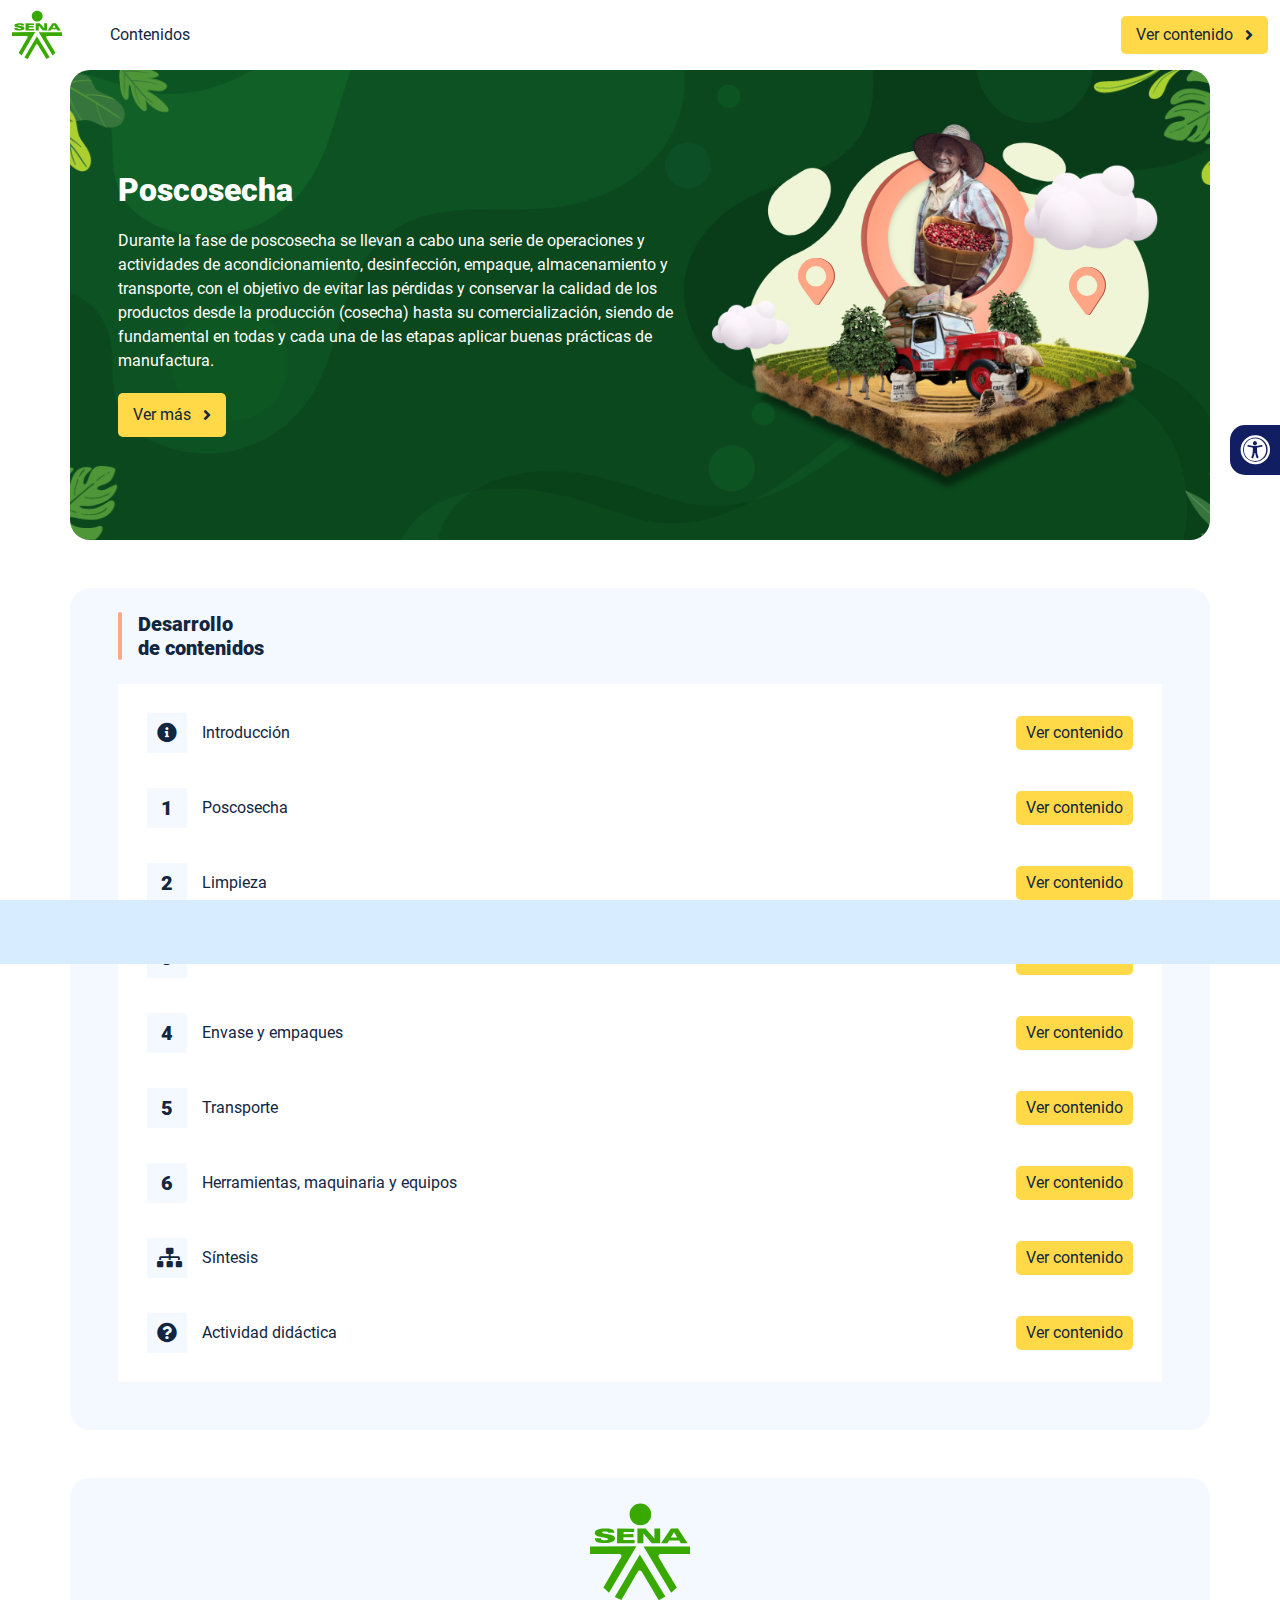
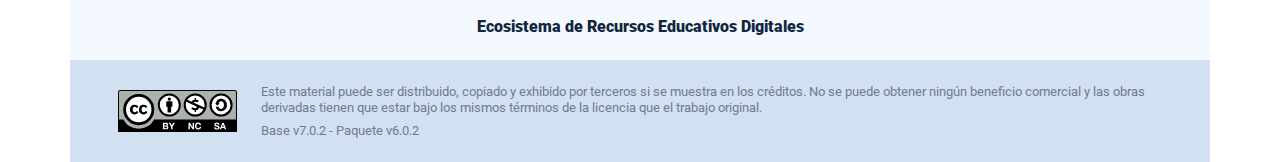
<file: index.html>
<!DOCTYPE html><html lang=""><head><meta charset="utf-8"><meta http-equiv="X-UA-Compatible" content="IE=edge"><meta name="viewport" content="width=device-width,initial-scale=1"><link rel="icon" href="favicon.ico"><title>Poscosecha</title><link href="css/chunk-110f1f0b.52141945.css" rel="prefetch"><link href="css/chunk-179248a2.52141945.css" rel="prefetch"><link href="css/chunk-2a9fce91.52141945.css" rel="prefetch"><link href="css/chunk-515a8379.8b3db2e4.css" rel="prefetch"><link href="css/chunk-59974754.473b497b.css" rel="prefetch"><link href="css/chunk-5d1ce150.52141945.css" rel="prefetch"><link href="css/chunk-60cbc06b.09438581.css" rel="prefetch"><link href="css/chunk-623f2040.52141945.css" rel="prefetch"><link href="css/chunk-6a43ec24.52141945.css" rel="prefetch"><link href="css/chunk-6e1e538a.3ba0a060.css" rel="prefetch"><link href="css/chunk-6e613899.52141945.css" rel="prefetch"><link href="css/chunk-766a929b.8024496b.css" rel="prefetch"><link href="css/chunk-7794bb60.52141945.css" rel="prefetch"><link href="css/comple.52cca4c9.css" rel="prefetch"><link href="css/creditos.da97a97d.css" rel="prefetch"><link href="css/glosario.6e3ec874.css" rel="prefetch"><link href="css/referencias.646c38a2.css" rel="prefetch"><link href="js/actividad.c826621d.js" rel="prefetch"><link href="js/chunk-0206bfa0.07f4fcb8.js" rel="prefetch"><link href="js/chunk-110f1f0b.c729ecf3.js" rel="prefetch"><link href="js/chunk-13a6037e.725eca6a.js" rel="prefetch"><link href="js/chunk-179248a2.0882ec97.js" rel="prefetch"><link href="js/chunk-18f95272.bb47be6d.js" rel="prefetch"><link href="js/chunk-2a9fce91.79146cce.js" rel="prefetch"><link href="js/chunk-2c06842c.f5617033.js" rel="prefetch"><link href="js/chunk-2d0c5615.01eba69d.js" rel="prefetch"><link href="js/chunk-2d0e96ec.ec734bee.js" rel="prefetch"><link href="js/chunk-2d208d90.ab67193c.js" rel="prefetch"><link href="js/chunk-2d21d0e2.f77c22e4.js" rel="prefetch"><link href="js/chunk-2d22c123.c9115eca.js" rel="prefetch"><link href="js/chunk-2e80bb9a.b3e4ecbc.js" rel="prefetch"><link href="js/chunk-319206de.06f535cf.js" rel="prefetch"><link href="js/chunk-36769079.0093655a.js" rel="prefetch"><link href="js/chunk-4cdd78c0.b1eae698.js" rel="prefetch"><link href="js/chunk-515a8379.471b9110.js" rel="prefetch"><link href="js/chunk-53ccb27e.03f89fab.js" rel="prefetch"><link href="js/chunk-55d286b8.69a8245e.js" rel="prefetch"><link href="js/chunk-59974754.d7b5c639.js" rel="prefetch"><link href="js/chunk-5d1ce150.33dbeb12.js" rel="prefetch"><link href="js/chunk-60cbc06b.e7f70342.js" rel="prefetch"><link href="js/chunk-623f2040.f9fac6f0.js" rel="prefetch"><link href="js/chunk-659152b8.3f7b8817.js" rel="prefetch"><link href="js/chunk-6a43ec24.3e891bb4.js" rel="prefetch"><link href="js/chunk-6e1e538a.034b6f92.js" rel="prefetch"><link href="js/chunk-6e613899.2a976d39.js" rel="prefetch"><link href="js/chunk-766a929b.1ae4942d.js" rel="prefetch"><link href="js/chunk-7794bb60.f954ae38.js" rel="prefetch"><link href="js/chunk-c796899c.ed37a8e2.js" rel="prefetch"><link href="js/chunk-e8a7823a.c0dd9220.js" rel="prefetch"><link href="js/chunk-fde47172.7ec6a62b.js" rel="prefetch"><link href="js/comple.43a4d09d.js" rel="prefetch"><link href="js/creditos.a69d078c.js" rel="prefetch"><link href="js/glosario.b7c38c36.js" rel="prefetch"><link href="js/intro.8efc720d.js" rel="prefetch"><link href="js/referencias.4478e8a1.js" rel="prefetch"><link href="js/sintesis.6eae3ba7.js" rel="prefetch"><link href="js/tema1.f3b2cbac.js" rel="prefetch"><link href="js/tema2.b7fac9d2.js" rel="prefetch"><link href="js/tema3.5ea20659.js" rel="prefetch"><link href="js/tema4.60dc49d0.js" rel="prefetch"><link href="css/app.91d088d4.css" rel="preload" as="style"><link href="css/chunk-vendors.06c366c6.css" rel="preload" as="style"><link href="js/app.ff87d968.js" rel="preload" as="script"><link href="js/chunk-vendors.878be256.js" rel="preload" as="script"><link href="css/chunk-vendors.06c366c6.css" rel="stylesheet"><link href="css/app.91d088d4.css" rel="stylesheet"></head><body><noscript><strong>We're sorry but Poscosecha doesn't work properly without JavaScript enabled. Please enable it to continue.</strong></noscript><div id="app"></div><script src="js/chunk-vendors.878be256.js"></script><script src="js/app.ff87d968.js"></script></body></html>
</file>
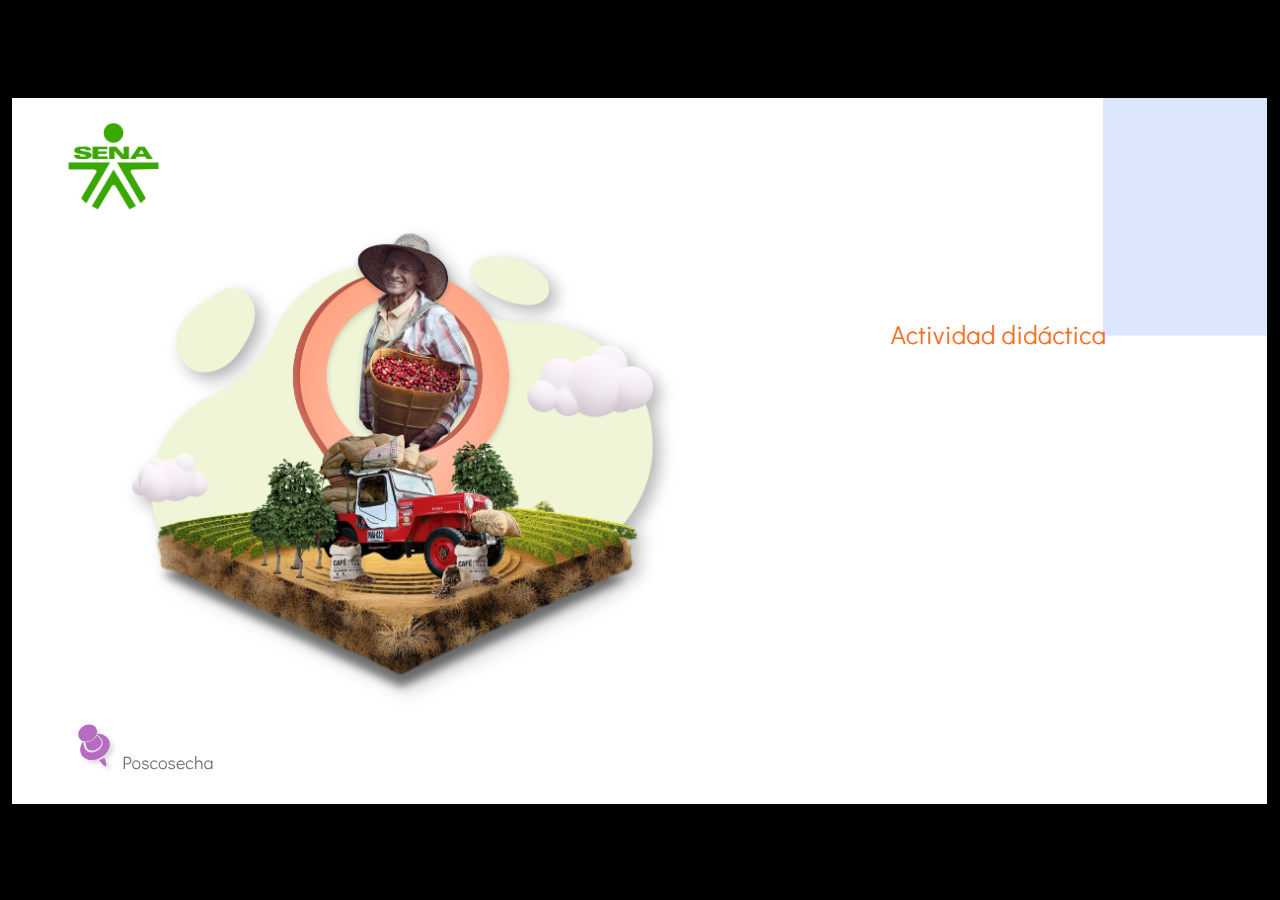
<file: actividades/story.html>
﻿<!doctype html>
<html lang="es">
<head>
  <meta charset="utf-8">
  <!-- Creado con Storyline 360 - http://www.articulate.com  -->
  <!-- version: 3.87.32265.0 -->
  <title>Actividad did&#225;ctica</title>
  <meta http-equiv="x-ua-compatible" content="IE=edge"/>
  <meta name="viewport" content="width=device-width,initial-scale=1,user-scalable=no,shrink-to-fit=no,minimal-ui"/>
  <meta name="apple-mobile-web-app-capable" content="yes"/>
  <style>
    html, body { height: 100%; padding: 0; margin: 0 }
    #app { height: 100%; width: 100%; }
  </style>

  <script>
    window.DS = {};
    window.globals = {
      DATA_PATH_BASE: '',
      HAS_FRAME: true,
      HAS_SLIDE: true,

      lmsPresent: false,
      tinCanPresent: false,
      cmi5Present: false,
      aoSupport: false,
      scale: 'show all',
      captureRc: false,
      browserSize: 'optimal',
      bgColor: '#000000',
      features: 'DropInBase,DropInInteractions,DropInMisc,DropInVectors,DropInVideo,LayerPresentAsDialog,MultipleQuizTracking,UpdatedThemeEditor',
      themeName: 'classic',
      preloaderColor: '#FFFFFF',
      suppressAnalytics: false,
      productChannel: 'stable',
      publishSource: 'storyline',
      aid: 'aid|dd73bbe0-893c-4c5d-ada9-b44ee608dcb3',
      cid: '04bfd34e-cd07-4569-9f02-371561cab23e',
      playerVersion: '3.87.32265.0',
      publishTimestamp: '2024-05-08T14:06:22.1541886Z',
      maxIosVideoElements: 10,
      connectionSettings: { mode: 'disabled' },
      hasFeature: function(feature) {
        return this.features.split(',').includes(feature);
      },
      
      parseParams: function(qs) {
        if (window.globals.parsedParams != null) {
          return window.globals.parsedParams;
        }
        qs = (qs || window.location.search.substr(1)).split('+').join(' ');
        var params = {},
            tokens,
            re = /[?&]?([^=]+)=([^&]*)/g;

        while (tokens = re.exec(qs)) {
          params[decodeURIComponent(tokens[1]).trim()] =
            decodeURIComponent(tokens[2]).trim();
        }
        window.globals.parsedParams = params;
        return params;
      }

    };
  </script>
  <script>
    var isIe11 = ('ActiveXObject' in window || window.MSBlobBuilder != null)
      && window.msCrypto != null && !window.ActiveXObject;
    if (isIe11) {
      window.globals.unsupportedBrowser = true;
      document.write(atob('[base64]'));
    }
  </script>

  <script>
    if (window.globals.hasFeature('MultiLanguageSupport')) {
      
      
    }
  </script>

  
  <script>window.THREE = { };</script>
  
</head>
<body style="background: #000000" class="cs-HTML theme-classic">
  <!-- 360 -->
  <script>!function(){var e,i=/iPhone/i,o=/iPod/i,n=/iPad/i,t=/\biOS-universal(?:.+)Mac\b/i,r=/\bAndroid(?:.+)Mobile\b/i,a=/Android/i,d=/(?:SD4930UR|\bSilk(?:.+)Mobile\b)/i,p=/Silk/i,l=/Windows Phone/i,u=/\bWindows(?:.+)ARM\b/i,b=/BlackBerry/i,s=/BB10/i,c=/Opera Mini/i,f=/\b(CriOS|Chrome)(?:.+)Mobile/i,h=/Mobile(?:.+)Firefox\b/i,v=function(e){return void 0!==e&&"MacIntel"===e.platform&&"number"==typeof e.maxTouchPoints&&e.maxTouchPoints>1&&"undefined"==typeof MSStream};e=function(e){var m={userAgent:"",platform:"",maxTouchPoints:0};e||"undefined"==typeof navigator?"string"==typeof e?m.userAgent=e:e&&e.userAgent&&(m={userAgent:e.userAgent,platform:e.platform,maxTouchPoints:e.maxTouchPoints||0}):m={userAgent:navigator.userAgent,platform:navigator.platform,maxTouchPoints:navigator.maxTouchPoints||0};var g=m.userAgent,y=g.split("[FBAN");void 0!==y[1]&&(g=y[0]),void 0!==(y=g.split("Twitter"))[1]&&(g=y[0]);var A=function(e){return function(i){return i.test(e)}}(g),w={apple:{phone:A(i)&&!A(l),ipod:A(o),tablet:!A(i)&&(A(n)||v(m))&&!A(l),universal:A(t),device:(A(i)||A(o)||A(n)||A(t)||v(m))&&!A(l)},amazon:{phone:A(d),tablet:!A(d)&&A(p),device:A(d)||A(p)},android:{phone:!A(l)&&A(d)||!A(l)&&A(r),tablet:!A(l)&&!A(d)&&!A(r)&&(A(p)||A(a)),device:!A(l)&&(A(d)||A(p)||A(r)||A(a))||A(/\bokhttp\b/i)},windows:{phone:A(l),tablet:A(u),device:A(l)||A(u)},other:{blackberry:A(b),blackberry10:A(s),opera:A(c),firefox:A(h),chrome:A(f),device:A(b)||A(s)||A(c)||A(h)||A(f)},any:!1,phone:!1,tablet:!1};return w.any=w.apple.device||w.android.device||w.windows.device||w.other.device,w.phone=w.apple.phone||w.android.phone||w.windows.phone,w.tablet=w.apple.tablet||w.android.tablet||w.windows.tablet,w}(),"object"==typeof exports&&"undefined"!=typeof module?module.exports=e:"function"==typeof define&&define.amd?define((function(){return e})):this.isMobile=e}();
    window.isMobile.apple.tablet = window.isMobile.apple.tablet ||
      (navigator.platform === 'MacIntel' && navigator.maxTouchPoints > 1);
    window.isMobile.apple.device = window.isMobile.apple.device || window.isMobile.apple.tablet;
    window.isMobile.tablet = window.isMobile.tablet || window.isMobile.apple.tablet;
    window.isMobile.any = window.isMobile.any || window.isMobile.apple.tablet;
  </script>

  <div id="focus-sink" tabindex="-1"></div>

  <div id="preso"></div>
  <script>
    (function() {

      var classTypes = [ 'desktop', 'mobile', 'phone', 'tablet' ];

      var addDeviceClasses = function(prefix, testObj) {
        var curr, i;
        for (i = 0; i < classTypes.length; i++) {
          curr = classTypes[i];
          if (testObj[curr]) {
            document.body.classList.add(prefix + curr);
          }
        }
      };

      var params = window.globals.parseParams(),
          isDevicePreview = params.devicepreview === '1',
          isPhoneOverride = params.deviceType === 'phone' || (isDevicePreview && params.phone == '1'),
          isTabletOverride = (params.deviceType === 'tablet' || isDevicePreview) && !isPhoneOverride,
          isMobileOverride = isPhoneOverride || isTabletOverride;

      var deviceView = {
        desktop: !window.isMobile.any && !isMobileOverride,
        mobile: window.isMobile.any || isMobileOverride,
        phone: isPhoneOverride || (window.isMobile.phone && !isTabletOverride),
        tablet: isTabletOverride || window.isMobile.tablet
      };

      window.globals.deviceView = deviceView;
      window.isMobile.desktop = !window.isMobile.any;
      window.isMobile.mobile = window.isMobile.any;

      addDeviceClasses('view-', deviceView);

    })();
  </script>
  
  <script src='story_content/triggers.js' type=text/javascript></script>
<script src='story_content/user.js' type=text/javascript></script>
  <div class="slide-loader"></div>

  <script>
    if (window.globals.deviceView.isMobile) { var doc = document, loader = doc.body.querySelector('.slide-loader'); [ 1, 2, 3 ].forEach(function(n) { var d = doc.createElement('div'); d.style.backgroundColor = window.globals.preloaderColor; d.classList.add('mobile-loader-dot'); d.classList.add('dot' + n); loader.appendChild(d); }); }
  </script>

  <div class="mobile-load-title-overlay" style="display: none">
    <div class="mobile-load-title">Actividad did&#225;ctica</div>
  </div>

  <div class="mobile-chrome-warning"></div>

  
<style>
  .warn-connection-dialog {
    display: none;
    background: transparent;
    pointer-events: all;
    position: fixed;
    left: 0;
    top: 0;
    width: 100%;
    height: 100%;
    z-index: 999;
  }

  .warn-connection-content {
    pointer-events: all;
    border-radius: 4px;
    background: white;
    border: 1px solid #E7E7E7;
    color: #333333;
    box-shadow: 0 2px 4px rgba(0, 0, 0, 0.25);
    transition: all 150ms ease-out;
    position: absolute;
    white-space: nowrap;
  }

  .view-phone.is-landscape .warn-connection-content {
    left: 23px;
    bottom: 23px;
  }

  .view-tablet.is-landscape .warn-connection-content {
    left: 50%;
    top: 20px;
    transform: translateX(-50%);
  }

  .view-mobile.is-portrait .warn-connection-content {
    transform: translate(-50%, calc(-100% - 15px));
  }

  .warn-connection-content p {
    display: inline-block;
    margin: 0 8px 0 0;
    line-height: 33px;
    font-size: 11px;
  }

  .warn-connection-content svg {
    position: relative;
    vertical-align: middle;
    margin: 0 2px 2px 8px;
  }

  .view-desktop .warn-connection-content {
    left: 1.5em;
    bottom: 1.5em;
  }

  .view-desktop .warn-connection-content p {
    font-size: 1.1em;
  }

  .is-offline .warn-connection-dialog {
    display: block;
  }

  .is-offline .cs-panel * {
    pointer-events: none !important;
  }

  .is-offline .cs-panel {
    pointer-events: all !important;
  }

  .is-offline #nav-controls * {
    pointer-events: none !important;
  }

  .is-offline #nav-controls {
    pointer-events: all !important;
  }
</style>

<div class="warn-connection-dialog" role="alertdialog" aria-modal="true" tabindex="0" aria-labelledby="warn-connection-message">
  <div class="warn-connection-content">
    <svg width="17" height="15" viewBox="0 0 17 15" xmlns="http://www.w3.org/2000/svg">
      <path fill="#8F0000" stroke="white" d="M16.07,12.98 L15.88,12.23 L9.51,1.21 C8.97,0.26,7.6,0.26,7.06,1.21 L0.69,12.23 C0.15,13.16,0.81,14.36,1.91,14.36 H14.65 C15.47,14.36,16.05,13.7,16.07,12.98 Z"/>
      <path fill="white" stroke="white" d="M8.58,5.5 C8.35,5.28,8.5,5.35,8.21,5.32 C8.09,5.35,7.97,5.49,7.96,5.67 C7.97,5.79,7.98,5.92,7.98,6.04 L7.98,6.04 C7.99,6.17,8,6.31,8.01,6.43 L8.01,6.44 C8.03,6.92,8.06,7.41,8.09,7.9 L8.09,7.9 C8.12,8.39,8.14,8.88,8.17,9.37 C8.17,9.39,8.18,9.42,8.2,9.44 C8.23,9.46,8.25,9.47,8.28,9.47 C8.31,9.47,8.34,9.46,8.35,9.44 C8.37,9.43,8.38,9.4,8.39,9.35 L8.39,9.34 C8.39,9.24,8.4,9.15,8.4,9.05 L8.4,9.05 C8.41,8.96,8.41,8.86,8.42,8.75 C8.43,8.44,8.45,8.12,8.47,7.81 L8.47,7.81 C8.49,7.49,8.51,7.18,8.53,6.87 C8.55,6.46,8.56,6.05,8.59,5.64 L8.6,5.62 C8.6,5.57,8.59,5.53,8.58,5.5 L8.21,5.32 Z"/>
      <circle fill="white" stroke="white" cx="8.3" cy="11.35" r="0.3"/>
    </svg>
    <p id="warn-connection-message">You are offline. Trying to reconnect...</p>
  </div>
</div>

<script>
  (function() {
    window.DS.connection = {
      warningShown: false,
      assets: {},
      loadingAssetGroup: false,
      retryDelay: 500
    };

    var connectionSettings = window.globals.connectionSettings || {};

    var useConnectionMessages = window.AbortController != null &&
      window.location.protocol != 'file:' &&
      connectionSettings.mode === 'normal';

    window.DS.connection.useConnectionMessages = useConnectionMessages;

    var assetCount = 0;
    var checkLoadedId;


    if (useConnectionMessages && connectionSettings != null) {
      var contentEl = document.querySelector('.warn-connection-content');
      var messageEl = contentEl.querySelector('p');

      if (connectionSettings.useDarkTheme) {
        contentEl.style.borderColor = '#BABBBA';
        contentEl.style.backgroundColor = '#282828';
        contentEl.style.color = '#FFFFFF';
      }

      if (connectionSettings.message != null) {
        messageEl.textContent = window.decodeURIComponent(connectionSettings.message);
      }
    }

    function checkAssetsReady() {
      for (var i in DS.connection.assets) {
        if (!DS.connection.assets[i].success) {
          return false;
        }
      }
      return true;
    }

    function stopAssetGroup() {
      if (!useConnectionMessages) { return; }

      assetCount = 0;

      DS.connection.oldAssetGroup = DS.connection.assets;
      DS.connection.assets = {};
      DS.connection.loadingAssetGroup = false;
      clearInterval(checkLoadedId);
    }

    function startAssetGroup() {
      if (!useConnectionMessages) { return; }
      var ticks = 0;
      clearInterval(checkLoadedId);
      checkLoadedId = setInterval(function() {
        var loaded = 0;
        if (assetCount === 0 && loaded === 0) {
          clearInterval(checkLoadedId);
          return;
        }

        for (var i in DS.connection.assets) {
          if (DS.connection.assets[i].success) {
            loaded++;
          }
        }

        if (assetCount === loaded && checkAssetsReady()) {
          for (var i in DS.connection.assets) {
            if (DS.connection.assets[i].action) {
              DS.connection.assets[i].action();
            }
          }
          hideWarning();
          stopAssetGroup();
        }
      }, 100)
    }

    function requiredAsset(url, action, retry, type) {
      if (!useConnectionMessages) { return; }
      if (DS.connection.assets[url]) { return; }

      DS.connection.assets[url] = {
        success: false, action: action, retry: retry, type: type
      };
      assetCount = Object.keys(DS.connection.assets).length;
      if (!DS.connection.loadingAssetGroup) {
        startAssetGroup();
      }
      DS.connection.loadingAssetGroup = true;
    }

    function assetLoaded(url) {
      if (!useConnectionMessages) { return; }
      if (DS.connection.assets[url]) {
        DS.connection.assets[url].success = true;
      }
    }

    function assetFailed(url) {
      if (!useConnectionMessages) { return; }
      if (!DS.connection.assets[url]) {
        if (/\.js$/.test(url) && url.indexOf('transcripts') === -1) {
          setTimeout(function() {
            if (DS.connection.lastSlideLoaded != null) {
              DS.connection.lastSlideLoaded();
            }
          }, DS.connection.retryDelay);
        }
        return;
      }
      if (!DS.connection.warningShown) { showWarning(); }
      if (DS.connection.assets[url].retry) {
        setTimeout(function() {
          if (!DS.connection.assets[url].success) {
            DS.connection.assets[url].retry()
          }
        }, DS.connection.retryDelay);
      }
    }

    function hideWarning() {
      document.body.classList.remove('is-offline');
      DS.connection.warningShown = false;
      enableKeys();
    }
    DS.connection.hideWarning = hideWarning

    function showWarning(btn) {
      document.body.classList.add('is-offline')
      DS.connection.warningShown = true;
      updateWarningPosition();
      disableKeys();
    }

    function updateWarningPosition() {
      if (!DS.connection.warningShown) {
        return;
      }

      var isPortrait = document.body.classList.contains('is-portrait');
      var isMobile = document.body.classList.contains('view-mobile');
      var warningEl = document.querySelector('.warn-connection-content');

      if (isPortrait && isMobile) {
        var slide = document.querySelector('.primary-slide');
        var slideRect = slide != null
          ? slide.getBoundingClientRect()
          : { top: window.innerHeight, left: 0, width: window.innerWidth };

        warningEl.style.top = `${slideRect.top}px`
        warningEl.style.left = `${slideRect.left + slideRect.width / 2}px`
      } else {
        warningEl.style.top = null;
        warningEl.style.left = null;
      }

      window.requestAnimationFrame(updateWarningPosition);
    }

    function onDisableKeyDown(e) {
      e.preventDefault();
      e.stopImmediatePropagation();
    }

    function onDisableKeyUp(e) {
      e.preventDefault();
      e.stopImmediatePropagation();
    }

    var accStyle = document.createElement('style');
    var warnDialogEl = document.querySelector('.warn-connection-dialog');

    function disableKeys() {
      if (DS.views && DS.views.nsStack && DS.views.nsStack.length === 1) {
        DS.views.nsStack[0].tabReachable = false
        DS.views.nsStack[0].updateTabIndex(true, true);
      }

      accStyle.innerHTML = '.acc-shadow-dom { display: none; }';
      document.body.appendChild(accStyle);

      warnDialogEl.parentNode.append(warnDialogEl);
      warnDialogEl.focus();
    }

    function enableKeys() {
      accStyle.remove();
      if (DS.views && DS.views.nsStack && DS.views.nsStack.length === 1 && DS.views.nsStack[0].name === '_frame') {
        DS.views.nsStack[0].tabReachable = true;
        DS.views.nsStack[0].updateTabIndex();
      }
    }

    // these will all be noops if the feature flag isn't set in
    // the data and `window.globals.features`
    DS.connection.requiredAsset = requiredAsset;
    DS.connection.assetLoaded = assetLoaded;
    DS.connection.assetFailed = assetFailed;
    DS.connection.stopAssetGroup = stopAssetGroup;
    DS.connection.startAssetGroup = startAssetGroup;
  })();
</script>


  <script>
    
    if (window.autoSpider && window.vInterfaceObject) {
      document.querySelector('.mobile-load-title-overlay').style.display = 'none';
    }
  </script>

  

  <link rel="stylesheet" href="html5/data/css/output.min.css" data-noprefix/>
</body>
<script src="html5/lib/scripts/bootstrapper.min.js"></script>
</html>
</file>
<file: css/chunk-110f1f0b.52141945.css>
.actividad[data-v-c4e6906c]{background-color:#f2f2f2}.horizontal-scroll__wrapper[data-v-c4e6906c]{overflow:hidden}.horizontal-scroll[data-v-c4e6906c]{display:flex;transition:transform .5s ease-in-out;align-items:center;flex-wrap:nowrap}.horizontal-scroll[data-v-c4e6906c]:not(.row){width:100%}.horizontal-scroll--item-fw[data-v-c4e6906c]>div{flex-grow:0;flex-shrink:0;width:100%;margin:0!important}
</file>
<file: css/chunk-179248a2.52141945.css>
.actividad[data-v-c4e6906c]{background-color:#f2f2f2}.horizontal-scroll__wrapper[data-v-c4e6906c]{overflow:hidden}.horizontal-scroll[data-v-c4e6906c]{display:flex;transition:transform .5s ease-in-out;align-items:center;flex-wrap:nowrap}.horizontal-scroll[data-v-c4e6906c]:not(.row){width:100%}.horizontal-scroll--item-fw[data-v-c4e6906c]>div{flex-grow:0;flex-shrink:0;width:100%;margin:0!important}
</file>
<file: css/chunk-2a9fce91.52141945.css>
.actividad[data-v-c4e6906c]{background-color:#f2f2f2}.horizontal-scroll__wrapper[data-v-c4e6906c]{overflow:hidden}.horizontal-scroll[data-v-c4e6906c]{display:flex;transition:transform .5s ease-in-out;align-items:center;flex-wrap:nowrap}.horizontal-scroll[data-v-c4e6906c]:not(.row){width:100%}.horizontal-scroll--item-fw[data-v-c4e6906c]>div{flex-grow:0;flex-shrink:0;width:100%;margin:0!important}
</file>
<file: css/chunk-515a8379.8b3db2e4.css>
.actividad{background-color:#f2f2f2}.banner-interno{position:relative}.banner-interno__fondo{position:absolute;top:0;bottom:-50px;left:0;right:0;background-color:#0b481e;background-size:cover;background-position:50%}.banner-interno__titulo{display:flex;align-items:center}.banner-interno__titulo__icono{display:block;width:32px;height:32px;border-radius:50%;background-color:#fff;position:relative}.banner-interno__titulo__icono i{color:#0b481e;position:absolute;left:50%;top:50%;transform:translate(-50%,-50%)}.banner-interno__titulo h1,.banner-interno__titulo h2,.banner-interno__titulo h3,.banner-interno__titulo h4,.banner-interno__titulo h5,.banner-interno__titulo h6{color:#fff;line-height:1.1em}
</file>
<file: css/chunk-59974754.473b497b.css>
.actividad{background-color:#f2f2f2}.aside-menu{position:fixed;top:70px;min-height:calc(100vh - 70px);max-height:calc(100vh - 70px);background-color:#f3f9ff;transition:flex .5s ease-in-out,width .5s ease-in-out;overflow-x:hidden;z-index:100001;width:300px}.aside-menu__black-background{position:fixed;inset:0;top:70px;background:rgba(0,0,0,.8);cursor:pointer}.aside-menu a{color:#111e61}.aside-menu__content{width:300px;display:flex;flex-direction:column;justify-content:space-between;min-height:calc(100vh - 70px);max-height:calc(100vh - 70px);border-right:1px solid #d8ecff;position:absolute;background:#fff}@media (max-height:800px){.aside-menu__content{min-height:800px;max-height:800px;overflow-y:auto}}.aside-menu__header{padding:10px;text-align:center;background-color:#d8ecff}.aside-menu__header h4{margin:0}.aside-menu__menu{overflow-y:auto;flex-grow:1;list-style:none;padding-left:0;margin-bottom:0}.aside-menu__menu__item--active .aside-menu__menu__item__lnk,.aside-menu__menu__item--active .aside-menu__sec-menu__item__lnk{background-color:#d8ecff;font-weight:700}.aside-menu__menu__item--sub-menu:hover,.aside-menu__menu__item:hover,.aside-menu__sec-menu__item:hover{background-color:#d8ecff}.aside-menu__menu__item--sub-menu{padding-left:10px}.aside-menu__menu__item--sub-menu--active .aside-menu__menu__item__lnk,.aside-menu__menu__item--sub-menu--active .aside-menu__sec-menu__item__lnk{background-color:#d8ecff;font-weight:700;position:relative}.aside-menu__menu__item--sub-menu--active .aside-menu__menu__item__lnk:before,.aside-menu__menu__item--sub-menu--active .aside-menu__sec-menu__item__lnk:before{content:"";display:block;position:absolute;left:0;bottom:0;top:0;width:4px;border-radius:2px;background-color:#ffa686}.aside-menu__menu__item__lnk,.aside-menu__sec-menu__item__lnk{display:flex;align-items:center;padding:10px 15px;line-height:1.1em}.aside-menu__menu__item__lnk i,.aside-menu__menu__item__lnk span,.aside-menu__sec-menu__item__lnk i,.aside-menu__sec-menu__item__lnk span{margin-right:10px}.aside-menu__menu__item__lnk i:last-child,.aside-menu__menu__item__lnk span:last-child,.aside-menu__sec-menu__item__lnk i:last-child,.aside-menu__sec-menu__item__lnk span:last-child{margin-right:0}.aside-menu__sec-menu{background-color:#d8ecff;padding:10px 0;flex-shrink:0;margin-bottom:0}.aside-menu__sec-menu__item{padding:10px 15px}.aside-menu__sec-menu__item__lnk{padding:0;border-radius:1em}.aside-menu__sec-menu__item__lnk i{display:block;width:2em;height:2em;padding:.5em 0;text-align:center;background-color:#fff;border-radius:50%}.aside-menu__sec-menu__item__lnk:hover{background-color:#fff}@media (max-width:576px){.aside-menu__sec-menu{padding-bottom:110px}}.main-menu-enter-active{animation:main-menu-open-animation .3s}.main-menu-enter-active .aside-menu__black-background{animation:main-menu-background-animation .3s}.main-menu-leave-active{animation:main-menu-open-animation .3s reverse}.main-menu-leave-active .aside-menu__black-background{animation:main-menu-background-animation .3s reverse}@keyframes main-menu-open-animation{0%{width:0}to{width:300px}}@keyframes main-menu-background-animation{0%{opacity:0}to{opacity:1}}
</file>
<file: css/chunk-5d1ce150.52141945.css>
.actividad[data-v-c4e6906c]{background-color:#f2f2f2}.horizontal-scroll__wrapper[data-v-c4e6906c]{overflow:hidden}.horizontal-scroll[data-v-c4e6906c]{display:flex;transition:transform .5s ease-in-out;align-items:center;flex-wrap:nowrap}.horizontal-scroll[data-v-c4e6906c]:not(.row){width:100%}.horizontal-scroll--item-fw[data-v-c4e6906c]>div{flex-grow:0;flex-shrink:0;width:100%;margin:0!important}
</file>
<file: css/chunk-60cbc06b.09438581.css>
.actividad[data-v-7e5a4120]{background-color:#f2f2f2}.header[data-v-7e5a4120]{position:sticky;top:0;padding-top:10px;padding-bottom:10px;background-color:#fff;z-index:10010;line-height:1.1em}.header__logo[data-v-7e5a4120]{width:50px}@media (max-width:576px){.header__componente-formativo[data-v-7e5a4120]{font-size:.8em}}.header__menu[data-v-7e5a4120]{cursor:pointer}.header__menu span[data-v-7e5a4120]{font-size:.7em;display:block;line-height:1em;text-align:center;color:#111e61}.header__menu__btn[data-v-7e5a4120]{width:30px;height:30px;position:relative;margin-bottom:4px}.header__menu__btn .line-1[data-v-7e5a4120],.header__menu__btn .line-2[data-v-7e5a4120],.header__menu__btn .line-3[data-v-7e5a4120]{height:4px;width:30px;background-color:#111e61;transform-origin:center center;position:absolute;left:0;border-radius:2px}.header__menu__btn .line-1[data-v-7e5a4120]{top:4px;animation:line-1-inactive-data-v-7e5a4120 .5s ease-in-out forwards}.header__menu__btn .line-2[data-v-7e5a4120]{top:13px;animation:line-2-inactive-data-v-7e5a4120 .5s ease-in-out forwards}.header__menu__btn .line-3[data-v-7e5a4120]{top:22px;animation:line-3-inactive-data-v-7e5a4120 .5s ease-in-out forwards}.header__menu__btn[data-v-7e5a4120]:hover{cursor:pointer}.header__menu__btn--open .line-1[data-v-7e5a4120]{animation:line-1-active-data-v-7e5a4120 .5s ease-in-out forwards}.header__menu__btn--open .line-2[data-v-7e5a4120]{animation:line-2-active-data-v-7e5a4120 .5s ease-in-out forwards}.header__menu__btn--open .line-3[data-v-7e5a4120]{animation:line-3-active-data-v-7e5a4120 .5s ease-in-out forwards}@keyframes line-1-active-data-v-7e5a4120{0%{transform:translate(0) rotate(0)}50%{transform:translateY(9px) rotate(0)}to{transform:translateY(9px) rotate(45deg)}}@keyframes line-2-active-data-v-7e5a4120{0%{transform:scale(1)}to{transform:scale(0)}}@keyframes line-3-active-data-v-7e5a4120{0%{transform:translate(0) rotate(0)}50%{transform:translateY(-9px) rotate(0)}to{transform:translateY(-9px) rotate(-45deg)}}@keyframes line-1-inactive-data-v-7e5a4120{0%{transform:translateY(9px) rotate(45deg)}50%{transform:translateY(9px) rotate(0)}to{transform:translate(0) rotate(0)}}@keyframes line-2-inactive-data-v-7e5a4120{0%{transform:scale(0)}to{transform:scale(1)}}@keyframes line-3-inactive-data-v-7e5a4120{0%{transform:translateY(-9px) rotate(-45deg)}50%{transform:translateY(-9px) rotate(0)}to{transform:translate(0) rotate(0)}}
</file>
<file: css/chunk-623f2040.52141945.css>
.actividad[data-v-c4e6906c]{background-color:#f2f2f2}.horizontal-scroll__wrapper[data-v-c4e6906c]{overflow:hidden}.horizontal-scroll[data-v-c4e6906c]{display:flex;transition:transform .5s ease-in-out;align-items:center;flex-wrap:nowrap}.horizontal-scroll[data-v-c4e6906c]:not(.row){width:100%}.horizontal-scroll--item-fw[data-v-c4e6906c]>div{flex-grow:0;flex-shrink:0;width:100%;margin:0!important}
</file>
<file: css/chunk-6a43ec24.52141945.css>
.actividad[data-v-c4e6906c]{background-color:#f2f2f2}.horizontal-scroll__wrapper[data-v-c4e6906c]{overflow:hidden}.horizontal-scroll[data-v-c4e6906c]{display:flex;transition:transform .5s ease-in-out;align-items:center;flex-wrap:nowrap}.horizontal-scroll[data-v-c4e6906c]:not(.row){width:100%}.horizontal-scroll--item-fw[data-v-c4e6906c]>div{flex-grow:0;flex-shrink:0;width:100%;margin:0!important}
</file>
<file: css/chunk-6e1e538a.3ba0a060.css>
.actividad[data-v-4f6b7c58]{background-color:#f2f2f2}.accesibilidad[data-v-4f6b7c58]{position:fixed;right:0;top:50vh;height:50px;background-color:#111e61;border-top-left-radius:15px;border-bottom-left-radius:15px;transform:translateY(-50%) translateX(100%) translateX(-50px);overflow:hidden;transition:transform .3s ease-in-out,height .3s ease-in-out}.accesibilidad[data-v-4f6b7c58]:hover{transform:translateY(-50%) translateX(0);height:12.75rem}.accesibilidad [data-v-4f6b7c58]{color:#fff}.accesibilidad__menu__content .accesibilidad__menu__item[data-v-4f6b7c58]{cursor:pointer}.accesibilidad__menu__content .accesibilidad__menu__item[data-v-4f6b7c58]:hover{background-color:#273685}.accesibilidad__menu__content .accesibilidad__menu__item[data-v-4f6b7c58]:last-child{border:none}.accesibilidad__menu__item[data-v-4f6b7c58]{display:flex;align-items:center;padding:10px;border-bottom:1px solid #273685;line-height:1em;-moz-user-select:none;user-select:none}.accesibilidad__menu i[data-v-4f6b7c58]{font-size:30px;font-style:normal;margin-right:10px;line-height:1em}.accesibilidad__menu img[data-v-4f6b7c58]{width:30px;margin-right:10px}
</file>
<file: css/chunk-6e613899.52141945.css>
.actividad[data-v-c4e6906c]{background-color:#f2f2f2}.horizontal-scroll__wrapper[data-v-c4e6906c]{overflow:hidden}.horizontal-scroll[data-v-c4e6906c]{display:flex;transition:transform .5s ease-in-out;align-items:center;flex-wrap:nowrap}.horizontal-scroll[data-v-c4e6906c]:not(.row){width:100%}.horizontal-scroll--item-fw[data-v-c4e6906c]>div{flex-grow:0;flex-shrink:0;width:100%;margin:0!important}
</file>
<file: css/chunk-766a929b.8024496b.css>
.actividad{background-color:#f2f2f2}.barra-avance{display:flex;align-items:center;justify-content:space-between;position:fixed;bottom:0;left:0;width:100%;padding:10px;background-color:#d8ecff;transition:transform .5s ease-in-out;z-index:100000}.barra-avance__barra{margin:0 20px;flex:1;position:relative;max-width:800px}.barra-avance__barra--amarilla,.barra-avance__barra--blanca{height:4px}.barra-avance__barra--amarilla:after,.barra-avance__barra--amarilla:before,.barra-avance__barra--blanca:after,.barra-avance__barra--blanca:before{content:"";display:block;width:10px;height:10px;border-radius:50%;position:absolute;top:50%}.barra-avance__barra--amarilla:before,.barra-avance__barra--blanca:before{left:0;transform:translate(-50%,-50%)}.barra-avance__barra--amarilla:after,.barra-avance__barra--blanca:after{right:0;transform:translate(50%,-50%)}.barra-avance__barra--blanca{background-color:#fff}.barra-avance__barra--blanca:after,.barra-avance__barra--blanca:before{background-color:#fff}.barra-avance__barra--amarilla{position:absolute;width:100%;top:0;background-color:#ffd947}.barra-avance__barra--amarilla:after,.barra-avance__barra--amarilla:before{background-color:#ffd947}.barra-avance__boton--regresar{background-color:#b0c0d2}.barra-avance__boton--regresar span{color:#111e61!important}.barra-avance__boton--disable{opacity:0;pointer-events:none}.barra-avance--open{transform:translateY(0)}.barra-avance--close{transform:translateY(100%)}
</file>
<file: css/chunk-7794bb60.52141945.css>
.actividad[data-v-c4e6906c]{background-color:#f2f2f2}.horizontal-scroll__wrapper[data-v-c4e6906c]{overflow:hidden}.horizontal-scroll[data-v-c4e6906c]{display:flex;transition:transform .5s ease-in-out;align-items:center;flex-wrap:nowrap}.horizontal-scroll[data-v-c4e6906c]:not(.row){width:100%}.horizontal-scroll--item-fw[data-v-c4e6906c]>div{flex-grow:0;flex-shrink:0;width:100%;margin:0!important}
</file>
<file: css/comple.52cca4c9.css>
.banner-interno{position:relative}.banner-interno__fondo{position:absolute;top:0;bottom:-50px;left:0;right:0;background-color:#0b481e;background-size:cover;background-position:50%}.banner-interno__titulo{display:flex;align-items:center}.banner-interno__titulo__icono{display:block;width:32px;height:32px;border-radius:50%;background-color:#fff;position:relative}.banner-interno__titulo__icono i{color:#0b481e;position:absolute;left:50%;top:50%;transform:translate(-50%,-50%)}.banner-interno__titulo h1,.banner-interno__titulo h2,.banner-interno__titulo h3,.banner-interno__titulo h4,.banner-interno__titulo h5,.banner-interno__titulo h6{color:#fff;line-height:1.1em}.actividad{background-color:#f2f2f2}.complementario__enlaces{display:flex;justify-content:center;flex-wrap:wrap}.complementario__enlaces a{margin:0 5px}.complementario__btn{font-size:1.5em;line-height:1em}table{width:calc(100% - 1px);min-width:800px}table thead{background-color:#d8ecff}table thead th{border-color:#d8ecff}table td,table th{padding:25px 20px;text-align:center}
</file>
<file: css/creditos.da97a97d.css>
.banner-interno{position:relative}.banner-interno__fondo{position:absolute;top:0;bottom:-50px;left:0;right:0;background-color:#0b481e;background-size:cover;background-position:50%}.banner-interno__titulo{display:flex;align-items:center}.banner-interno__titulo__icono{display:block;width:32px;height:32px;border-radius:50%;background-color:#fff;position:relative}.banner-interno__titulo__icono i{color:#0b481e;position:absolute;left:50%;top:50%;transform:translate(-50%,-50%)}.banner-interno__titulo h1,.banner-interno__titulo h2,.banner-interno__titulo h3,.banner-interno__titulo h4,.banner-interno__titulo h5,.banner-interno__titulo h6{color:#fff;line-height:1.1em}.actividad{background-color:#f2f2f2}.creditos-vista .tarjeta.credito{background-color:#d2e1f1}.creditos{color:#727997;overflow-x:auto}.creditos__item{min-width:490px}.creditos p{line-height:1.3em;margin-bottom:0;color:#727997}.creditos__titulo{font-weight:700;background-color:#d2e1f1;padding:5px 10px;border-top-radius:5px;border-top-left-radius:5px;border-top-right-radius:5px}.creditos table td,.creditos table th{border-color:#d2e1f1}
</file>
<file: css/glosario.6e3ec874.css>
.banner-interno{position:relative}.banner-interno__fondo{position:absolute;top:0;bottom:-50px;left:0;right:0;background-color:#0b481e;background-size:cover;background-position:50%}.banner-interno__titulo{display:flex;align-items:center}.banner-interno__titulo__icono{display:block;width:32px;height:32px;border-radius:50%;background-color:#fff;position:relative}.banner-interno__titulo__icono i{color:#0b481e;position:absolute;left:50%;top:50%;transform:translate(-50%,-50%)}.banner-interno__titulo h1,.banner-interno__titulo h2,.banner-interno__titulo h3,.banner-interno__titulo h4,.banner-interno__titulo h5,.banner-interno__titulo h6{color:#fff;line-height:1.1em}.actividad{background-color:#f2f2f2}.glosario__letra-item{display:flex}.glosario__letra-item__texto{padding-top:5px}.glosario__letra-item__letra__icono{width:32px;height:32px;position:relative;line-height:1em;border-radius:50%;background-color:#d2e1f1}.glosario__letra-item__letra__icono span{position:absolute;left:50%;top:50%;transform:translate(-50%,-50%);font-size:1.1em;font-weight:900}
</file>
<file: css/referencias.646c38a2.css>
.banner-interno{position:relative}.banner-interno__fondo{position:absolute;top:0;bottom:-50px;left:0;right:0;background-color:#0b481e;background-size:cover;background-position:50%}.banner-interno__titulo{display:flex;align-items:center}.banner-interno__titulo__icono{display:block;width:32px;height:32px;border-radius:50%;background-color:#fff;position:relative}.banner-interno__titulo__icono i{color:#0b481e;position:absolute;left:50%;top:50%;transform:translate(-50%,-50%)}.banner-interno__titulo h1,.banner-interno__titulo h2,.banner-interno__titulo h3,.banner-interno__titulo h4,.banner-interno__titulo h5,.banner-interno__titulo h6{color:#fff;line-height:1.1em}.actividad{background-color:#f2f2f2}.referencias__item:last-child hr{display:none}.referencias__item a{color:#2196f3;text-decoration:underline;overflow-wrap:break-word}
</file>
<file: css/app.91d088d4.css>
*{box-sizing:inherit}:after,:before{box-sizing:inherit}html{height:100%;line-height:1.15;box-sizing:border-box;-webkit-font-smoothing:antialiased;-moz-osx-font-smoothing:grayscale;-webkit-text-size-adjust:100%;-ms-text-size-adjust:100%;text-rendering:optimizeLegibility}a,abbr,acronym,address,applet,article,aside,audio,b,big,blockquote,body,canvas,caption,center,cite,code,dd,del,details,dfn,div,dl,dt,em,embed,fieldset,figcaption,figure,footer,form,h1,h2,h3,h4,h5,h6,header,hgroup,html,i,iframe,img,ins,kbd,label,legend,li,mark,menu,nav,object,ol,output,p,pre,q,ruby,s,samp,section,small,span,strike,strong,sub,summary,sup,table,tbody,td,tfoot,th,thead,time,tr,tt,u,ul,var,video{margin:0;padding:0;border:0;outline:0;background:transparent;vertical-align:baseline}article,aside,details,figcaption,figure,footer,header,main,menu,nav,section,summary{display:block}[hidden],template{display:none}hr{box-sizing:content-box;height:0;border-bottom:1px solid #e8e8e8;border-left:0;border-right:0;border-top:0;margin:1.5em 0;overflow:visible}[hidden]{display:none}a{font-family:Roboto,sans-serif;font-size:1em;font-weight:400;text-decoration:none;color:#12263f;background-color:transparent;transition:all .15s ease-in-out;-webkit-text-decoration-skip:objects}a:active,a:hover{outline-width:0}a:active,a:focus,a:hover{color:#000}[type=button],[type=reset],[type=submit],button{-moz-appearance:none;appearance:none;cursor:pointer;display:inline-block;vertical-align:middle;border:0;border-radius:5px;color:#12263f;background-color:#ffd947;font-family:Roboto,sans-serif;font-weight:400;font-size:1em;-webkit-font-smoothing:antialiased;line-height:1em;white-space:nowrap;text-decoration:none;text-transform:none;padding:.75em 1.5em;margin:0;-moz-user-select:none;user-select:none;overflow:visible;transition:background-color .15s ease-in-out}[type=button]:focus,[type=button]:hover,[type=reset]:focus,[type=reset]:hover,[type=submit]:focus,[type=submit]:hover,button:focus,button:hover{background-color:#ffd947;color:#12263f}[type=button]:disabled,[type=reset]:disabled,[type=submit]:disabled,button:disabled{cursor:not-allowed;opacity:.5}[type=button]:disabled:hover,[type=reset]:disabled:hover,[type=submit]:disabled:hover,button:disabled:hover{background-color:#ffd947}input,select,textarea{margin:0;display:block;font-family:Roboto,sans-serif;font-size:16px}input{overflow:visible}[type=color],[type=date],[type=datetime-local],[type=datetime],[type=email],[type=month],[type=number],[type=password],[type=search],[type=tel],[type=text],[type=time],[type=url],[type=week],input:not([type]),select,select[multiple],textarea{background-color:#fff;border:1px solid #e8e8e8;border-radius:5px;box-shadow:inset 0 1px 3px rgba(0,0,0,.06);box-sizing:inherit;margin-bottom:.75em;padding:.5em;transition:border-color .15s ease-in-out;width:100%}[type=color]:hover,[type=date]:hover,[type=datetime-local]:hover,[type=datetime]:hover,[type=email]:hover,[type=month]:hover,[type=number]:hover,[type=password]:hover,[type=search]:hover,[type=tel]:hover,[type=text]:hover,[type=time]:hover,[type=url]:hover,[type=week]:hover,input:not([type]):hover,select:hover,select[multiple]:hover,textarea:hover{border-color:shade(#e8e8e8,20%)}[type=color]:focus,[type=date]:focus,[type=datetime-local]:focus,[type=datetime]:focus,[type=email]:focus,[type=month]:focus,[type=number]:focus,[type=password]:focus,[type=search]:focus,[type=tel]:focus,[type=text]:focus,[type=time]:focus,[type=url]:focus,[type=week]:focus,input:not([type]):focus,select:focus,select[multiple]:focus,textarea:focus{border-color:#ffa686;box-shadow:inset 0 1px 3px rgba(0,0,0,.06),0 0 5px rgba(8,50,21,.7);outline:none}[type=color]:disabled,[type=date]:disabled,[type=datetime-local]:disabled,[type=datetime]:disabled,[type=email]:disabled,[type=month]:disabled,[type=number]:disabled,[type=password]:disabled,[type=search]:disabled,[type=tel]:disabled,[type=text]:disabled,[type=time]:disabled,[type=url]:disabled,[type=week]:disabled,input:not([type]):disabled,select:disabled,select[multiple]:disabled,textarea:disabled{background-color:shade(#fff,5%);cursor:not-allowed}[type=color]:disabled:hover,[type=date]:disabled:hover,[type=datetime-local]:disabled:hover,[type=datetime]:disabled:hover,[type=email]:disabled:hover,[type=month]:disabled:hover,[type=number]:disabled:hover,[type=password]:disabled:hover,[type=search]:disabled:hover,[type=tel]:disabled:hover,[type=text]:disabled:hover,[type=time]:disabled:hover,[type=url]:disabled:hover,[type=week]:disabled:hover,input:not([type]):disabled:hover,select:disabled:hover,select[multiple]:disabled:hover,textarea:disabled:hover{border:1px solid #e8e8e8}select{text-transform:none;max-width:100%;border-radius:5px}::-webkit-file-upload-button{background-color:#ffd947;border:none;cursor:pointer;color:#12263f;border-radius:5px;padding:.75em 1.5em}::-webkit-file-upload-button:hover{background-color:#ffd947}optgroup{font-weight:700}fieldset{border:1px solid #e8e8e8;background-color:transparent;padding:1.5em;-webkit-margin-start:0;-webkit-margin-end:0;-webkit-padding-before:1.5em;-webkit-padding-start:1.5em;-webkit-padding-end:1.5em;-webkit-padding-after:1.5em}legend{box-sizing:border-box;color:inherit;display:table;max-width:100%;padding:0;white-space:normal;font-weight:600;-webkit-padding-start:0;-webkit-padding-end:0}label,legend{margin-bottom:.375em}label{display:block;font-size:1em;font-family:Roboto,sans-serif;font-weight:900}textarea{overflow:auto;resize:vertical}[type=checkbox],[type=radio]{box-sizing:border-box;padding:0;display:inline;margin-right:.375em}[type=number]::-webkit-inner-spin-button,[type=number]::-webkit-outer-spin-button{height:auto}[type=search]{-webkit-appearance:textfield;outline-offset:-2px}[type=search]::-webkit-search-cancel-button,[type=search]::-webkit-search-decoration{-webkit-appearance:none;-moz-appearance:none}::-moz-placeholder{color:#999}::placeholder{color:#999}::-webkit-file-upload-button{-webkit-appearance:button;-moz-appearance:button;font:inherit}[type=file]{margin-bottom:.75em;width:100%}[type=button],[type=reset],[type=submit],button{-webkit-appearance:button}[type=button]::-moz-focus-inner,[type=reset]::-moz-focus-inner,[type=submit]::-moz-focus-inner,button::-moz-focus-inner{border-style:none;padding:0}[type=button]:-moz-focusring,[type=reset]:-moz-focusring,[type=submit]:-moz-focusring,button:-moz-focusring{outline:1px dotted ButtonText}progress{vertical-align:baseline}ol,ul{list-style:none;margin-bottom:1em}dt{font-weight:700}figure,img,picture,svg{margin:0;width:100%;max-width:100%}figcaption{display:block;background-color:#e8e8e8;padding:.75em 1.5em;font-size:.8em;font-weight:700}img,svg{display:block;border-style:none}svg:not(:root){overflow:hidden}audio,canvas,progress,video{display:inline-block}audio:not([controls]){display:none;height:0}template{display:none}table{border-collapse:collapse;border-spacing:0;table-layout:fixed;width:100%}td,th,tr{vertical-align:middle}td,th{border:1px solid #e8e8e8;padding:.75em}th{font-size:.875em;line-height:1.2}td{line-height:1.5}body{font-size:16px;font-weight:400;line-height:1.5}body,h1,h2,h3,h4,h5,h6{color:#12263f;font-family:Roboto,sans-serif}h1,h2,h3,h4,h5,h6{font-weight:900;line-height:1.2;margin:0 0 .75em}h1{font-size:2em}h2{font-size:1.5em}h3{font-size:1.25em}h4{font-size:1.125em}h5{font-size:1em}h6{font-size:.875em}p{font-family:Roboto,sans-serif;font-size:1em;font-weight:400;line-height:1.5;color:#12263f;margin-bottom:1em}b,strong{font-weight:700}dfn,em,i{font-style:italic}br{line-height:2em}u{text-decoration:underline}code,kbd,pre,samp{color:#727997;font-family:Lucida Console,Courier New,monospace;font-size:1em}sub,sup{font-size:75%;line-height:0;position:relative;vertical-align:baseline}sub{bottom:-.25em}sup{top:-.5em}small{font-size:80%}mark{background-color:#ffeb3b;color:#000}abbr[title]{border-bottom:none;text-decoration:underline;text-decoration:underline dotted}blockquote,q{quotes:none}::selection{background:#2196f3!important;color:#fff!important;text-shadow:none}::-moz-selection{background:#2196f3!important;color:#fff!important;text-shadow:none}img::selection{background:transparent}img::-moz-selection{background:transparent}body{-webkit-tap-highlight-color:#2196F3!important}details,menu{display:block}summary{display:list-item}@media print{*{background:transparent!important;color:#000!important;box-shadow:none!important;text-shadow:none!important}:after,:before,:first-letter,:first-line{background:transparent!important;color:#000!important;box-shadow:none!important;text-shadow:none!important}a,a:visited{text-decoration:underline}a[href]:after{content:" (" attr(href) ")"}a abbr[title]:after{content:" (" attr(title) ")"}a[href^="#"]:after,a[href^="javascript:"]:after{content:""}blockquote,pre{border:1px solid #999;page-break-inside:avoid}thead{display:table-header-group}img,tr{page-break-inside:avoid}img{max-width:100%!important}h2,h3,p{orphans:3;widows:3}h2,h3{page-break-after:avoid}}[data-aos][data-aos][data-aos-duration="50"],body[data-aos-duration="50"] [data-aos]{transition-duration:50ms}[data-aos][data-aos][data-aos-delay="50"],body[data-aos-delay="50"] [data-aos]{transition-delay:0s}[data-aos][data-aos][data-aos-delay="50"].aos-animate,body[data-aos-delay="50"] [data-aos].aos-animate{transition-delay:50ms}[data-aos][data-aos][data-aos-duration="100"],body[data-aos-duration="100"] [data-aos]{transition-duration:.1s}[data-aos][data-aos][data-aos-delay="100"],body[data-aos-delay="100"] [data-aos]{transition-delay:0s}[data-aos][data-aos][data-aos-delay="100"].aos-animate,body[data-aos-delay="100"] [data-aos].aos-animate{transition-delay:.1s}[data-aos][data-aos][data-aos-duration="150"],body[data-aos-duration="150"] [data-aos]{transition-duration:.15s}[data-aos][data-aos][data-aos-delay="150"],body[data-aos-delay="150"] [data-aos]{transition-delay:0s}[data-aos][data-aos][data-aos-delay="150"].aos-animate,body[data-aos-delay="150"] [data-aos].aos-animate{transition-delay:.15s}[data-aos][data-aos][data-aos-duration="200"],body[data-aos-duration="200"] [data-aos]{transition-duration:.2s}[data-aos][data-aos][data-aos-delay="200"],body[data-aos-delay="200"] [data-aos]{transition-delay:0s}[data-aos][data-aos][data-aos-delay="200"].aos-animate,body[data-aos-delay="200"] [data-aos].aos-animate{transition-delay:.2s}[data-aos][data-aos][data-aos-duration="250"],body[data-aos-duration="250"] [data-aos]{transition-duration:.25s}[data-aos][data-aos][data-aos-delay="250"],body[data-aos-delay="250"] [data-aos]{transition-delay:0s}[data-aos][data-aos][data-aos-delay="250"].aos-animate,body[data-aos-delay="250"] [data-aos].aos-animate{transition-delay:.25s}[data-aos][data-aos][data-aos-duration="300"],body[data-aos-duration="300"] [data-aos]{transition-duration:.3s}[data-aos][data-aos][data-aos-delay="300"],body[data-aos-delay="300"] [data-aos]{transition-delay:0s}[data-aos][data-aos][data-aos-delay="300"].aos-animate,body[data-aos-delay="300"] [data-aos].aos-animate{transition-delay:.3s}[data-aos][data-aos][data-aos-duration="350"],body[data-aos-duration="350"] [data-aos]{transition-duration:.35s}[data-aos][data-aos][data-aos-delay="350"],body[data-aos-delay="350"] [data-aos]{transition-delay:0s}[data-aos][data-aos][data-aos-delay="350"].aos-animate,body[data-aos-delay="350"] [data-aos].aos-animate{transition-delay:.35s}[data-aos][data-aos][data-aos-duration="400"],body[data-aos-duration="400"] [data-aos]{transition-duration:.4s}[data-aos][data-aos][data-aos-delay="400"],body[data-aos-delay="400"] [data-aos]{transition-delay:0s}[data-aos][data-aos][data-aos-delay="400"].aos-animate,body[data-aos-delay="400"] [data-aos].aos-animate{transition-delay:.4s}[data-aos][data-aos][data-aos-duration="450"],body[data-aos-duration="450"] [data-aos]{transition-duration:.45s}[data-aos][data-aos][data-aos-delay="450"],body[data-aos-delay="450"] [data-aos]{transition-delay:0s}[data-aos][data-aos][data-aos-delay="450"].aos-animate,body[data-aos-delay="450"] [data-aos].aos-animate{transition-delay:.45s}[data-aos][data-aos][data-aos-duration="500"],body[data-aos-duration="500"] [data-aos]{transition-duration:.5s}[data-aos][data-aos][data-aos-delay="500"],body[data-aos-delay="500"] [data-aos]{transition-delay:0s}[data-aos][data-aos][data-aos-delay="500"].aos-animate,body[data-aos-delay="500"] [data-aos].aos-animate{transition-delay:.5s}[data-aos][data-aos][data-aos-duration="550"],body[data-aos-duration="550"] [data-aos]{transition-duration:.55s}[data-aos][data-aos][data-aos-delay="550"],body[data-aos-delay="550"] [data-aos]{transition-delay:0s}[data-aos][data-aos][data-aos-delay="550"].aos-animate,body[data-aos-delay="550"] [data-aos].aos-animate{transition-delay:.55s}[data-aos][data-aos][data-aos-duration="600"],body[data-aos-duration="600"] [data-aos]{transition-duration:.6s}[data-aos][data-aos][data-aos-delay="600"],body[data-aos-delay="600"] [data-aos]{transition-delay:0s}[data-aos][data-aos][data-aos-delay="600"].aos-animate,body[data-aos-delay="600"] [data-aos].aos-animate{transition-delay:.6s}[data-aos][data-aos][data-aos-duration="650"],body[data-aos-duration="650"] [data-aos]{transition-duration:.65s}[data-aos][data-aos][data-aos-delay="650"],body[data-aos-delay="650"] [data-aos]{transition-delay:0s}[data-aos][data-aos][data-aos-delay="650"].aos-animate,body[data-aos-delay="650"] [data-aos].aos-animate{transition-delay:.65s}[data-aos][data-aos][data-aos-duration="700"],body[data-aos-duration="700"] [data-aos]{transition-duration:.7s}[data-aos][data-aos][data-aos-delay="700"],body[data-aos-delay="700"] [data-aos]{transition-delay:0s}[data-aos][data-aos][data-aos-delay="700"].aos-animate,body[data-aos-delay="700"] [data-aos].aos-animate{transition-delay:.7s}[data-aos][data-aos][data-aos-duration="750"],body[data-aos-duration="750"] [data-aos]{transition-duration:.75s}[data-aos][data-aos][data-aos-delay="750"],body[data-aos-delay="750"] [data-aos]{transition-delay:0s}[data-aos][data-aos][data-aos-delay="750"].aos-animate,body[data-aos-delay="750"] [data-aos].aos-animate{transition-delay:.75s}[data-aos][data-aos][data-aos-duration="800"],body[data-aos-duration="800"] [data-aos]{transition-duration:.8s}[data-aos][data-aos][data-aos-delay="800"],body[data-aos-delay="800"] [data-aos]{transition-delay:0s}[data-aos][data-aos][data-aos-delay="800"].aos-animate,body[data-aos-delay="800"] [data-aos].aos-animate{transition-delay:.8s}[data-aos][data-aos][data-aos-duration="850"],body[data-aos-duration="850"] [data-aos]{transition-duration:.85s}[data-aos][data-aos][data-aos-delay="850"],body[data-aos-delay="850"] [data-aos]{transition-delay:0s}[data-aos][data-aos][data-aos-delay="850"].aos-animate,body[data-aos-delay="850"] [data-aos].aos-animate{transition-delay:.85s}[data-aos][data-aos][data-aos-duration="900"],body[data-aos-duration="900"] [data-aos]{transition-duration:.9s}[data-aos][data-aos][data-aos-delay="900"],body[data-aos-delay="900"] [data-aos]{transition-delay:0s}[data-aos][data-aos][data-aos-delay="900"].aos-animate,body[data-aos-delay="900"] [data-aos].aos-animate{transition-delay:.9s}[data-aos][data-aos][data-aos-duration="950"],body[data-aos-duration="950"] [data-aos]{transition-duration:.95s}[data-aos][data-aos][data-aos-delay="950"],body[data-aos-delay="950"] [data-aos]{transition-delay:0s}[data-aos][data-aos][data-aos-delay="950"].aos-animate,body[data-aos-delay="950"] [data-aos].aos-animate{transition-delay:.95s}[data-aos][data-aos][data-aos-duration="1000"],body[data-aos-duration="1000"] [data-aos]{transition-duration:1s}[data-aos][data-aos][data-aos-delay="1000"],body[data-aos-delay="1000"] [data-aos]{transition-delay:0s}[data-aos][data-aos][data-aos-delay="1000"].aos-animate,body[data-aos-delay="1000"] [data-aos].aos-animate{transition-delay:1s}[data-aos][data-aos][data-aos-duration="1050"],body[data-aos-duration="1050"] [data-aos]{transition-duration:1.05s}[data-aos][data-aos][data-aos-delay="1050"],body[data-aos-delay="1050"] [data-aos]{transition-delay:0s}[data-aos][data-aos][data-aos-delay="1050"].aos-animate,body[data-aos-delay="1050"] [data-aos].aos-animate{transition-delay:1.05s}[data-aos][data-aos][data-aos-duration="1100"],body[data-aos-duration="1100"] [data-aos]{transition-duration:1.1s}[data-aos][data-aos][data-aos-delay="1100"],body[data-aos-delay="1100"] [data-aos]{transition-delay:0s}[data-aos][data-aos][data-aos-delay="1100"].aos-animate,body[data-aos-delay="1100"] [data-aos].aos-animate{transition-delay:1.1s}[data-aos][data-aos][data-aos-duration="1150"],body[data-aos-duration="1150"] [data-aos]{transition-duration:1.15s}[data-aos][data-aos][data-aos-delay="1150"],body[data-aos-delay="1150"] [data-aos]{transition-delay:0s}[data-aos][data-aos][data-aos-delay="1150"].aos-animate,body[data-aos-delay="1150"] [data-aos].aos-animate{transition-delay:1.15s}[data-aos][data-aos][data-aos-duration="1200"],body[data-aos-duration="1200"] [data-aos]{transition-duration:1.2s}[data-aos][data-aos][data-aos-delay="1200"],body[data-aos-delay="1200"] [data-aos]{transition-delay:0s}[data-aos][data-aos][data-aos-delay="1200"].aos-animate,body[data-aos-delay="1200"] [data-aos].aos-animate{transition-delay:1.2s}[data-aos][data-aos][data-aos-duration="1250"],body[data-aos-duration="1250"] [data-aos]{transition-duration:1.25s}[data-aos][data-aos][data-aos-delay="1250"],body[data-aos-delay="1250"] [data-aos]{transition-delay:0s}[data-aos][data-aos][data-aos-delay="1250"].aos-animate,body[data-aos-delay="1250"] [data-aos].aos-animate{transition-delay:1.25s}[data-aos][data-aos][data-aos-duration="1300"],body[data-aos-duration="1300"] [data-aos]{transition-duration:1.3s}[data-aos][data-aos][data-aos-delay="1300"],body[data-aos-delay="1300"] [data-aos]{transition-delay:0s}[data-aos][data-aos][data-aos-delay="1300"].aos-animate,body[data-aos-delay="1300"] [data-aos].aos-animate{transition-delay:1.3s}[data-aos][data-aos][data-aos-duration="1350"],body[data-aos-duration="1350"] [data-aos]{transition-duration:1.35s}[data-aos][data-aos][data-aos-delay="1350"],body[data-aos-delay="1350"] [data-aos]{transition-delay:0s}[data-aos][data-aos][data-aos-delay="1350"].aos-animate,body[data-aos-delay="1350"] [data-aos].aos-animate{transition-delay:1.35s}[data-aos][data-aos][data-aos-duration="1400"],body[data-aos-duration="1400"] [data-aos]{transition-duration:1.4s}[data-aos][data-aos][data-aos-delay="1400"],body[data-aos-delay="1400"] [data-aos]{transition-delay:0s}[data-aos][data-aos][data-aos-delay="1400"].aos-animate,body[data-aos-delay="1400"] [data-aos].aos-animate{transition-delay:1.4s}[data-aos][data-aos][data-aos-duration="1450"],body[data-aos-duration="1450"] [data-aos]{transition-duration:1.45s}[data-aos][data-aos][data-aos-delay="1450"],body[data-aos-delay="1450"] [data-aos]{transition-delay:0s}[data-aos][data-aos][data-aos-delay="1450"].aos-animate,body[data-aos-delay="1450"] [data-aos].aos-animate{transition-delay:1.45s}[data-aos][data-aos][data-aos-duration="1500"],body[data-aos-duration="1500"] [data-aos]{transition-duration:1.5s}[data-aos][data-aos][data-aos-delay="1500"],body[data-aos-delay="1500"] [data-aos]{transition-delay:0s}[data-aos][data-aos][data-aos-delay="1500"].aos-animate,body[data-aos-delay="1500"] [data-aos].aos-animate{transition-delay:1.5s}[data-aos][data-aos][data-aos-duration="1550"],body[data-aos-duration="1550"] [data-aos]{transition-duration:1.55s}[data-aos][data-aos][data-aos-delay="1550"],body[data-aos-delay="1550"] [data-aos]{transition-delay:0s}[data-aos][data-aos][data-aos-delay="1550"].aos-animate,body[data-aos-delay="1550"] [data-aos].aos-animate{transition-delay:1.55s}[data-aos][data-aos][data-aos-duration="1600"],body[data-aos-duration="1600"] [data-aos]{transition-duration:1.6s}[data-aos][data-aos][data-aos-delay="1600"],body[data-aos-delay="1600"] [data-aos]{transition-delay:0s}[data-aos][data-aos][data-aos-delay="1600"].aos-animate,body[data-aos-delay="1600"] [data-aos].aos-animate{transition-delay:1.6s}[data-aos][data-aos][data-aos-duration="1650"],body[data-aos-duration="1650"] [data-aos]{transition-duration:1.65s}[data-aos][data-aos][data-aos-delay="1650"],body[data-aos-delay="1650"] [data-aos]{transition-delay:0s}[data-aos][data-aos][data-aos-delay="1650"].aos-animate,body[data-aos-delay="1650"] [data-aos].aos-animate{transition-delay:1.65s}[data-aos][data-aos][data-aos-duration="1700"],body[data-aos-duration="1700"] [data-aos]{transition-duration:1.7s}[data-aos][data-aos][data-aos-delay="1700"],body[data-aos-delay="1700"] [data-aos]{transition-delay:0s}[data-aos][data-aos][data-aos-delay="1700"].aos-animate,body[data-aos-delay="1700"] [data-aos].aos-animate{transition-delay:1.7s}[data-aos][data-aos][data-aos-duration="1750"],body[data-aos-duration="1750"] [data-aos]{transition-duration:1.75s}[data-aos][data-aos][data-aos-delay="1750"],body[data-aos-delay="1750"] [data-aos]{transition-delay:0s}[data-aos][data-aos][data-aos-delay="1750"].aos-animate,body[data-aos-delay="1750"] [data-aos].aos-animate{transition-delay:1.75s}[data-aos][data-aos][data-aos-duration="1800"],body[data-aos-duration="1800"] [data-aos]{transition-duration:1.8s}[data-aos][data-aos][data-aos-delay="1800"],body[data-aos-delay="1800"] [data-aos]{transition-delay:0s}[data-aos][data-aos][data-aos-delay="1800"].aos-animate,body[data-aos-delay="1800"] [data-aos].aos-animate{transition-delay:1.8s}[data-aos][data-aos][data-aos-duration="1850"],body[data-aos-duration="1850"] [data-aos]{transition-duration:1.85s}[data-aos][data-aos][data-aos-delay="1850"],body[data-aos-delay="1850"] [data-aos]{transition-delay:0s}[data-aos][data-aos][data-aos-delay="1850"].aos-animate,body[data-aos-delay="1850"] [data-aos].aos-animate{transition-delay:1.85s}[data-aos][data-aos][data-aos-duration="1900"],body[data-aos-duration="1900"] [data-aos]{transition-duration:1.9s}[data-aos][data-aos][data-aos-delay="1900"],body[data-aos-delay="1900"] [data-aos]{transition-delay:0s}[data-aos][data-aos][data-aos-delay="1900"].aos-animate,body[data-aos-delay="1900"] [data-aos].aos-animate{transition-delay:1.9s}[data-aos][data-aos][data-aos-duration="1950"],body[data-aos-duration="1950"] [data-aos]{transition-duration:1.95s}[data-aos][data-aos][data-aos-delay="1950"],body[data-aos-delay="1950"] [data-aos]{transition-delay:0s}[data-aos][data-aos][data-aos-delay="1950"].aos-animate,body[data-aos-delay="1950"] [data-aos].aos-animate{transition-delay:1.95s}[data-aos][data-aos][data-aos-duration="2000"],body[data-aos-duration="2000"] [data-aos]{transition-duration:2s}[data-aos][data-aos][data-aos-delay="2000"],body[data-aos-delay="2000"] [data-aos]{transition-delay:0s}[data-aos][data-aos][data-aos-delay="2000"].aos-animate,body[data-aos-delay="2000"] [data-aos].aos-animate{transition-delay:2s}[data-aos][data-aos][data-aos-duration="2050"],body[data-aos-duration="2050"] [data-aos]{transition-duration:2.05s}[data-aos][data-aos][data-aos-delay="2050"],body[data-aos-delay="2050"] [data-aos]{transition-delay:0s}[data-aos][data-aos][data-aos-delay="2050"].aos-animate,body[data-aos-delay="2050"] [data-aos].aos-animate{transition-delay:2.05s}[data-aos][data-aos][data-aos-duration="2100"],body[data-aos-duration="2100"] [data-aos]{transition-duration:2.1s}[data-aos][data-aos][data-aos-delay="2100"],body[data-aos-delay="2100"] [data-aos]{transition-delay:0s}[data-aos][data-aos][data-aos-delay="2100"].aos-animate,body[data-aos-delay="2100"] [data-aos].aos-animate{transition-delay:2.1s}[data-aos][data-aos][data-aos-duration="2150"],body[data-aos-duration="2150"] [data-aos]{transition-duration:2.15s}[data-aos][data-aos][data-aos-delay="2150"],body[data-aos-delay="2150"] [data-aos]{transition-delay:0s}[data-aos][data-aos][data-aos-delay="2150"].aos-animate,body[data-aos-delay="2150"] [data-aos].aos-animate{transition-delay:2.15s}[data-aos][data-aos][data-aos-duration="2200"],body[data-aos-duration="2200"] [data-aos]{transition-duration:2.2s}[data-aos][data-aos][data-aos-delay="2200"],body[data-aos-delay="2200"] [data-aos]{transition-delay:0s}[data-aos][data-aos][data-aos-delay="2200"].aos-animate,body[data-aos-delay="2200"] [data-aos].aos-animate{transition-delay:2.2s}[data-aos][data-aos][data-aos-duration="2250"],body[data-aos-duration="2250"] [data-aos]{transition-duration:2.25s}[data-aos][data-aos][data-aos-delay="2250"],body[data-aos-delay="2250"] [data-aos]{transition-delay:0s}[data-aos][data-aos][data-aos-delay="2250"].aos-animate,body[data-aos-delay="2250"] [data-aos].aos-animate{transition-delay:2.25s}[data-aos][data-aos][data-aos-duration="2300"],body[data-aos-duration="2300"] [data-aos]{transition-duration:2.3s}[data-aos][data-aos][data-aos-delay="2300"],body[data-aos-delay="2300"] [data-aos]{transition-delay:0s}[data-aos][data-aos][data-aos-delay="2300"].aos-animate,body[data-aos-delay="2300"] [data-aos].aos-animate{transition-delay:2.3s}[data-aos][data-aos][data-aos-duration="2350"],body[data-aos-duration="2350"] [data-aos]{transition-duration:2.35s}[data-aos][data-aos][data-aos-delay="2350"],body[data-aos-delay="2350"] [data-aos]{transition-delay:0s}[data-aos][data-aos][data-aos-delay="2350"].aos-animate,body[data-aos-delay="2350"] [data-aos].aos-animate{transition-delay:2.35s}[data-aos][data-aos][data-aos-duration="2400"],body[data-aos-duration="2400"] [data-aos]{transition-duration:2.4s}[data-aos][data-aos][data-aos-delay="2400"],body[data-aos-delay="2400"] [data-aos]{transition-delay:0s}[data-aos][data-aos][data-aos-delay="2400"].aos-animate,body[data-aos-delay="2400"] [data-aos].aos-animate{transition-delay:2.4s}[data-aos][data-aos][data-aos-duration="2450"],body[data-aos-duration="2450"] [data-aos]{transition-duration:2.45s}[data-aos][data-aos][data-aos-delay="2450"],body[data-aos-delay="2450"] [data-aos]{transition-delay:0s}[data-aos][data-aos][data-aos-delay="2450"].aos-animate,body[data-aos-delay="2450"] [data-aos].aos-animate{transition-delay:2.45s}[data-aos][data-aos][data-aos-duration="2500"],body[data-aos-duration="2500"] [data-aos]{transition-duration:2.5s}[data-aos][data-aos][data-aos-delay="2500"],body[data-aos-delay="2500"] [data-aos]{transition-delay:0s}[data-aos][data-aos][data-aos-delay="2500"].aos-animate,body[data-aos-delay="2500"] [data-aos].aos-animate{transition-delay:2.5s}[data-aos][data-aos][data-aos-duration="2550"],body[data-aos-duration="2550"] [data-aos]{transition-duration:2.55s}[data-aos][data-aos][data-aos-delay="2550"],body[data-aos-delay="2550"] [data-aos]{transition-delay:0s}[data-aos][data-aos][data-aos-delay="2550"].aos-animate,body[data-aos-delay="2550"] [data-aos].aos-animate{transition-delay:2.55s}[data-aos][data-aos][data-aos-duration="2600"],body[data-aos-duration="2600"] [data-aos]{transition-duration:2.6s}[data-aos][data-aos][data-aos-delay="2600"],body[data-aos-delay="2600"] [data-aos]{transition-delay:0s}[data-aos][data-aos][data-aos-delay="2600"].aos-animate,body[data-aos-delay="2600"] [data-aos].aos-animate{transition-delay:2.6s}[data-aos][data-aos][data-aos-duration="2650"],body[data-aos-duration="2650"] [data-aos]{transition-duration:2.65s}[data-aos][data-aos][data-aos-delay="2650"],body[data-aos-delay="2650"] [data-aos]{transition-delay:0s}[data-aos][data-aos][data-aos-delay="2650"].aos-animate,body[data-aos-delay="2650"] [data-aos].aos-animate{transition-delay:2.65s}[data-aos][data-aos][data-aos-duration="2700"],body[data-aos-duration="2700"] [data-aos]{transition-duration:2.7s}[data-aos][data-aos][data-aos-delay="2700"],body[data-aos-delay="2700"] [data-aos]{transition-delay:0s}[data-aos][data-aos][data-aos-delay="2700"].aos-animate,body[data-aos-delay="2700"] [data-aos].aos-animate{transition-delay:2.7s}[data-aos][data-aos][data-aos-duration="2750"],body[data-aos-duration="2750"] [data-aos]{transition-duration:2.75s}[data-aos][data-aos][data-aos-delay="2750"],body[data-aos-delay="2750"] [data-aos]{transition-delay:0s}[data-aos][data-aos][data-aos-delay="2750"].aos-animate,body[data-aos-delay="2750"] [data-aos].aos-animate{transition-delay:2.75s}[data-aos][data-aos][data-aos-duration="2800"],body[data-aos-duration="2800"] [data-aos]{transition-duration:2.8s}[data-aos][data-aos][data-aos-delay="2800"],body[data-aos-delay="2800"] [data-aos]{transition-delay:0s}[data-aos][data-aos][data-aos-delay="2800"].aos-animate,body[data-aos-delay="2800"] [data-aos].aos-animate{transition-delay:2.8s}[data-aos][data-aos][data-aos-duration="2850"],body[data-aos-duration="2850"] [data-aos]{transition-duration:2.85s}[data-aos][data-aos][data-aos-delay="2850"],body[data-aos-delay="2850"] [data-aos]{transition-delay:0s}[data-aos][data-aos][data-aos-delay="2850"].aos-animate,body[data-aos-delay="2850"] [data-aos].aos-animate{transition-delay:2.85s}[data-aos][data-aos][data-aos-duration="2900"],body[data-aos-duration="2900"] [data-aos]{transition-duration:2.9s}[data-aos][data-aos][data-aos-delay="2900"],body[data-aos-delay="2900"] [data-aos]{transition-delay:0s}[data-aos][data-aos][data-aos-delay="2900"].aos-animate,body[data-aos-delay="2900"] [data-aos].aos-animate{transition-delay:2.9s}[data-aos][data-aos][data-aos-duration="2950"],body[data-aos-duration="2950"] [data-aos]{transition-duration:2.95s}[data-aos][data-aos][data-aos-delay="2950"],body[data-aos-delay="2950"] [data-aos]{transition-delay:0s}[data-aos][data-aos][data-aos-delay="2950"].aos-animate,body[data-aos-delay="2950"] [data-aos].aos-animate{transition-delay:2.95s}[data-aos][data-aos][data-aos-duration="3000"],body[data-aos-duration="3000"] [data-aos]{transition-duration:3s}[data-aos][data-aos][data-aos-delay="3000"],body[data-aos-delay="3000"] [data-aos]{transition-delay:0s}[data-aos][data-aos][data-aos-delay="3000"].aos-animate,body[data-aos-delay="3000"] [data-aos].aos-animate{transition-delay:3s}[data-aos]{pointer-events:none}[data-aos].aos-animate{pointer-events:auto}[data-aos][data-aos][data-aos-easing=linear],body[data-aos-easing=linear] [data-aos]{transition-timing-function:cubic-bezier(.25,.25,.75,.75)}[data-aos][data-aos][data-aos-easing=ease],body[data-aos-easing=ease] [data-aos]{transition-timing-function:ease}[data-aos][data-aos][data-aos-easing=ease-in],body[data-aos-easing=ease-in] [data-aos]{transition-timing-function:ease-in}[data-aos][data-aos][data-aos-easing=ease-out],body[data-aos-easing=ease-out] [data-aos]{transition-timing-function:ease-out}[data-aos][data-aos][data-aos-easing=ease-in-out],body[data-aos-easing=ease-in-out] [data-aos]{transition-timing-function:ease-in-out}[data-aos][data-aos][data-aos-easing=ease-in-back],body[data-aos-easing=ease-in-back] [data-aos]{transition-timing-function:cubic-bezier(.6,-.28,.735,.045)}[data-aos][data-aos][data-aos-easing=ease-out-back],body[data-aos-easing=ease-out-back] [data-aos]{transition-timing-function:cubic-bezier(.175,.885,.32,1.275)}[data-aos][data-aos][data-aos-easing=ease-in-out-back],body[data-aos-easing=ease-in-out-back] [data-aos]{transition-timing-function:cubic-bezier(.68,-.55,.265,1.55)}[data-aos][data-aos][data-aos-easing=ease-in-sine],body[data-aos-easing=ease-in-sine] [data-aos]{transition-timing-function:cubic-bezier(.47,0,.745,.715)}[data-aos][data-aos][data-aos-easing=ease-out-sine],body[data-aos-easing=ease-out-sine] [data-aos]{transition-timing-function:cubic-bezier(.39,.575,.565,1)}[data-aos][data-aos][data-aos-easing=ease-in-out-sine],body[data-aos-easing=ease-in-out-sine] [data-aos]{transition-timing-function:cubic-bezier(.445,.05,.55,.95)}[data-aos][data-aos][data-aos-easing=ease-in-quad],body[data-aos-easing=ease-in-quad] [data-aos]{transition-timing-function:cubic-bezier(.55,.085,.68,.53)}[data-aos][data-aos][data-aos-easing=ease-out-quad],body[data-aos-easing=ease-out-quad] [data-aos]{transition-timing-function:cubic-bezier(.25,.46,.45,.94)}[data-aos][data-aos][data-aos-easing=ease-in-out-quad],body[data-aos-easing=ease-in-out-quad] [data-aos]{transition-timing-function:cubic-bezier(.455,.03,.515,.955)}[data-aos][data-aos][data-aos-easing=ease-in-cubic],body[data-aos-easing=ease-in-cubic] [data-aos]{transition-timing-function:cubic-bezier(.55,.085,.68,.53)}[data-aos][data-aos][data-aos-easing=ease-out-cubic],body[data-aos-easing=ease-out-cubic] [data-aos]{transition-timing-function:cubic-bezier(.25,.46,.45,.94)}[data-aos][data-aos][data-aos-easing=ease-in-out-cubic],body[data-aos-easing=ease-in-out-cubic] [data-aos]{transition-timing-function:cubic-bezier(.455,.03,.515,.955)}[data-aos][data-aos][data-aos-easing=ease-in-quart],body[data-aos-easing=ease-in-quart] [data-aos]{transition-timing-function:cubic-bezier(.55,.085,.68,.53)}[data-aos][data-aos][data-aos-easing=ease-out-quart],body[data-aos-easing=ease-out-quart] [data-aos]{transition-timing-function:cubic-bezier(.25,.46,.45,.94)}[data-aos][data-aos][data-aos-easing=ease-in-out-quart],body[data-aos-easing=ease-in-out-quart] [data-aos]{transition-timing-function:cubic-bezier(.455,.03,.515,.955)}@media screen{html:not(.no-js) [data-aos^=fade][data-aos^=fade]{opacity:0;transition-property:opacity,transform}html:not(.no-js) [data-aos^=fade][data-aos^=fade].aos-animate{opacity:1;transform:none}html:not(.no-js) [data-aos=fade-up]{transform:translate3d(0,100px,0)}html:not(.no-js) [data-aos=fade-down]{transform:translate3d(0,-100px,0)}html:not(.no-js) [data-aos=fade-right]{transform:translate3d(-100px,0,0)}html:not(.no-js) [data-aos=fade-left]{transform:translate3d(100px,0,0)}html:not(.no-js) [data-aos=fade-up-right]{transform:translate3d(-100px,100px,0)}html:not(.no-js) [data-aos=fade-up-left]{transform:translate3d(100px,100px,0)}html:not(.no-js) [data-aos=fade-down-right]{transform:translate3d(-100px,-100px,0)}html:not(.no-js) [data-aos=fade-down-left]{transform:translate3d(100px,-100px,0)}html:not(.no-js) [data-aos^=zoom][data-aos^=zoom]{opacity:0;transition-property:opacity,transform}html:not(.no-js) [data-aos^=zoom][data-aos^=zoom].aos-animate{opacity:1;transform:translateZ(0) scale(1)}html:not(.no-js) [data-aos=zoom-in]{transform:scale(.6)}html:not(.no-js) [data-aos=zoom-in-up]{transform:translate3d(0,100px,0) scale(.6)}html:not(.no-js) [data-aos=zoom-in-down]{transform:translate3d(0,-100px,0) scale(.6)}html:not(.no-js) [data-aos=zoom-in-right]{transform:translate3d(-100px,0,0) scale(.6)}html:not(.no-js) [data-aos=zoom-in-left]{transform:translate3d(100px,0,0) scale(.6)}html:not(.no-js) [data-aos=zoom-out]{transform:scale(1.2)}html:not(.no-js) [data-aos=zoom-out-up]{transform:translate3d(0,100px,0) scale(1.2)}html:not(.no-js) [data-aos=zoom-out-down]{transform:translate3d(0,-100px,0) scale(1.2)}html:not(.no-js) [data-aos=zoom-out-right]{transform:translate3d(-100px,0,0) scale(1.2)}html:not(.no-js) [data-aos=zoom-out-left]{transform:translate3d(100px,0,0) scale(1.2)}html:not(.no-js) [data-aos^=flip][data-aos^=flip]{backface-visibility:hidden;transition-property:transform}html:not(.no-js) [data-aos=flip-left]{transform:perspective(2500px) rotateY(-100deg)}html:not(.no-js) [data-aos=flip-left].aos-animate{transform:perspective(2500px) rotateY(0)}html:not(.no-js) [data-aos=flip-right]{transform:perspective(2500px) rotateY(100deg)}html:not(.no-js) [data-aos=flip-right].aos-animate{transform:perspective(2500px) rotateY(0)}html:not(.no-js) [data-aos=flip-up]{transform:perspective(2500px) rotateX(-100deg)}html:not(.no-js) [data-aos=flip-up].aos-animate{transform:perspective(2500px) rotateX(0)}html:not(.no-js) [data-aos=flip-down]{transform:perspective(2500px) rotateX(100deg)}html:not(.no-js) [data-aos=flip-down].aos-animate{transform:perspective(2500px) rotateX(0)}}.actividad{background-color:#f2f2f2}@font-face{font-family:Roboto;font-style:normal;font-weight:100;font-display:swap;src:local("Roboto Thin"),local("Roboto-Thin"),url(/fonts/roboto-100.woff2) format("woff2");unicode-range:u+00??,u+0131,u+0152-0153,u+02bb-02bc,u+02c6,u+02da,u+02dc,u+2000-206f,u+2074,u+20ac,u+2122,u+2191,u+2193,u+2212,u+2215,u+feff,u+fffd}@font-face{font-family:Roboto;font-style:italic;font-weight:100;font-display:swap;src:local("Roboto Thin Italic"),local("Roboto-Thin-Italic"),url(/fonts/roboto-100-italic.woff2) format("woff2");unicode-range:u+00??,u+0131,u+0152-0153,u+02bb-02bc,u+02c6,u+02da,u+02dc,u+2000-206f,u+2074,u+20ac,u+2122,u+2191,u+2193,u+2212,u+2215,u+feff,u+fffd}@font-face{font-family:Roboto;font-style:normal;font-weight:400;font-display:swap;src:local("Roboto Regular"),local("Roboto-Regular"),url(/fonts/roboto-400.woff2) format("woff2");unicode-range:u+00??,u+0131,u+0152-0153,u+02bb-02bc,u+02c6,u+02da,u+02dc,u+2000-206f,u+2074,u+20ac,u+2122,u+2191,u+2193,u+2212,u+2215,u+feff,u+fffd}@font-face{font-family:Roboto;font-style:italic;font-weight:400;font-display:swap;src:local("Roboto Regular Italic"),local("Roboto-Regular-Italic"),url(/fonts/roboto-400-italic.woff2) format("woff2");unicode-range:u+00??,u+0131,u+0152-0153,u+02bb-02bc,u+02c6,u+02da,u+02dc,u+2000-206f,u+2074,u+20ac,u+2122,u+2191,u+2193,u+2212,u+2215,u+feff,u+fffd}@font-face{font-family:Roboto;font-style:normal;font-weight:700;font-display:swap;src:local("Roboto Bold"),local("Roboto-Bold"),url(/fonts/roboto-700.woff2) format("woff2");unicode-range:u+00??,u+0131,u+0152-0153,u+02bb-02bc,u+02c6,u+02da,u+02dc,u+2000-206f,u+2074,u+20ac,u+2122,u+2191,u+2193,u+2212,u+2215,u+feff,u+fffd}@font-face{font-family:Roboto;font-style:italic;font-weight:700;font-display:swap;src:local("Roboto Bold Italic"),local("Roboto-Bold-Italic"),url(/fonts/roboto-700-italic.woff2) format("woff2");unicode-range:u+00??,u+0131,u+0152-0153,u+02bb-02bc,u+02c6,u+02da,u+02dc,u+2000-206f,u+2074,u+20ac,u+2122,u+2191,u+2193,u+2212,u+2215,u+feff,u+fffd}@font-face{font-family:Roboto;font-style:normal;font-weight:900;font-display:swap;src:local("Roboto Black"),local("Roboto-Black"),url(/fonts/roboto-900.woff2) format("woff2");unicode-range:u+00??,u+0131,u+0152-0153,u+02bb-02bc,u+02c6,u+02da,u+02dc,u+2000-206f,u+2074,u+20ac,u+2122,u+2191,u+2193,u+2212,u+2215,u+feff,u+fffd}@font-face{font-family:Roboto;font-style:italic;font-weight:900;font-display:swap;src:local("Roboto Black Italic"),local("Roboto-Black-Italic"),url(/fonts/roboto-900-italic.woff2) format("woff2");unicode-range:u+00??,u+0131,u+0152-0153,u+02bb-02bc,u+02c6,u+02da,u+02dc,u+2000-206f,u+2074,u+20ac,u+2122,u+2191,u+2193,u+2212,u+2215,u+feff,u+fffd}.h1,.h2,.h3,.h4,.h5,.h6,.titulo-principal__numero span{font-family:Roboto,sans-serif;font-weight:900;line-height:1.2;margin:0 0 .75em;color:#12263f}.h1,.titulo-principal__numero span{font-size:2em}.h2{font-size:1.5em}.h3{font-size:1.25em}.h4{font-size:1.125em}.h5{font-size:1em}.h6{font-size:.875em}.text-small{font-size:.8em}.text-thin,.texto-thin{font-weight:100}.text-regular,.texto-regular{font-weight:400}.text-bold,.texto-bold{font-weight:700}.text-black,.texto-black{font-weight:900}.text-center,.texto-centro{text-align:center}.text-white,.text-white *,.text-white i,.text-white span,.texto-blanco,.texto-blanco *,.texto-blanco i,.texto-blanco span{color:#fff!important}.text-white--hover:active,.text-white--hover:focus,.text-white--hover:hover,.texto-blanco--hover:active,.texto-blanco--hover:focus,.texto-blanco--hover:hover{color:#fff!important}.text-white--hover:active *,.text-white--hover:focus *,.text-white--hover:hover *,.texto-blanco--hover:active *,.texto-blanco--hover:focus *,.texto-blanco--hover:hover *{color:#fff!important}.titulo-principal{border-bottom:3px solid #e8e8e8;margin-bottom:48px;padding-bottom:20px;display:flex;align-items:center}.titulo-principal__numero{min-width:45px;height:45px;margin-right:15px;position:relative}.titulo-principal__numero span{margin-bottom:0;position:absolute;top:50%;left:50%;transform:translate(-50%,-50%)}.titulo-principal h1{margin-bottom:0}.titulo-principal.color-primario .titulo-principal__numero{background-color:#0b481e}.titulo-principal.color-primario .titulo-principal__numero span{color:#fff}.titulo-principal.color-secundario .titulo-principal__numero{background-color:#adce32}.titulo-principal.color-secundario .titulo-principal__numero span{color:#12263f}.titulo-principal.color-acento-contenido .titulo-principal__numero{background-color:#ffa686}.titulo-principal.color-acento-contenido .titulo-principal__numero span{color:#12263f}.titulo-principal.color-acento-botones .titulo-principal__numero{background-color:#ffd947}.titulo-principal.color-acento-botones .titulo-principal__numero span{color:#12263f}.titulo-segundo{margin-bottom:48px}.titulo-segundo:after{content:"";display:block;height:3px;width:140px;border-left:50px solid;border-left-color:#e8e8e8;background-color:#e8e8e8}.titulo-segundo.color-primario:after{border-left-color:#0b481e}.titulo-segundo.color-secundario:after{border-left-color:#adce32}.titulo-segundo.color-acento-contenido:after{border-left-color:#ffa686}.titulo-segundo.color-acento-botones:after{border-left-color:#ffd947}.titulo-tercero{margin-bottom:36px}.titulo-cuarto,.titulo-quinto{margin-bottom:24px}.titulo-quinto{text-align:center}.titulo-quinto>*{display:inline-block;border-bottom:4px solid #0b481e;padding:0 15px 5px;position:relative}.titulo-quinto>:before{content:"";display:block;position:absolute;transform:translate(-50%,-50%);width:0;height:0;border-left:10px solid transparent;border-right:10px solid transparent;border-top:10px solid;left:50%;top:calc(100% + 6px);border-top-color:#0b481e}.titulo-quinto.color-primario>*{border-bottom-color:#0b481e!important}.titulo-quinto.color-primario>:before{border-top-color:#0b481e}.titulo-quinto.color-secundario>*{border-bottom-color:#adce32!important}.titulo-quinto.color-secundario>:before{border-top-color:#adce32}.titulo-quinto.color-acento-contenido>*{border-bottom-color:#ffa686!important}.titulo-quinto.color-acento-contenido>:before{border-top-color:#ffa686}.titulo-quinto.color-acento-botones>*{border-bottom-color:#ffd947!important}.titulo-quinto.color-acento-botones>:before{border-top-color:#ffd947}.titulo-sexto{margin-bottom:24px;border-left:5px solid;padding:5px 0 5px 15px}.titulo-sexto h5{display:inline-block;margin-right:10px;margin-bottom:0}.titulo-sexto.color-primario{border-left-color:#0b481e}.titulo-sexto.color-secundario{border-left-color:#adce32}.titulo-sexto.color-acento-contenido{border-left-color:#ffa686}.titulo-sexto.color-acento-botones{border-left-color:#ffd947}.etiqueta{padding:2px 6px 5px;margin-right:5px;color:#fff;background-color:#0b481e}.cajon{position:relative}.cajon:before{content:"";display:block;width:25px;height:10px;position:absolute;top:0;left:0}.cajon.color-primario{background-color:#80eca1}.cajon.color-primario:before{background-color:#0b481e}.cajon.color-secundario{background-color:#cee284}.cajon.color-secundario:before{background-color:#adce32}.cajon.color-acento-contenido{background-color:#fff}.cajon.color-acento-contenido:before{background-color:#ffa686}.cajon.color-acento-botones{background-color:#fffefa}.cajon.color-acento-botones:before{background-color:#ffd947}.cajon-b{position:relative}.cajon-b:before{content:"";display:block;position:absolute;opacity:.35;top:0;left:0;right:60%;bottom:50%}.cajon-b>*{position:relative}.cajon-b.arriba-derecha:before{top:0;left:60%;right:0;bottom:50%}.cajon-b.abajo-derecha:before{top:50%;left:60%;right:0;bottom:0}.cajon-b.abajo-izquierda:before{top:50%;left:0;right:60%;bottom:0}.cajon-b.color-primario:before{background-color:#0b481e}.cajon-b.color-secundario:before{background-color:#adce32}.cajon-b.color-acento-contenido:before{background-color:#ffa686}.cajon-b.color-acento-botones:before{background-color:#ffd947}.lista-ol--cuadro li,.lista-ol li,.lista-ul--color li,.lista-ul--separador li,.lista-ul li{margin-bottom:10px}.lista-ol--cuadro li>span:first-of-type,.lista-ol li>span:first-of-type,.lista-ul--color li>span:first-of-type,.lista-ul--separador li>span:first-of-type,.lista-ul li>span:first-of-type{margin-right:5px}.lista-ol--separador li,.lista-ul--separador li{padding-bottom:15px;margin-bottom:15px;border-bottom:1px solid #b0c0d2}.lista-ol--separador li:last-child,.lista-ul--separador li:last-child{padding-bottom:0;border-bottom:none}.lista-ol--cuadro__vineta{background-color:#ffa686;display:inline-block;min-width:24px;height:24px;color:#fff;position:relative;margin-right:8px;vertical-align:top}.lista-ol--cuadro__vineta span{position:absolute;top:50%;left:50%;transform:translate(-50%,-50%);line-height:1em}.lista-ul--color li>i:first-of-type,.lista-ul--separador li>i:first-of-type,.lista-ul li>i:first-of-type{position:relative;top:4px;margin-right:7px;vertical-align:top}.lista-ul--color li ul,.lista-ul--separador li ul,.lista-ul li ul{padding-left:15px}.lista-ul--color li ul .lista-ul__vineta:before,.lista-ul--separador li ul .lista-ul__vineta:before,.lista-ul li ul .lista-ul__vineta:before{content:"- "}.lista-ul__vineta{top:0!important}.lista-ul__vineta:before{content:"• ";line-height:1em}.lista-ul--color li>i:first-of-type{color:#ffa686}a{cursor:pointer}p a{text-decoration:underline}.boton,.boton--sm{background-color:#ffd947;color:#12263f;padding:10px 15px;border-radius:5px;display:inline-block;display:inline-flex;align-items:center;transform:scale(1)}.boton *,.boton--sm *{color:#12263f}.boton--sm span+i,.boton span+i{margin-left:8px}.boton--sm:active,.boton--sm:focus,.boton--sm:hover,.boton:active,.boton:focus,.boton:hover{background-color:#ffd947;transform:scale(1.05)}.boton--sm:active *,.boton--sm:focus *,.boton--sm:hover *,.boton:active *,.boton:focus *,.boton:hover *{color:#12263f}.boton--sm{padding:5px 10px}.boton.color-primario,.color-primario.boton--sm{background-color:#0b481e}.boton.color-primario *,.color-primario.boton--sm *{color:#fff}.boton.color-primario:active,.boton.color-primario:focus,.boton.color-primario:hover,.color-primario.boton--sm:active,.color-primario.boton--sm:focus,.color-primario.boton--sm:hover{background-color:#0b481e}.boton.color-primario:active *,.boton.color-primario:focus *,.boton.color-primario:hover *,.color-primario.boton--sm:active *,.color-primario.boton--sm:focus *,.color-primario.boton--sm:hover *{color:#fff}.boton.color-secundario,.color-secundario.boton--sm{background-color:#adce32}.boton.color-secundario *,.color-secundario.boton--sm *{color:#12263f}.boton.color-secundario:active,.boton.color-secundario:focus,.boton.color-secundario:hover,.color-secundario.boton--sm:active,.color-secundario.boton--sm:focus,.color-secundario.boton--sm:hover{background-color:#adce32}.boton.color-secundario:active *,.boton.color-secundario:focus *,.boton.color-secundario:hover *,.color-secundario.boton--sm:active *,.color-secundario.boton--sm:focus *,.color-secundario.boton--sm:hover *{color:#12263f}.boton.color-acento-contenido,.color-acento-contenido.boton--sm{background-color:#ffa686}.boton.color-acento-contenido *,.color-acento-contenido.boton--sm *{color:#12263f}.boton.color-acento-contenido:active,.boton.color-acento-contenido:focus,.boton.color-acento-contenido:hover,.color-acento-contenido.boton--sm:active,.color-acento-contenido.boton--sm:focus,.color-acento-contenido.boton--sm:hover{background-color:#ffa686}.boton.color-acento-contenido:active *,.boton.color-acento-contenido:focus *,.boton.color-acento-contenido:hover *,.color-acento-contenido.boton--sm:active *,.color-acento-contenido.boton--sm:focus *,.color-acento-contenido.boton--sm:hover *{color:#12263f}.boton.color-acento-botones,.color-acento-botones.boton--sm{background-color:#ffd947}.boton.color-acento-botones *,.color-acento-botones.boton--sm *{color:#12263f}.boton.color-acento-botones:active,.boton.color-acento-botones:focus,.boton.color-acento-botones:hover,.color-acento-botones.boton--sm:active,.color-acento-botones.boton--sm:focus,.color-acento-botones.boton--sm:hover{background-color:#ffd947}.boton.color-acento-botones:active *,.boton.color-acento-botones:focus *,.boton.color-acento-botones:hover *,.color-acento-botones.boton--sm:active *,.color-acento-botones.boton--sm:focus *,.color-acento-botones.boton--sm:hover *{color:#12263f}.info-state,.info-state-bg,.info-state-bg p,.info-state p{color:#03a9f4}.info-state-bg{background-color:#edf9ff}.success-state,.success-state-bg,.success-state-bg label,.success-state-bg p,.success-state label,.success-state p{color:#449d48}.success-state-bg [type=color],.success-state-bg [type=date],.success-state-bg [type=datetime-local],.success-state-bg [type=datetime],.success-state-bg [type=email],.success-state-bg [type=month],.success-state-bg [type=number],.success-state-bg [type=password],.success-state-bg [type=search],.success-state-bg [type=tel],.success-state-bg [type=text],.success-state-bg [type=time],.success-state-bg [type=url],.success-state-bg [type=week],.success-state-bg input:not([type]),.success-state-bg select,.success-state-bg select[multiple],.success-state-bg textarea,.success-state [type=color],.success-state [type=date],.success-state [type=datetime-local],.success-state [type=datetime],.success-state [type=email],.success-state [type=month],.success-state [type=number],.success-state [type=password],.success-state [type=search],.success-state [type=tel],.success-state [type=text],.success-state [type=time],.success-state [type=url],.success-state [type=week],.success-state input:not([type]),.success-state select,.success-state select[multiple],.success-state textarea{background-color:#fcfefc;border-color:#6ec071;color:#449d48}.success-state-bg [type=color]:focus,.success-state-bg [type=date]:focus,.success-state-bg [type=datetime-local]:focus,.success-state-bg [type=datetime]:focus,.success-state-bg [type=email]:focus,.success-state-bg [type=month]:focus,.success-state-bg [type=number]:focus,.success-state-bg [type=password]:focus,.success-state-bg [type=search]:focus,.success-state-bg [type=tel]:focus,.success-state-bg [type=text]:focus,.success-state-bg [type=time]:focus,.success-state-bg [type=url]:focus,.success-state-bg [type=week]:focus,.success-state-bg input:not([type]):focus,.success-state-bg select:focus,.success-state-bg select[multiple]:focus,.success-state-bg textarea:focus,.success-state [type=color]:focus,.success-state [type=date]:focus,.success-state [type=datetime-local]:focus,.success-state [type=datetime]:focus,.success-state [type=email]:focus,.success-state [type=month]:focus,.success-state [type=number]:focus,.success-state [type=password]:focus,.success-state [type=search]:focus,.success-state [type=tel]:focus,.success-state [type=text]:focus,.success-state [type=time]:focus,.success-state [type=url]:focus,.success-state [type=week]:focus,.success-state input:not([type]):focus,.success-state select:focus,.success-state select[multiple]:focus,.success-state textarea:focus{border-color:#6ec071;box-shadow:inset 0 1px 3px rgba(0,0,0,.06),0 0 5px rgba(92,184,96,.7)}.success-state-bg{background-color:#f2f9f2}.warning-state,.warning-state-bg,.warning-state-bg label,.warning-state-bg p,.warning-state label,.warning-state p{color:#a19100}.warning-state-bg [type=color],.warning-state-bg [type=date],.warning-state-bg [type=datetime-local],.warning-state-bg [type=datetime],.warning-state-bg [type=email],.warning-state-bg [type=month],.warning-state-bg [type=number],.warning-state-bg [type=password],.warning-state-bg [type=search],.warning-state-bg [type=tel],.warning-state-bg [type=text],.warning-state-bg [type=time],.warning-state-bg [type=url],.warning-state-bg [type=week],.warning-state-bg input:not([type]),.warning-state-bg select,.warning-state-bg select[multiple],.warning-state-bg textarea,.warning-state [type=color],.warning-state [type=date],.warning-state [type=datetime-local],.warning-state [type=datetime],.warning-state [type=email],.warning-state [type=month],.warning-state [type=number],.warning-state [type=password],.warning-state [type=search],.warning-state [type=tel],.warning-state [type=text],.warning-state [type=time],.warning-state [type=url],.warning-state [type=week],.warning-state input:not([type]),.warning-state select,.warning-state select[multiple],.warning-state textarea{background-color:#fffffd;border-color:#fff388;color:#bba700}.warning-state-bg [type=color]:focus,.warning-state-bg [type=date]:focus,.warning-state-bg [type=datetime-local]:focus,.warning-state-bg [type=datetime]:focus,.warning-state-bg [type=email]:focus,.warning-state-bg [type=month]:focus,.warning-state-bg [type=number]:focus,.warning-state-bg [type=password]:focus,.warning-state-bg [type=search]:focus,.warning-state-bg [type=tel]:focus,.warning-state-bg [type=text]:focus,.warning-state-bg [type=time]:focus,.warning-state-bg [type=url]:focus,.warning-state-bg [type=week]:focus,.warning-state-bg input:not([type]):focus,.warning-state-bg select:focus,.warning-state-bg select[multiple]:focus,.warning-state-bg textarea:focus,.warning-state [type=color]:focus,.warning-state [type=date]:focus,.warning-state [type=datetime-local]:focus,.warning-state [type=datetime]:focus,.warning-state [type=email]:focus,.warning-state [type=month]:focus,.warning-state [type=number]:focus,.warning-state [type=password]:focus,.warning-state [type=search]:focus,.warning-state [type=tel]:focus,.warning-state [type=text]:focus,.warning-state [type=time]:focus,.warning-state [type=url]:focus,.warning-state [type=week]:focus,.warning-state input:not([type]):focus,.warning-state select:focus,.warning-state select[multiple]:focus,.warning-state textarea:focus{border-color:#fff388;box-shadow:inset 0 1px 3px rgba(0,0,0,.06),0 0 5px rgba(255,243,136,.7)}.warning-state-bg{background-color:#fffcde}.danger-state,.danger-state-bg,.danger-state-bg label,.danger-state-bg p,.danger-state label,.danger-state p{color:#c1271c}.danger-state-bg [type=color],.danger-state-bg [type=date],.danger-state-bg [type=datetime-local],.danger-state-bg [type=datetime],.danger-state-bg [type=email],.danger-state-bg [type=month],.danger-state-bg [type=number],.danger-state-bg [type=password],.danger-state-bg [type=search],.danger-state-bg [type=tel],.danger-state-bg [type=text],.danger-state-bg [type=time],.danger-state-bg [type=url],.danger-state-bg [type=week],.danger-state-bg input:not([type]),.danger-state-bg select,.danger-state-bg select[multiple],.danger-state-bg textarea,.danger-state [type=color],.danger-state [type=date],.danger-state [type=datetime-local],.danger-state [type=datetime],.danger-state [type=email],.danger-state [type=month],.danger-state [type=number],.danger-state [type=password],.danger-state [type=search],.danger-state [type=tel],.danger-state [type=text],.danger-state [type=time],.danger-state [type=url],.danger-state [type=week],.danger-state input:not([type]),.danger-state select,.danger-state select[multiple],.danger-state textarea{background-color:#fffdfc;border-color:#e45146;color:#c1271c}.danger-state-bg [type=color]:focus,.danger-state-bg [type=date]:focus,.danger-state-bg [type=datetime-local]:focus,.danger-state-bg [type=datetime]:focus,.danger-state-bg [type=email]:focus,.danger-state-bg [type=month]:focus,.danger-state-bg [type=number]:focus,.danger-state-bg [type=password]:focus,.danger-state-bg [type=search]:focus,.danger-state-bg [type=tel]:focus,.danger-state-bg [type=text]:focus,.danger-state-bg [type=time]:focus,.danger-state-bg [type=url]:focus,.danger-state-bg [type=week]:focus,.danger-state-bg input:not([type]):focus,.danger-state-bg select:focus,.danger-state-bg select[multiple]:focus,.danger-state-bg textarea:focus,.danger-state [type=color]:focus,.danger-state [type=date]:focus,.danger-state [type=datetime-local]:focus,.danger-state [type=datetime]:focus,.danger-state [type=email]:focus,.danger-state [type=month]:focus,.danger-state [type=number]:focus,.danger-state [type=password]:focus,.danger-state [type=search]:focus,.danger-state [type=tel]:focus,.danger-state [type=text]:focus,.danger-state [type=time]:focus,.danger-state [type=url]:focus,.danger-state [type=week]:focus,.danger-state input:not([type]):focus,.danger-state select:focus,.danger-state select[multiple]:focus,.danger-state textarea:focus{border-color:#e45146;box-shadow:inset 0 1px 3px rgba(0,0,0,.06),0 0 5px rgba(225,60,48,.7)}.danger-state-bg{background-color:#fdf4f4}.hidden-slot{position:absolute;opacity:0;height:0;overflow:hidden;pointer-events:none}.hidden-slot *{width:0;height:0}.html-constraste-activo .barra-avance,.html-constraste-activo .barra-avance iframe,.html-constraste-activo .barra-avance img,.html-constraste-activo .contenedor-principal,.html-constraste-activo .contenedor-principal iframe,.html-constraste-activo .contenedor-principal img,.html-constraste-activo .header,.html-constraste-activo .header iframe,.html-constraste-activo .header img{filter:invert(100%)}.contenedor-principal{display:flex;align-items:flex-start}.seccion-principal{width:100%}.seccion-principal--barra-avance-open .curso-main-container{padding-bottom:80px!important}.insignia{display:inline-block;color:#fff;background-color:#ffa686;border-radius:.5em;padding:5px;line-height:1em}.tarjeta__template--azul-claro{background-color:#f3f9ff}.titulo__template--a{position:relative;padding-left:20px}.titulo__template--a span{line-height:1.1em}.titulo__template--a:before{content:"";display:block;width:4px;background-color:#ffa686;position:absolute;top:0;bottom:0;left:0;border-radius:2px}.container,.container-fluid{position:relative}.curso-main-container{min-height:100vh;background-color:#f3f9ff}.curso-main-container>.container{overflow-x:hidden}.curso-main-container:after{content:"";display:block;height:1px}hr{border-color:#b0c0d2}.video{border-radius:10px}.carousel-control-next,.carousel-control-prev{background-color:transparent;border-radius:0}.separador-container{padding:45px 0}.separador{height:20px;overflow:hidden;position:relative}.separador:after{content:"";position:absolute;top:0;left:50%;display:block;background-color:#ccc;width:40%;height:15px;filter:blur(5px);transform:translate(-50%,-50%);border-radius:50%}.acordion{position:relative}.acordion__header{display:flex;align-items:center;margin-bottom:25px;cursor:pointer;justify-content:space-between}.acordion__accion__btn--a,.acordion__accion__btn--b{width:40px;height:40px;border-radius:50%;position:relative}.acordion__accion__btn--a i,.acordion__accion__btn--b i{position:absolute;top:50%;left:50%;transform:translate(-50%,-50%)}.acordion__accion__btn--a{background-color:#fff;box-shadow:0 3px 5px 0 rgba(17,30,97,.3)}.acordion__accion__btn--b{border:1px solid #111e61}.acordion__contenido{overflow:hidden;transition:height .5s ease-in-out}.acordion .indicador__container{transform:translateY(15px)}.bloque-texto-a{position:relative}.bloque-texto-a:before{content:"";display:block;position:absolute;top:0;bottom:0;left:50%;right:0}.bloque-texto-a>div{position:relative}.bloque-texto-a__texto{background-color:#fff}.bloque-texto-a.color-primario{background-color:#80eca1}.bloque-texto-a.color-primario:before{background-color:#0b481e}.bloque-texto-a.color-secundario{background-color:#cee284}.bloque-texto-a.color-secundario:before{background-color:#adce32}.bloque-texto-a.color-acento-contenido{background-color:#fff}.bloque-texto-a.color-acento-contenido:before{background-color:#ffa686}.bloque-texto-a.color-acento-botones{background-color:#fff9e0}.bloque-texto-a.color-acento-botones:before{background-color:#ffd947}.bloque-texto-b{position:relative}.bloque-texto-b:before{content:"";display:block;position:absolute;top:40%;bottom:0;left:35%;right:0}.bloque-texto-b__texto{position:relative}.bloque-texto-b__texto *{display:inline}.bloque-texto-b i{font-size:2.5em;color:#ffa686}.bloque-texto-b i:first-of-type{margin-right:15px}.bloque-texto-b i:last-of-type{margin-left:15px;vertical-align:text-top}.bloque-texto-b.color-primario:before{background-color:#0b481e}.bloque-texto-b.color-secundario:before{background-color:#adce32}.bloque-texto-b.color-acento-contenido:before{background-color:#ffa686}.bloque-texto-b.color-acento-botones:before{background-color:#ffd947}.bloque-texto-c i{font-size:2.5em;color:#ffa686}.bloque-texto-c:after{content:"";display:block;width:30px;height:30px;background-color:#ffa686;position:relative;left:calc(100% - 30px)}.bloque-texto-c.color-primario{background-color:#0b481e}.bloque-texto-c.color-secundario{background-color:#adce32}.bloque-texto-c.color-acento-contenido{background-color:#ffa686}.bloque-texto-c.color-acento-botones{background-color:#ffd947}.bloque-texto-d{border-top:1px solid #ffa686;position:relative}.bloque-texto-d:before{content:"";display:block;position:absolute;top:40%;bottom:0;left:35%;right:0}.bloque-texto-d__texto{position:relative}.bloque-texto-d__texto *{display:inline}.bloque-texto-d i{font-size:2.5em;color:#ffa686}.bloque-texto-d i:first-of-type{margin-right:15px}.bloque-texto-d i:last-of-type{margin-left:15px;vertical-align:text-top}.bloque-texto-d__autor,.bloque-texto-e__autor{text-align:right;position:relative}.bloque-texto-d.color-primario:before{background-color:#0b481e}.bloque-texto-d.color-secundario:before{background-color:#adce32}.bloque-texto-d.color-acento-contenido:before{background-color:#ffa686}.bloque-texto-d.color-acento-botones:before{background-color:#ffd947}.bloque-texto-e__texto *{display:inline}.bloque-texto-e i{font-size:2.5em;color:#ffa686}.bloque-texto-e i:first-of-type{margin-right:15px}.bloque-texto-e i:last-of-type{margin-left:15px;vertical-align:text-top}.bloque-texto-e.color-primario{background-color:#0b481e}.bloque-texto-e.color-secundario{background-color:#adce32}.bloque-texto-e.color-acento-contenido{background-color:#ffa686}.bloque-texto-e.color-acento-botones{background-color:#ffd947}.bloque-texto-f{display:flex;flex-direction:column;position:relative;padding-bottom:50px}.bloque-texto-f:before{content:"";display:block;position:absolute;top:0;left:0;right:0;bottom:50px}.bloque-texto-f__comillas{position:static}.bloque-texto-f__comillas i{position:absolute;font-size:2.5em;color:#ffa686}.bloque-texto-f__comillas i:first-of-type{margin-right:15px;top:0;left:40px;transform:translate(-50%,-50%)}.bloque-texto-f__comillas i:last-of-type{margin-left:15px;vertical-align:text-top;top:calc(100% - 50px);right:10px;margin:0;transform:translate(-50%,-50%)}.bloque-texto-f__texto{position:relative}.bloque-texto-f__texto *{display:inline}.bloque-texto-f__autor{text-align:center;position:relative}.bloque-texto-f__avatar{position:relative;height:50px}.bloque-texto-f__avatar__img{background-color:#fff;position:absolute;top:0;left:50%;transform:translateX(-50%);width:100px;border-radius:50%;overflow:hidden;border:5px solid #fff;box-shadow:0 0 10px 0 rgba(0,0,0,.3)}.bloque-texto-f.color-primario:before{background-color:#0b481e}.bloque-texto-f.color-secundario:before{background-color:#adce32}.bloque-texto-f.color-acento-contenido:before{background-color:#ffa686}.bloque-texto-f.color-acento-botones:before{background-color:#ffd947}.bloque-texto-g{position:relative;display:flex;justify-content:flex-end}.bloque-texto-g__img{width:50%;position:absolute;top:0;left:0;bottom:0;background-position:50%;background-size:cover}.bloque-texto-g__texto{position:relative;width:60%;background-color:hsla(0,0%,100%,.95)}.bloque-texto-g__texto *{display:inline}.bloque-texto-g--inverso{justify-content:flex-start}.bloque-texto-g--inverso .bloque-texto-g__img{left:auto;right:0}@media (max-width:992px){.bloque-texto-g{padding-top:40%!important}.bloque-texto-g__img{width:100%;height:50%}.bloque-texto-g__texto{width:100%}}@media (max-width:576px){.bloque-texto-g{padding-top:200px!important}.bloque-texto-g__img{height:250px}}.bloque-texto-g.color-primario{background-color:#0b481e}.bloque-texto-g.color-secundario{background-color:#adce32}.bloque-texto-g.color-acento-contenido{background-color:#ffa686}.bloque-texto-g.color-acento-botones{background-color:#ffd947}.tabs-a__tab{display:block;width:100%;text-align:left;background-color:#d8ecff;padding:15px 20px;border-radius:5px;color:#111e61;line-height:1.2em}.tabs-a__tab__text{overflow:hidden;text-overflow:ellipsis}.tabs-a__tab:last-child{margin-bottom:0!important}.tabs-a__tab:active,.tabs-a__tab:focus,.tabs-a__tab:hover{color:#111e61}.tabs-a__tab__selected{font-weight:700}@media (min-width:992px){.tabs-a__tab__selected{position:relative}.tabs-a__tab__selected:before{content:"";display:block;position:absolute;right:0;top:50%;width:15px;height:15px;transform:translate(5px,-50%) rotate(45deg);background-color:#ffd947}}.tabs-a__content-item{opacity:0}.tabs-a__content-item--active{animation:tab-content-active .5s ease-in-out forwards}.tabs-a.color-primario .tabs-a__tab:active,.tabs-a.color-primario .tabs-a__tab:focus,.tabs-a.color-primario .tabs-a__tab:hover{background-color:#0b481e;color:#fff}.tabs-a.color-primario .tabs-a__tab__selected{background-color:#0b481e;color:#fff}.tabs-a.color-primario .tabs-a__tab__selected:before{background-color:#0b481e}.tabs-a.color-secundario .tabs-a__tab:active,.tabs-a.color-secundario .tabs-a__tab:focus,.tabs-a.color-secundario .tabs-a__tab:hover{background-color:#adce32;color:#12263f}.tabs-a.color-secundario .tabs-a__tab__selected{background-color:#adce32;color:#12263f}.tabs-a.color-secundario .tabs-a__tab__selected:before{background-color:#adce32}.tabs-a.color-acento-contenido .tabs-a__tab:active,.tabs-a.color-acento-contenido .tabs-a__tab:focus,.tabs-a.color-acento-contenido .tabs-a__tab:hover{background-color:#ffa686;color:#12263f}.tabs-a.color-acento-contenido .tabs-a__tab__selected{background-color:#ffa686;color:#12263f}.tabs-a.color-acento-contenido .tabs-a__tab__selected:before{background-color:#ffa686}.tabs-a.color-acento-botones .tabs-a__tab:active,.tabs-a.color-acento-botones .tabs-a__tab:focus,.tabs-a.color-acento-botones .tabs-a__tab:hover{background-color:#ffd947;color:#12263f}.tabs-a.color-acento-botones .tabs-a__tab__selected{background-color:#ffd947;color:#12263f}.tabs-a.color-acento-botones .tabs-a__tab__selected:before{background-color:#ffd947}@keyframes tab-content-active{0%{opacity:0}to{opacity:1}}.tabs-b{border-bottom:1px solid #afafaf}.tabs-b__tab{display:flex;flex-direction:column;align-items:center;padding:20px;background-color:#f6f6f6;border-right:2px solid #afafaf;border-bottom:2px solid #afafaf;cursor:pointer}.tabs-b__tab:active,.tabs-b__tab:focus,.tabs-b__tab:hover{background-color:#e8e8e8}.tabs-b__tab:last-child{border-right:none}.tabs-b__tab__icon{width:50px;margin-bottom:20px}.tabs-b__tab__title{text-align:center;font-size:.875em;line-height:1.1em;display:flex;height:100%;align-items:center}.tabs-b__tab--active{background-color:transparent;border-top:5px solid!important;border-bottom:none}.tabs-b__tab--active:active,.tabs-b__tab--active:focus,.tabs-b__tab--active:hover{background-color:transparent}.tabs-b__tab--active .tabs-b__tab__title{font-weight:700}@media (min-width:576px) and (max-width:992px){.tabs-b__tab{border-top:2px solid #afafaf}.tabs-b__tab:first-child{border-left:2px solid #afafaf}.tabs-b__tab:last-child{border-right:2px solid #afafaf}.tabs-b__tab:nth-child(4){border-left:2px solid #afafaf}.tabs-b__tab:nth-child(n+4){border-top:none}.tabs-b__tab--active:nth-child(-n+3){border-bottom:2px solid #afafaf}}@media (max-width:576px){.tabs-b__tab:last-child{border-right:2px solid #afafaf}.tabs-b__tab:nth-child(-n+2){border-top:2px solid #afafaf}.tabs-b__tab:nth-child(odd){border-left:2px solid #afafaf}}.tabs-b.color-primario .tabs-b__tab--active{border-top-color:#0b481e!important}.tabs-b.color-secundario .tabs-b__tab--active{border-top-color:#adce32!important}.tabs-b.color-acento-contenido .tabs-b__tab--active{border-top-color:#ffa686!important}.tabs-b.color-acento-botones .tabs-b__tab--active{border-top-color:#ffd947!important}.tabs-c{border-bottom:1px solid #afafaf}.tabs-c__header{margin-bottom:15px}.tabs-c__tab{border-bottom:4px solid #e8e8e8;line-height:1.2;text-align:center;display:flex;align-items:center;justify-content:center;position:relative}.tabs-c__tab:after,.tabs-c__tab:before{content:"";display:block;position:absolute;transform:translate(-50%,-50%)}.tabs-c__tab:after{width:2px;height:20px;top:50%;right:-2px;background-color:#e8e8e8}.tabs-c__tab:last-child:after{display:none}@media (min-width:992px) and (max-width:1200px){.tabs-c__tab:nth-child(3n):after{display:none}}@media (min-width:576px) and (max-width:992px){.tabs-c__tab:nth-child(2n):after{display:none}}@media (max-width:576px){.tabs-c__tab:after{display:none}}.tabs-c__tab--active{border-bottom:4px solid!important}.tabs-c__tab--active:before{width:0;height:0;border-left:10px solid transparent;border-right:10px solid transparent;border-top:10px solid;left:50%;top:calc(100% + 6px)}.tabs-c__tab--active:active,.tabs-c__tab--active:focus,.tabs-c__tab--active:hover{background-color:transparent}.tabs-c__tab--active .tabs-b__tab__title{font-weight:700}.tabs-c.color-primario .tabs-c__tab--active{border-bottom-color:#0b481e!important}.tabs-c.color-primario .tabs-c__tab--active:before{border-top-color:#0b481e}.tabs-c.color-secundario .tabs-c__tab--active{border-bottom-color:#adce32!important}.tabs-c.color-secundario .tabs-c__tab--active:before{border-top-color:#adce32}.tabs-c.color-acento-contenido .tabs-c__tab--active{border-bottom-color:#ffa686!important}.tabs-c.color-acento-contenido .tabs-c__tab--active:before{border-top-color:#ffa686}.tabs-c.color-acento-botones .tabs-c__tab--active{border-bottom-color:#ffd947!important}.tabs-c.color-acento-botones .tabs-c__tab--active:before{border-top-color:#ffd947}.fade-enter-active,.fade-leave-active{transition:opacity .5s}.fade-enter,.fade-leave-to{opacity:0}table *{line-height:1.2}table caption{margin-top:5px;color:#12263f;font-size:.8em;background-color:#e8e8e8;padding:.75em 1.5em;font-weight:700}.tabla-a{overflow-x:auto}.tabla-a table{min-width:700px}.tabla-a thead{border-top:5px solid;color:#111e61;background-color:#e8e8e8}.tabla-a th{border-color:#e8e8e8;font-weight:700;text-align:center;font-size:1.125em}.tabla-a.color-primario thead{border-color:#0b481e}.tabla-a.color-secundario thead{border-color:#adce32}.tabla-a.color-acento-contenido thead{border-color:#ffa686}.tabla-a.color-acento-botones thead{border-color:#ffd947}.tabla-b,.tabla-c{overflow-x:auto}.tabla-b__header{background-color:#ffa686;padding:15px;text-align:center;position:sticky;left:0}.tabla-b__header *{color:#fff}.tabla-b table,.tabla-c table{table-layout:auto;min-width:700px}.tabla-b tr:nth-child(2n),.tabla-c tr:nth-child(2n){background-color:hsla(0,0%,91%,.4)}.tabla-b td,.tabla-b th,.tabla-c td,.tabla-c th{border:none;padding:20px 40px}.tabla-b th,.tabla-c th{width:200px;border-right:1px solid #e8e8e8}.color-primario.tabla-c .tabla-b__header,.tabla-b.color-primario .tabla-b__header{background-color:#0b481e}.color-primario.tabla-c .tabla-b__header *,.tabla-b.color-primario .tabla-b__header *{color:#fff}.color-secundario.tabla-c .tabla-b__header,.tabla-b.color-secundario .tabla-b__header{background-color:#adce32}.color-secundario.tabla-c .tabla-b__header *,.tabla-b.color-secundario .tabla-b__header *{color:#12263f}.color-acento-contenido.tabla-c .tabla-b__header,.tabla-b.color-acento-contenido .tabla-b__header{background-color:#ffa686}.color-acento-contenido.tabla-c .tabla-b__header *,.tabla-b.color-acento-contenido .tabla-b__header *{color:#12263f}.color-acento-botones.tabla-c .tabla-b__header,.tabla-b.color-acento-botones .tabla-b__header{background-color:#ffd947}.color-acento-botones.tabla-c .tabla-b__header *,.tabla-b.color-acento-botones .tabla-b__header *{color:#12263f}.tabla-c{box-shadow:0 0 10px 0 rgba(0,0,0,.25)}.tabla-c table{border-radius:10px;border-collapse:collapse}.tabla-c caption{border-radius:0}.tabla-c td,.tabla-c th{border:none;padding:20px}.tabla-c th{width:16%}.tabla-c th+td{width:36%}.tabla-c td{width:16%}.tabla-c td:first-child{width:36%}.linea-tiempo-a{position:relative;padding:30px 0}.linea-tiempo-a__row{display:flex;align-items:center;margin-bottom:90px;position:relative;cursor:pointer}.linea-tiempo-a__row:after,.linea-tiempo-a__row:before{content:"";display:block;top:50%;left:50%;width:40px;height:40px;border-radius:50%;position:absolute;transform:translate(-50%,-50%)}.linea-tiempo-a__row:after{width:20px;height:20px;background:#d2e1f1}.linea-tiempo-a__row:nth-child(2n){flex-direction:row-reverse}.linea-tiempo-a__row:nth-child(2n) .linea-tiempo-a__content{text-align:left}.linea-tiempo-a__row:nth-child(2n) .linea-tiempo-a__text{align-items:flex-start;margin-right:0;margin-left:80px}.linea-tiempo-a__row:nth-child(2n) .linea-tiempo-a__icon{justify-content:flex-end}.linea-tiempo-a__row:nth-child(2n) .linea-tiempo-a__icon__container{margin-left:0;margin-right:50px}.linea-tiempo-a__row:nth-child(2n) .linea-tiempo-a__icon__container:before{left:auto;right:0;transform:translate(35%,-50%) rotate(45deg)}.linea-tiempo-a__row:nth-child(2n):hover .linea-tiempo-a__icon__container{transform:scale(1.3) translateX(-15px)}.linea-tiempo-a__row:nth-child(2n):hover .linea-tiempo-a__text{transform:translateX(-30px)}.linea-tiempo-a__row:hover .linea-tiempo-a__icon__container{transform:scale(1.3) translateX(15px)}.linea-tiempo-a__row:hover .linea-tiempo-a__text{transform:translateX(30px)}.linea-tiempo-a__row:last-child{margin-bottom:0}.linea-tiempo-a__content{width:50%;text-align:right}.linea-tiempo-a__content span{display:block;margin:0;max-width:250px;line-height:1.1em}.linea-tiempo-a__text{display:flex;flex-direction:column;align-items:flex-end;margin-right:80px;transition:transform .3s ease-in-out}.linea-tiempo-a__icon{display:flex}.linea-tiempo-a__icon__container{position:relative;width:130px;height:130px;background:#ffa686;border-radius:50%;margin-left:50px;transition:transform .3s ease-in-out;display:flex;justify-content:center;align-items:center}.linea-tiempo-a__icon__container:before{content:"";display:block;top:50%;left:0;width:30px;height:30px;position:absolute;background:#ffa686;transform:translate(-35%,-50%) rotate(45deg)}.linea-tiempo-a__icon__container span{position:relative;text-align:center;font-weight:900}.linea-tiempo-a__icon img{width:60px;position:absolute;top:50%;left:50%;transform:translate(-50%,-50%)}.linea-tiempo-a:before{content:"";display:block;top:0;left:50%;width:10px;height:100%;border-radius:5px;position:absolute;background:#d2e1f1;transform:translate(-50%)}@media screen and (max-width:768px){.linea-tiempo-a__row:nth-child(2n) .linea-tiempo-a__text{margin-left:40px}.linea-tiempo-a__row:nth-child(2n):hover .linea-tiempo-a__icon__container{transform:scale(1.3) translateX(-5px)}.linea-tiempo-a__row:nth-child(2n):hover .linea-tiempo-a__text{transform:translateX(-10px)}.linea-tiempo-a__row:hover .linea-tiempo-a__icon__container{transform:scale(1.3) translateX(5px)}.linea-tiempo-a__row:hover .linea-tiempo-a__text{transform:translateX(10px)}.linea-tiempo-a__text{margin-right:40px}}@media screen and (max-width:450px){.linea-tiempo-a__content span{font-size:16px}.linea-tiempo-a__icon__container{width:100px;height:100px}.linea-tiempo-a__icon__container span{font-size:16px}.linea-tiempo-a__icon__inner{width:100%;height:100%}.linea-tiempo-a__icon__inner:after{width:70px;height:70px}.linea-tiempo-a__icon img{width:40px}}.linea-tiempo-a.color-primario .linea-tiempo-a__row:before{background-color:#0b481e}.linea-tiempo-a.color-primario .linea-tiempo-a__icon__container{background-color:#0b481e;color:#fff}.linea-tiempo-a.color-primario .linea-tiempo-a__icon__container:before{background-color:#0b481e}.linea-tiempo-a.color-secundario .linea-tiempo-a__row:before{background-color:#adce32}.linea-tiempo-a.color-secundario .linea-tiempo-a__icon__container{background-color:#adce32;color:#12263f}.linea-tiempo-a.color-secundario .linea-tiempo-a__icon__container:before{background-color:#adce32}.linea-tiempo-a.color-acento-contenido .linea-tiempo-a__row:before{background-color:#ffa686}.linea-tiempo-a.color-acento-contenido .linea-tiempo-a__icon__container{background-color:#ffa686;color:#12263f}.linea-tiempo-a.color-acento-contenido .linea-tiempo-a__icon__container:before{background-color:#ffa686}.linea-tiempo-a.color-acento-botones .linea-tiempo-a__row:before{background-color:#ffd947}.linea-tiempo-a.color-acento-botones .linea-tiempo-a__icon__container{background-color:#ffd947;color:#12263f}.linea-tiempo-a.color-acento-botones .linea-tiempo-a__icon__container:before{background-color:#ffd947}.linea-tiempo-b{position:relative}.linea-tiempo-b__icon{padding-top:100%;border-radius:50%;position:relative}.linea-tiempo-b__icon:after{content:"";display:block;width:15px;height:4px;position:absolute;left:100%;top:50%;transform:translateY(-50%)}.linea-tiempo-b__icon img{position:absolute;width:80%;top:50%;left:50%;transform:translate(-50%,-50%)}.linea-tiempo-b__row{margin-bottom:50px}.linea-tiempo-b__row:last-child{margin-bottom:0}@media (min-width:768px){.linea-tiempo-b__row:nth-child(odd){flex-direction:row-reverse}.linea-tiempo-b__row:nth-child(odd) .linea-tiempo-b__content{text-align:right}.linea-tiempo-b__row:nth-child(odd) .linea-tiempo-b__icon:after{right:100%;left:auto}}.linea-tiempo-b__line{margin-left:calc(50% - 2px)}.linea-tiempo-b__line:after{content:"";display:block;position:absolute;border-left:4px dotted #727997;top:0;bottom:0}.linea-tiempo-b.color-primario .linea-tiempo-b__icon{background-color:#0b481e}.linea-tiempo-b.color-primario .linea-tiempo-b__icon:after{background-color:#0b481e}.linea-tiempo-b.color-secundario .linea-tiempo-b__icon{background-color:#adce32}.linea-tiempo-b.color-secundario .linea-tiempo-b__icon:after{background-color:#adce32}.linea-tiempo-b.color-acento-contenido .linea-tiempo-b__icon{background-color:#ffa686}.linea-tiempo-b.color-acento-contenido .linea-tiempo-b__icon:after{background-color:#ffa686}.linea-tiempo-b.color-acento-botones .linea-tiempo-b__icon{background-color:#ffd947}.linea-tiempo-b.color-acento-botones .linea-tiempo-b__icon:after{background-color:#ffd947}.linea-tiempo-c{display:flex;flex-direction:column}.linea-tiempo-c__header{display:flex;align-items:center}.linea-tiempo-c__header__items{display:flex;flex:auto}.linea-tiempo-c__header__items .horizontal-scroll{align-items:flex-end!important}.linea-tiempo-c__header__item{display:flex;flex-direction:column;align-items:center;cursor:pointer}.linea-tiempo-c__header__item__year{line-height:1.1em;text-align:center;margin-bottom:10px}.linea-tiempo-c__header__item__line-container{width:100%;display:flex;align-items:center}.linea-tiempo-c__header__item__line-container:after,.linea-tiempo-c__header__item__line-container:before{content:"";display:block;width:50%;height:3px;background-color:#ccc}.linea-tiempo-c__header__item__dot{min-width:20px;max-width:20px;min-height:20px;max-height:20px;border:3px solid #ccc;border-radius:50%}.linea-tiempo-c__header__item--active .linea-tiempo-c__header__item__year{font-weight:900}.linea-tiempo-c__header__item--active .linea-tiempo-c__header__item__line-container:before{background-color:#ffa686}.linea-tiempo-c__header__item--active .linea-tiempo-c__header__item__dot{border-color:#ffa686;position:relative}.linea-tiempo-c__header__item--active .linea-tiempo-c__header__item__dot:after{content:"";display:block;width:9px;height:9px;background-color:#ffa686;border-radius:50%;position:absolute;left:50%;top:50%;transform:translate(-50%,-50%)}.linea-tiempo-c__header__item--before .linea-tiempo-c__header__item__line-container:after,.linea-tiempo-c__header__item--before .linea-tiempo-c__header__item__line-container:before{background-color:#ffa686}.linea-tiempo-c__header__item--before .linea-tiempo-c__header__item__dot{border-color:#ffa686}.linea-tiempo-c__header__item:first-child .linea-tiempo-c__header__item__line-container:before{background-color:transparent!important}.linea-tiempo-c__header__item:last-child .linea-tiempo-c__header__item__line-container:after{background-color:transparent!important}.linea-tiempo-c__header__btn,.linea-tiempo-c__header__btn--left,.linea-tiempo-c__header__btn--right,.pasos-b__header__btn--left,.pasos-b__header__btn--right{min-width:50px;max-width:50px;min-height:50px;max-height:50px;flex:auto;border-radius:50%;border:2px solid #ccc;background-color:#fff;position:relative;cursor:pointer;transition:border-color .2s ease-in-out}.linea-tiempo-c__header__btn--left i,.linea-tiempo-c__header__btn--right i,.linea-tiempo-c__header__btn i,.pasos-b__header__btn--left i,.pasos-b__header__btn--right i{position:absolute;left:50%;top:50%;transform:translate(-45%,-45%);font-size:1.3em;display:block;line-height:1em}.linea-tiempo-c__header__btn--left:hover,.linea-tiempo-c__header__btn--right:hover,.linea-tiempo-c__header__btn:hover,.pasos-b__header__btn--left:hover,.pasos-b__header__btn--right:hover{border-color:#ffa686}@media (max-width:768px){.linea-tiempo-c__header__items{flex-wrap:wrap;justify-content:center}.linea-tiempo-c__header__item{flex:none;min-width:25%;margin-bottom:10px}}@media (max-width:576px){.linea-tiempo-c__header__btn,.linea-tiempo-c__header__btn--left,.linea-tiempo-c__header__btn--right,.pasos-b__header__btn--left,.pasos-b__header__btn--right{min-width:30px;max-width:30px;min-height:30px;max-height:30px}}.linea-tiempo-c.color-primario .linea-tiempo-c__header__item--active .linea-tiempo-c__header__item__line-container:before{background-color:#0b481e}.linea-tiempo-c.color-primario .linea-tiempo-c__header__item--active .linea-tiempo-c__header__item__dot{border-color:#0b481e}.linea-tiempo-c.color-primario .linea-tiempo-c__header__item--active .linea-tiempo-c__header__item__dot:after{background-color:#0b481e}.linea-tiempo-c.color-primario .linea-tiempo-c__header__item--before .linea-tiempo-c__header__item__line-container:after,.linea-tiempo-c.color-primario .linea-tiempo-c__header__item--before .linea-tiempo-c__header__item__line-container:before{background-color:#0b481e}.linea-tiempo-c.color-primario .linea-tiempo-c__header__item--before .linea-tiempo-c__header__item__dot{border-color:#0b481e}.linea-tiempo-c.color-secundario .linea-tiempo-c__header__item--active .linea-tiempo-c__header__item__line-container:before{background-color:#adce32}.linea-tiempo-c.color-secundario .linea-tiempo-c__header__item--active .linea-tiempo-c__header__item__dot{border-color:#adce32}.linea-tiempo-c.color-secundario .linea-tiempo-c__header__item--active .linea-tiempo-c__header__item__dot:after{background-color:#adce32}.linea-tiempo-c.color-secundario .linea-tiempo-c__header__item--before .linea-tiempo-c__header__item__line-container:after,.linea-tiempo-c.color-secundario .linea-tiempo-c__header__item--before .linea-tiempo-c__header__item__line-container:before{background-color:#adce32}.linea-tiempo-c.color-secundario .linea-tiempo-c__header__item--before .linea-tiempo-c__header__item__dot{border-color:#adce32}.linea-tiempo-c.color-acento-contenido .linea-tiempo-c__header__item--active .linea-tiempo-c__header__item__line-container:before{background-color:#ffa686}.linea-tiempo-c.color-acento-contenido .linea-tiempo-c__header__item--active .linea-tiempo-c__header__item__dot{border-color:#ffa686}.linea-tiempo-c.color-acento-contenido .linea-tiempo-c__header__item--active .linea-tiempo-c__header__item__dot:after{background-color:#ffa686}.linea-tiempo-c.color-acento-contenido .linea-tiempo-c__header__item--before .linea-tiempo-c__header__item__line-container:after,.linea-tiempo-c.color-acento-contenido .linea-tiempo-c__header__item--before .linea-tiempo-c__header__item__line-container:before{background-color:#ffa686}.linea-tiempo-c.color-acento-contenido .linea-tiempo-c__header__item--before .linea-tiempo-c__header__item__dot{border-color:#ffa686}.linea-tiempo-c.color-acento-botones .linea-tiempo-c__header__item--active .linea-tiempo-c__header__item__line-container:before{background-color:#ffd947}.linea-tiempo-c.color-acento-botones .linea-tiempo-c__header__item--active .linea-tiempo-c__header__item__dot{border-color:#ffd947}.linea-tiempo-c.color-acento-botones .linea-tiempo-c__header__item--active .linea-tiempo-c__header__item__dot:after{background-color:#ffd947}.linea-tiempo-c.color-acento-botones .linea-tiempo-c__header__item--before .linea-tiempo-c__header__item__line-container:after,.linea-tiempo-c.color-acento-botones .linea-tiempo-c__header__item--before .linea-tiempo-c__header__item__line-container:before{background-color:#ffd947}.linea-tiempo-c.color-acento-botones .linea-tiempo-c__header__item--before .linea-tiempo-c__header__item__dot{border-color:#ffd947}.linea-tiempo-c .indicador__container{transform:translateY(10px)}.linea-tiempo-d__item--selected .linea-tiempo-d__item__content__title,.linea-tiempo-d__item--selected .linea-tiempo-d__item__number{font-weight:700}.linea-tiempo-d__item__col-number{display:flex;flex-direction:column}.linea-tiempo-d__item__dots{flex:1;display:flex;justify-content:center;padding:5px 0}.linea-tiempo-d__item__dots:after{content:"";display:block;width:0;height:100%;border-left:5px dotted #d8ecff}.linea-tiempo-d__item__number{justify-content:center;min-width:40px;transition:background-color .3s ease-in-out,color .3s ease-in-out}.linea-tiempo-d__item__content__title,.linea-tiempo-d__item__number{display:flex;align-items:center;height:40px;cursor:pointer}.linea-tiempo-d__item__content__title:hover{font-weight:700}.linea-tiempo-d__item__content__slot{overflow:hidden;transition:height .5s ease-in-out}.linea-tiempo-d .tarjeta{border-radius:5px}.linea-tiempo-d.color-primario .linea-tiempo-d__item--selected .linea-tiempo-d__item__number{background-color:#0b481e;color:#fff}.linea-tiempo-d.color-secundario .linea-tiempo-d__item--selected .linea-tiempo-d__item__number{background-color:#adce32;color:#12263f}.linea-tiempo-d.color-acento-contenido .linea-tiempo-d__item--selected .linea-tiempo-d__item__number{background-color:#ffa686;color:#12263f}.linea-tiempo-d.color-acento-botones .linea-tiempo-d__item--selected .linea-tiempo-d__item__number{background-color:#ffd947;color:#12263f}.linea-tiempo-e{width:100%;position:relative}.linea-tiempo-e:before{content:"";position:absolute;top:0;bottom:0;left:25%;width:5px;background:#ddd;transform:translateX(-50%)}.linea-tiempo-e__item{display:flex;position:relative;padding:25px 0}.linea-tiempo-e__item__header{margin-bottom:.5em;width:25%;padding-right:30px;text-align:right;position:relative}.linea-tiempo-e__item__header:before{content:"";position:absolute;width:20px;height:20px;border-radius:50%;border:5px solid;background-color:#fff;top:20px;right:-20px;z-index:99;transform:translateX(-50%)}.linea-tiempo-e__item__body{width:75%;padding-left:30px}@media (max-width:576px){.linea-tiempo-e:before{display:none}.linea-tiempo-e .linea-tiempo-e__item{flex-direction:column}.linea-tiempo-e .linea-tiempo-e__item__header{width:100%;text-align:left;padding:0;margin-bottom:15px}.linea-tiempo-e .linea-tiempo-e__item__header:before{display:none}.linea-tiempo-e .linea-tiempo-e__item__body{width:100%;padding:0}}.linea-tiempo-e.color-primario .linea-tiempo-e__item__header:before{border-color:#0b481e}.linea-tiempo-e.color-secundario .linea-tiempo-e__item__header:before{border-color:#adce32}.linea-tiempo-e.color-acento-contenido .linea-tiempo-e__item__header:before{border-color:#ffa686}.linea-tiempo-e.color-acento-botones .linea-tiempo-e__item__header:before{border-color:#ffd947}.anexo{display:block;background-color:#f3f9ff;position:relative;margin-left:30px;padding:20px;padding-left:50px;white-space:normal;text-align:left;border-radius:10px}.anexo *{line-height:1.2;color:#2196f3}.anexo p{margin-bottom:0}.anexo__icono{width:45px;position:absolute;left:-15px;top:0}.anexo:active,.anexo:focus,.anexo:hover{background-color:#daecff}.pasos-a,.pasos-a__numero{position:relative}.pasos-a__numero{align-self:stretch}.pasos-a__numero:after{content:"";position:absolute;border-left:3px solid;z-index:1}.pasos-a .bottom:after{height:50%;left:50%;top:50%}.pasos-a .full:after{height:100%;left:50%}.pasos-a .top:after{height:50%;left:50%;top:0}.pasos-a__linea div{padding:0;height:40px}.pasos-a__linea .hor-line{border-top:3px solid;margin:0;top:17px;position:relative}.pasos-a__linea__esquina{display:flex;overflow:hidden}.pasos-a__linea__esquina__linea{border:3px solid;width:100%;position:relative;border-radius:15px}.pasos-a__linea .top-right{left:50%;top:-50%}.pasos-a__linea .left-bottom{left:calc(-50% + 3px);top:calc(50% - 3px)}.pasos-a__linea .top-left{left:calc(-50% + 3px);top:-50%}.pasos-a__linea .right-bottom{left:50%;top:calc(50% - 3px)}.pasos-a__circle{width:50px;height:50px;min-width:50px;border-radius:50%;z-index:2;position:relative}.pasos-a__circle div{position:absolute;top:50%;left:50%;transform:translate(-50%,-50%)}.pasos-a.color-primario .pasos-a__numero:after{border-left-color:#0b481e}.pasos-a.color-primario .pasos-a__linea .hor-line{border-top-color:#0b481e}.pasos-a.color-primario .pasos-a__linea__esquina__linea{border-color:#0b481e}.pasos-a.color-primario .pasos-a__circle{background-color:#0b481e}.pasos-a.color-primario .pasos-a__circle div{color:#fff}.pasos-a.color-secundario .pasos-a__numero:after{border-left-color:#adce32}.pasos-a.color-secundario .pasos-a__linea .hor-line{border-top-color:#adce32}.pasos-a.color-secundario .pasos-a__linea__esquina__linea{border-color:#adce32}.pasos-a.color-secundario .pasos-a__circle{background-color:#adce32}.pasos-a.color-secundario .pasos-a__circle div{color:#12263f}.pasos-a.color-acento-contenido .pasos-a__numero:after{border-left-color:#ffa686}.pasos-a.color-acento-contenido .pasos-a__linea .hor-line{border-top-color:#ffa686}.pasos-a.color-acento-contenido .pasos-a__linea__esquina__linea{border-color:#ffa686}.pasos-a.color-acento-contenido .pasos-a__circle{background-color:#ffa686}.pasos-a.color-acento-contenido .pasos-a__circle div{color:#12263f}.pasos-a.color-acento-botones .pasos-a__numero:after{border-left-color:#ffd947}.pasos-a.color-acento-botones .pasos-a__linea .hor-line{border-top-color:#ffd947}.pasos-a.color-acento-botones .pasos-a__linea__esquina__linea{border-color:#ffd947}.pasos-a.color-acento-botones .pasos-a__circle{background-color:#ffd947}.pasos-a.color-acento-botones .pasos-a__circle div{color:#12263f}.pasos-b{flex-direction:column}.pasos-b,.pasos-b__header{display:flex}.pasos-b__header__items{display:flex;flex:auto}.pasos-b__header__item{display:flex;flex-direction:column;align-items:center}.pasos-b__header__item__tittle{text-align:center;line-height:1.1em}.pasos-b__header__item__line-container{width:100%;display:flex;align-items:center;margin-bottom:10px}.pasos-b__header__item__line-container:after,.pasos-b__header__item__line-container:before{content:"";display:block;width:50%;height:3px;background-color:#ccc}.pasos-b__header__item__dot{min-width:40px;max-width:40px;min-height:40px;max-height:40px;border:3px solid #ccc;border-radius:50%;position:relative}.pasos-b__header__item__dot i,.pasos-b__header__item__dot span{display:block;position:absolute;left:50%;top:50%;transform:translate(-50%,-50%);line-height:1em}.pasos-b__header__item__dot i{color:#fff;display:none}.pasos-b__header__item--active .pasos-b__header__item__tittle{font-weight:900}.pasos-b__header__item--active .pasos-b__header__item__line-container:before{background-color:#6ec071}.pasos-b__header__item--active .pasos-b__header__item__dot{position:relative}.pasos-b__header__item--active .pasos-b__header__item__dot span{color:#fff}.pasos-b__header__item--before .pasos-b__header__item__line-container:after,.pasos-b__header__item--before .pasos-b__header__item__line-container:before{background-color:#6ec071}.pasos-b__header__item--before .pasos-b__header__item__dot{border-color:#6ec071;background-color:#6ec071}.pasos-b__header__item--before .pasos-b__header__item__dot span{display:none}.pasos-b__header__item--before .pasos-b__header__item__dot i{display:block}.pasos-b__header__item:first-child .pasos-b__header__item__line-container:before{background-color:transparent}.pasos-b__header__item:last-child .pasos-b__header__item__line-container:after{background-color:transparent}.pasos-b__header__btn{min-width:50px;max-width:50px;min-height:50px;max-height:50px;flex:auto;border-radius:50%;border:2px solid #ccc;background-color:#fff;position:relative;cursor:pointer;transition:border-color .2s ease-in-out}.pasos-b__header__btn i{position:absolute;left:50%;top:50%;transform:translate(-45%,-45%);font-size:1.3em;display:block;line-height:1em}.pasos-b__header__btn:hover{border-color:#ffa686}.pasos-b__header .horizontal-scroll{align-items:baseline!important}@media (max-width:768px){.pasos-b__header__items{flex-wrap:wrap;justify-content:center}.pasos-b__header__item{flex:none;min-width:25%;margin-bottom:10px}}@media (max-width:576px){.pasos-b__header__btn{min-width:30px;max-width:30px;min-height:30px;max-height:30px}}.pasos-b.color-primario .pasos-b__header__item--active .pasos-b__header__item__dot{border-color:#0b481e;background-color:#0b481e}.pasos-b.color-primario .pasos-b__header__item--active .pasos-b__header__item__dot span{color:#fff}.pasos-b.color-secundario .pasos-b__header__item--active .pasos-b__header__item__dot{border-color:#adce32;background-color:#adce32}.pasos-b.color-secundario .pasos-b__header__item--active .pasos-b__header__item__dot span{color:#12263f}.pasos-b.color-acento-contenido .pasos-b__header__item--active .pasos-b__header__item__dot{border-color:#ffa686;background-color:#ffa686}.pasos-b.color-acento-contenido .pasos-b__header__item--active .pasos-b__header__item__dot span{color:#12263f}.pasos-b.color-acento-botones .pasos-b__header__item--active .pasos-b__header__item__dot{border-color:#ffd947;background-color:#ffd947}.pasos-b.color-acento-botones .pasos-b__header__item--active .pasos-b__header__item__dot span{color:#12263f}.pasos-b .indicador__container{transform:translateY(15px)}.video{position:relative;width:100%;padding-top:56.25%}.video iframe{position:absolute;top:0;left:0;width:100%;height:100%}.imagen-titulo,.imagen-titulo--der,.imagen-titulo--izq{position:relative}.imagen-titulo--der:before,.imagen-titulo--izq:before,.imagen-titulo:before{content:"";display:block;position:absolute;width:50%;height:70%;bottom:-10px;border-radius:10px}.imagen-titulo--der figure,.imagen-titulo--izq figure,.imagen-titulo figure{position:relative}.imagen-titulo__titulo{position:absolute;bottom:10%;background-color:#adce32;padding:10px}.imagen-titulo--der{margin-right:10px}.imagen-titulo--der:before{right:-10px}.imagen-titulo--der .imagen-titulo__titulo{right:0}.imagen-titulo--izq{margin-left:10px}.imagen-titulo--izq:before{left:-10px}.imagen-titulo--izq .imagen-titulo__titulo{left:0}.color-primario.imagen-titulo--der:before,.color-primario.imagen-titulo--izq:before,.imagen-titulo.color-primario:before{background-color:#0b481e}.color-primario.imagen-titulo--der .imagen-titulo__titulo,.color-primario.imagen-titulo--izq .imagen-titulo__titulo,.imagen-titulo.color-primario .imagen-titulo__titulo{background-color:#0b481e}.color-primario.imagen-titulo--der .imagen-titulo__titulo *,.color-primario.imagen-titulo--izq .imagen-titulo__titulo *,.imagen-titulo.color-primario .imagen-titulo__titulo *{color:#fff}.color-secundario.imagen-titulo--der:before,.color-secundario.imagen-titulo--izq:before,.imagen-titulo.color-secundario:before{background-color:#adce32}.color-secundario.imagen-titulo--der .imagen-titulo__titulo,.color-secundario.imagen-titulo--izq .imagen-titulo__titulo,.imagen-titulo.color-secundario .imagen-titulo__titulo{background-color:#adce32}.color-secundario.imagen-titulo--der .imagen-titulo__titulo *,.color-secundario.imagen-titulo--izq .imagen-titulo__titulo *,.imagen-titulo.color-secundario .imagen-titulo__titulo *{color:#12263f}.color-acento-contenido.imagen-titulo--der:before,.color-acento-contenido.imagen-titulo--izq:before,.imagen-titulo.color-acento-contenido:before{background-color:#ffa686}.color-acento-contenido.imagen-titulo--der .imagen-titulo__titulo,.color-acento-contenido.imagen-titulo--izq .imagen-titulo__titulo,.imagen-titulo.color-acento-contenido .imagen-titulo__titulo{background-color:#ffa686}.color-acento-contenido.imagen-titulo--der .imagen-titulo__titulo *,.color-acento-contenido.imagen-titulo--izq .imagen-titulo__titulo *,.imagen-titulo.color-acento-contenido .imagen-titulo__titulo *{color:#12263f}.color-acento-botones.imagen-titulo--der:before,.color-acento-botones.imagen-titulo--izq:before,.imagen-titulo.color-acento-botones:before{background-color:#ffd947}.color-acento-botones.imagen-titulo--der .imagen-titulo__titulo,.color-acento-botones.imagen-titulo--izq .imagen-titulo__titulo,.imagen-titulo.color-acento-botones .imagen-titulo__titulo{background-color:#ffd947}.color-acento-botones.imagen-titulo--der .imagen-titulo__titulo *,.color-acento-botones.imagen-titulo--izq .imagen-titulo__titulo *,.imagen-titulo.color-acento-botones .imagen-titulo__titulo *{color:#12263f}.tarjeta{border-radius:20px}.tarjeta--container>.tarjeta{border-radius:0}.tarjeta--container>.tarjeta:first-child{border-top-left-radius:20px;border-bottom-left-radius:20px}.tarjeta--container>.tarjeta:last-child{border-top-right-radius:20px;border-bottom-right-radius:20px}.tarjeta--blanca{background-color:#fff}.tarjeta--gris{background-color:#f6f6f6}.tarjeta--azul{background-color:#d8ecff}.tarjeta--boton{border-radius:20px;background-color:#f6f6f6;cursor:pointer;transition:background-color .3s ease-in-out}.tarjeta--boton.color-primario:active,.tarjeta--boton.color-primario:focus,.tarjeta--boton.color-primario:hover{background-color:#0b481e}.tarjeta--boton.color-primario:active *,.tarjeta--boton.color-primario:focus *,.tarjeta--boton.color-primario:hover *{color:#fff}.tarjeta--boton.color-secundario:active,.tarjeta--boton.color-secundario:focus,.tarjeta--boton.color-secundario:hover{background-color:#adce32}.tarjeta--boton.color-secundario:active *,.tarjeta--boton.color-secundario:focus *,.tarjeta--boton.color-secundario:hover *{color:#12263f}.tarjeta--boton.color-acento-contenido:active,.tarjeta--boton.color-acento-contenido:focus,.tarjeta--boton.color-acento-contenido:hover{background-color:#ffa686}.tarjeta--boton.color-acento-contenido:active *,.tarjeta--boton.color-acento-contenido:focus *,.tarjeta--boton.color-acento-contenido:hover *{color:#12263f}.tarjeta--boton.color-acento-botones:active,.tarjeta--boton.color-acento-botones:focus,.tarjeta--boton.color-acento-botones:hover{background-color:#ffd947}.tarjeta--boton.color-acento-botones:active *,.tarjeta--boton.color-acento-botones:focus *,.tarjeta--boton.color-acento-botones:hover *{color:#12263f}.tarjeta--tabla{background-color:#d8ecff}.tarjeta--tabla:nth-child(2n){background-color:#f3f9ff}.tarjeta.color-primario{background-color:#0b481e}.tarjeta.color-primario *{color:#fff}.tarjeta.color-primario--borde{background-color:#6ae891;color:#12263f;border:4px solid #0b481e}.tarjeta.color-secundario{background-color:#adce32}.tarjeta.color-secundario *{color:#12263f}.tarjeta.color-secundario--borde{background-color:#fff;color:#12263f;border:4px solid #adce32}.tarjeta.color-acento-contenido{background-color:#ffa686}.tarjeta.color-acento-contenido *{color:#12263f}.tarjeta.color-acento-contenido--borde{background-color:#fff;color:#12263f;border:4px solid #ffa686}.tarjeta.color-acento-botones{background-color:#ffd947}.tarjeta.color-acento-botones *{color:#12263f}.tarjeta.color-acento-botones--borde{background-color:#fff;color:#12263f;border:4px solid #ffd947}.tarjeta-avatar{height:100%;position:relative;padding-top:75px}.tarjeta-avatar>img{position:absolute;left:50%;top:0;transform:translateX(-50%);display:block;width:150px;margin:0 auto}.tarjeta-avatar .tarjeta{display:inline-block;padding-top:60px!important;height:100%}.tarjeta-avatar-b{display:flex}.tarjeta-avatar-b__img{min-width:20%;max-width:20%;position:relative;display:flex;align-items:center}.tarjeta-avatar-b .tarjeta{width:100%;margin-left:-10%}.tarjeta-numerada{border:2px solid;border-radius:20px;position:relative;margin-left:30px}.tarjeta-numerada__numero{border-radius:60px;width:60px;height:60px;display:inline-block;position:absolute;left:0;top:25px;transform:translateX(-50%)}.tarjeta-numerada__numero div{position:absolute;left:50%;top:50%;transform:translate(-50%,-50%)}.tarjeta-numerada.color-primario{border-color:#0b481e}.tarjeta-numerada.color-primario .tarjeta-numerada__numero{background-color:#0b481e}.tarjeta-numerada.color-primario .tarjeta-numerada__numero div{color:#fff}.tarjeta-numerada.color-secundario{border-color:#adce32}.tarjeta-numerada.color-secundario .tarjeta-numerada__numero{background-color:#adce32}.tarjeta-numerada.color-secundario .tarjeta-numerada__numero div{color:#12263f}.tarjeta-numerada.color-acento-contenido{border-color:#ffa686}.tarjeta-numerada.color-acento-contenido .tarjeta-numerada__numero{background-color:#ffa686}.tarjeta-numerada.color-acento-contenido .tarjeta-numerada__numero div{color:#12263f}.tarjeta-numerada.color-acento-botones{border-color:#ffd947}.tarjeta-numerada.color-acento-botones .tarjeta-numerada__numero{background-color:#ffd947}.tarjeta-numerada.color-acento-botones .tarjeta-numerada__numero div{color:#12263f}.tarjeta-flip{background-color:transparent!important;perspective:1000px;height:100%}.tarjeta-flip.tarjeta .tarjeta-flip__contenido,.tarjeta-flip.tarjeta .tarjeta-flip__img{border-radius:20px;overflow:hidden}.tarjeta-flip__contenedor{position:relative;width:100%;height:100%;transition:transform .5s ease-in-out;transform-style:preserve-3d}.tarjeta-flip:hover .tarjeta-flip__contenedor{transform:rotateY(180deg)}.tarjeta-flip__contenido,.tarjeta-flip__img{backface-visibility:hidden}.tarjeta-flip__img{position:absolute;inset:0;background-size:cover;background-position:50%}.tarjeta-flip__contenido{transform:rotateY(180deg);height:100%}.tarjeta-flip.color-primario .tarjeta-flip__img{background-color:#0b481e}.tarjeta-flip.color-primario .tarjeta-flip__contenido{background-color:#0b481e;color:#fff}.tarjeta-flip.color-secundario .tarjeta-flip__img{background-color:#adce32}.tarjeta-flip.color-secundario .tarjeta-flip__contenido{background-color:#adce32;color:#12263f}.tarjeta-flip.color-acento-contenido .tarjeta-flip__img{background-color:#ffa686}.tarjeta-flip.color-acento-contenido .tarjeta-flip__contenido{background-color:#ffa686;color:#12263f}.tarjeta-flip.color-acento-botones .tarjeta-flip__img{background-color:#ffd947}.tarjeta-flip.color-acento-botones .tarjeta-flip__contenido{background-color:#ffd947;color:#12263f}.tarjeta-slide{height:100%;position:relative;overflow:hidden}.tarjeta-slide__img{position:absolute;inset:0;background-size:cover;background-position:50%;transform:translate(0);transition:transform .3s ease-in-out}.tarjeta-slide.arriba:hover .tarjeta-slide__img{transform:translateY(-100%)}.tarjeta-slide.abajo:hover .tarjeta-slide__img{transform:translateY(100%)}.tarjeta-slide.izquierda:hover .tarjeta-slide__img{transform:translate(-100%)}.tarjeta-slide.derecha:hover .tarjeta-slide__img{transform:translate(100%)}.tarjeta-slide.color-primario .tarjeta-slide__img{background-color:#0b481e}.tarjeta-slide.color-secundario .tarjeta-slide__img{background-color:#adce32}.tarjeta-slide.color-acento-contenido .tarjeta-slide__img{background-color:#ffa686}.tarjeta-slide.color-acento-botones .tarjeta-slide__img{background-color:#ffd947}.tarjeta-avatar-slide{overflow-x:hidden}.tarjeta-avatar-slide:hover .tarjeta-avatar-slide__img{transform:translateX(-50%)}.tarjeta-avatar-slide__img{display:flex;width:200%;position:relative;transition:transform .3s ease-in-out}.tarjeta-avatar-slide__img__item{flex:1;display:flex;justify-content:center}.slyder-a{position:relative}.slyder-a__btn--atrs,.slyder-a__btn--sigt{width:50px;height:50px;background-color:#fff;border-radius:50%;background-image:url(../img/arrow.813beb4d.svg);background-repeat:no-repeat;background-size:16px 24px;background-position:50%;border:1px solid #d8ecff;top:50%;z-index:10000;opacity:.7;box-shadow:0 0 0 0 rgba(0,0,0,.3);transition:opacity .3s ease-in-out,box-shadow .3s ease-in-out;cursor:pointer}.slyder-a__btn--atrs:hover,.slyder-a__btn--sigt:hover{opacity:1;box-shadow:0 0 5px 0 rgba(0,0,0,.3);border-color:#fff}.slyder-a__bullets{display:flex;z-index:10000}.slyder-a__bullets__item{width:15px;height:15px;background-color:#fff;border-radius:50%;box-shadow:0 0 5px 0 transparent;margin:0 10px;cursor:pointer;opacity:.7;transition:opacity .3s ease-in-out,box-shadow .3s ease-in-out;border:1px solid #d8ecff}.slyder-a__bullets__item--active{background-color:#727997;border-color:#727997;opacity:1}.slyder-a__bullets__item:hover{opacity:1;box-shadow:0 0 5px 0 rgba(0,0,0,.3);border-color:#727997}.slyder-a__tipo-a{position:absolute;inset:0}.slyder-a__tipo-a .slyder-a__btn--atrs,.slyder-a__tipo-a .slyder-a__btn--sigt{position:absolute}.slyder-a__tipo-a .slyder-a__btn--sigt{transform:translateY(-50%) rotate(-90deg);right:15px}.slyder-a__tipo-a .slyder-a__btn--sigt .indicador__container{transform:translateY(15px) rotate(90deg)}.slyder-a__tipo-a .slyder-a__btn--atrs{transform:translateY(-50%) rotate(90deg);left:15px}.slyder-a__tipo-a .slyder-a__bullets{position:absolute;bottom:50px;left:50%;transform:translateX(-50%)}.slyder-a__tipo-b{position:relative;display:flex;justify-content:space-between;align-items:center}.slyder-a__tipo-b .slyder-a__btn--sigt{transform:rotate(-90deg);right:15px}.slyder-a__tipo-b .slyder-a__btn--sigt .indicador__container{transform:rotate(90deg)}.slyder-a__tipo-b .slyder-a__btn--atrs{transform:rotate(90deg);left:15px}.slyder-a__tipo-b .slyder-a__bullets{position:relative}.slyder-a__tipo-b .hide{opacity:0;pointer-events:none}.slyder-b__img,.slyder-c__img{border-radius:10px;overflow:hidden}.slyder-c__content__header{align-items:center;justify-content:space-between}.slyder-c .indicador__container{transform:translateX(-15px)}.slyder-d__imagen{position:relative}.slyder-d__content{position:absolute;bottom:0}.slyder-d__content__card{background-color:#fff}@media (max-width:768px){.slyder-d__content{position:relative}}.slyder-d .indicador__container{transform:translateY(5px)}.slyder__action{display:flex;align-items:center;justify-content:flex-end}.slyder__btn{display:block;width:30px;height:30px;position:relative;background-color:#e8e8e8;margin-left:15px}.slyder__btn i{position:absolute;top:50%;left:50%;transform:translate(-50%,-50%)}.slyder__btn:hover{background-color:#b0c0d2}.slyder-f{display:flex}.slyder-f__main{width:84%}.slyder-f__main .horizontal-scroll{align-items:stretch!important}.slyder-f__btn{width:8%;display:flex;align-items:center;justify-content:center;cursor:pointer}.slyder-f__btn i{font-size:4rem}.slyder-f__slyde>.tarjeta{height:100%}.modal-a{pointer-events:none}.modal-a__content{position:fixed;top:50%;left:50%;background-color:#fff;width:90%;max-width:1300px;max-height:100vh;overflow-y:auto;z-index:110001;border-radius:20px;transform:translate(-50%,-50%) scale(0);transition:transform .3s ease-in-out}.modal-a__fondo{position:fixed;background-color:rgba(0,0,0,.9);top:0;left:0;bottom:0;right:0;opacity:0;z-index:110000;transition:opacity .3s ease-in-out;cursor:pointer}.modal-a__close-btn{position:absolute;width:30px;height:30px;top:10px;right:10px;border-radius:50%;cursor:pointer}.modal-a__close-btn i{font-size:1.5em;position:absolute;top:50%;left:50%;transform:translate(-50%,-50%)}.modal-a--abierto{pointer-events:auto}.modal-a--abierto .modal-a__content{transform:translate(-50%,-50%) scale(1)}.modal-a--abierto .modal-a__fondo{opacity:1}.img-infografica,.img-infografica-b{position:relative}.img-infografica-b__item,.img-infografica__item{position:absolute;cursor:pointer;transform:translate(-50%,-50%);width:2.5%}.img-infografica-b__item:hover .img-infografica-b__item__tooltip,.img-infografica-b__item:hover .img-infografica__item__tooltip,.img-infografica__item:hover .img-infografica-b__item__tooltip,.img-infografica__item:hover .img-infografica__item__tooltip{opacity:1}.img-infografica-b__item__tooltip,.img-infografica__item__tooltip{position:absolute;bottom:calc(100% + 5px);left:50%;transform:translateX(-50%);background-color:#ccc;padding:10px;width:150px;opacity:0;transition:opacity .3s ease-in-out;pointer-events:none}.img-infografica-b__item__tooltip span,.img-infografica__item__tooltip span{display:block;text-align:center;line-height:1em}.img-infografica-b__item__dot,.img-infografica__item__dot{position:relative;width:100%;padding-top:100%}.img-infografica-b__item__dot i,.img-infografica__item__dot i{position:absolute;top:50%;left:50%;transform:translate(-50%,-50%)}.img-infografica-b__item__dot:after,.img-infografica-b__item__dot:before,.img-infografica__item__dot:after,.img-infografica__item__dot:before{content:"";display:block;width:100%;height:100%;border-radius:50%;position:absolute;top:0;left:0;transition:transform .3s ease-in-out,opacity .3s ease-in-out;opacity:.7}.img-infografica-b__item__dot:after,.img-infografica__item__dot:after{animation:pulse 2s infinite;pointer-events:none}.img-infografica-b__item__numero,.img-infografica__item__numero{position:absolute;left:50%;top:50%;transform:translate(-50%,-50%);font-weight:700;line-height:1em}.img-infografica-b__card,.img-infografica__card{position:absolute;width:300px;opacity:0;pointer-events:none;transition:opacity .3s ease-in-out,transform .3s ease-in-out;transform:translateY(-10px);cursor:pointer}.img-infografica-b__card--selected,.img-infografica__card--selected{opacity:1;transform:translateY(0);pointer-events:auto}.img-infografica-b__indicador,.img-infografica__indicador{position:absolute}.img-infografica-b.color-primario .img-infografica-b__item__dot i,.img-infografica-b.color-primario .img-infografica__item__dot i,.img-infografica.color-primario .img-infografica-b__item__dot i,.img-infografica.color-primario .img-infografica__item__dot i{color:#fff}.img-infografica-b.color-primario .img-infografica-b__item__dot:after,.img-infografica-b.color-primario .img-infografica-b__item__dot:before,.img-infografica-b.color-primario .img-infografica__item__dot:after,.img-infografica-b.color-primario .img-infografica__item__dot:before,.img-infografica.color-primario .img-infografica-b__item__dot:after,.img-infografica.color-primario .img-infografica-b__item__dot:before,.img-infografica.color-primario .img-infografica__item__dot:after,.img-infografica.color-primario .img-infografica__item__dot:before{background-color:#0b481e}.img-infografica-b.color-primario .img-infografica__item__numero,.img-infografica.color-primario .img-infografica__item__numero{color:#fff}.img-infografica-b.color-secundario .img-infografica-b__item__dot i,.img-infografica-b.color-secundario .img-infografica__item__dot i,.img-infografica.color-secundario .img-infografica-b__item__dot i,.img-infografica.color-secundario .img-infografica__item__dot i{color:#12263f}.img-infografica-b.color-secundario .img-infografica-b__item__dot:after,.img-infografica-b.color-secundario .img-infografica-b__item__dot:before,.img-infografica-b.color-secundario .img-infografica__item__dot:after,.img-infografica-b.color-secundario .img-infografica__item__dot:before,.img-infografica.color-secundario .img-infografica-b__item__dot:after,.img-infografica.color-secundario .img-infografica-b__item__dot:before,.img-infografica.color-secundario .img-infografica__item__dot:after,.img-infografica.color-secundario .img-infografica__item__dot:before{background-color:#adce32}.img-infografica-b.color-acento-contenido .img-infografica-b__item__dot i,.img-infografica-b.color-acento-contenido .img-infografica__item__dot i,.img-infografica-b.color-secundario .img-infografica__item__numero,.img-infografica.color-acento-contenido .img-infografica-b__item__dot i,.img-infografica.color-acento-contenido .img-infografica__item__dot i,.img-infografica.color-secundario .img-infografica__item__numero{color:#12263f}.img-infografica-b.color-acento-contenido .img-infografica-b__item__dot:after,.img-infografica-b.color-acento-contenido .img-infografica-b__item__dot:before,.img-infografica-b.color-acento-contenido .img-infografica__item__dot:after,.img-infografica-b.color-acento-contenido .img-infografica__item__dot:before,.img-infografica.color-acento-contenido .img-infografica-b__item__dot:after,.img-infografica.color-acento-contenido .img-infografica-b__item__dot:before,.img-infografica.color-acento-contenido .img-infografica__item__dot:after,.img-infografica.color-acento-contenido .img-infografica__item__dot:before{background-color:#ffa686}.img-infografica-b.color-acento-botones .img-infografica-b__item__dot i,.img-infografica-b.color-acento-botones .img-infografica__item__dot i,.img-infografica-b.color-acento-contenido .img-infografica__item__numero,.img-infografica.color-acento-botones .img-infografica-b__item__dot i,.img-infografica.color-acento-botones .img-infografica__item__dot i,.img-infografica.color-acento-contenido .img-infografica__item__numero{color:#12263f}.img-infografica-b.color-acento-botones .img-infografica-b__item__dot:after,.img-infografica-b.color-acento-botones .img-infografica-b__item__dot:before,.img-infografica-b.color-acento-botones .img-infografica__item__dot:after,.img-infografica-b.color-acento-botones .img-infografica__item__dot:before,.img-infografica.color-acento-botones .img-infografica-b__item__dot:after,.img-infografica.color-acento-botones .img-infografica-b__item__dot:before,.img-infografica.color-acento-botones .img-infografica__item__dot:after,.img-infografica.color-acento-botones .img-infografica__item__dot:before{background-color:#ffd947}.img-infografica-b.color-acento-botones .img-infografica__item__numero,.img-infografica.color-acento-botones .img-infografica__item__numero{color:#12263f}@media (max-width:768px){.img-infografica-b__item,.img-infografica__item{width:5%}}.img-infografica-b--open .img-infografica-b__img{position:absolute;width:100%}.img-infografica-b__modal{background-color:rgba(0,0,0,.9);animation:entrada-modal .2s ease-in-out forwards}.img-infografica-b__modal__contenido div>*{color:#fff!important}.img-infografica-b__modal__btn-cerrar{position:absolute;right:10px;top:10px;padding:5px;cursor:pointer}.img-infografica-b__modal__btn-cerrar i{display:block;line-height:.8em;font-size:1.5rem;color:#fff}@media (max-width:1200px){.img-infografica-b__modal__btn-cerrar{right:0;top:0}.img-infografica-b__modal__btn-cerrar i{font-size:1rem}}.img-infografica-b.color-primario .img-infografica-b__item__numero,.img-infografica-b.color-primario .img-infografica-b__item__numero i{color:#fff}.img-infografica-b.color-acento-botones .img-infografica-b__item__numero,.img-infografica-b.color-acento-botones .img-infografica-b__item__numero i,.img-infografica-b.color-acento-contenido .img-infografica-b__item__numero,.img-infografica-b.color-acento-contenido .img-infografica-b__item__numero i,.img-infografica-b.color-secundario .img-infografica-b__item__numero,.img-infografica-b.color-secundario .img-infografica-b__item__numero i{color:#12263f}@keyframes pulse{0%{transform:scale(1);opacity:0}10%{opacity:.7}to{transform:scale(2);opacity:0}}@keyframes entrada-modal{0%{transform:scale(.9);opacity:0}to{transform:scale(1);opacity:1}}.indicador__container{position:relative;z-index:1001}.indicador--click,.indicador--hover{position:absolute;top:50%;left:50%;pointer-events:none;z-index:1001}.indicador--click:after,.indicador--hover:after{content:"";display:block;position:absolute;width:50px;height:50px;z-index:1001;background-image:url(../img/puntero.0121b65a.svg)}.indicador--sm{transform:scale(.6)}.indicador--hover:after{animation:indicador-hover 5s infinite}.indicador--click:after{animation:indicador-click 5s infinite}.indicador--click:before{content:"";display:block;position:absolute;width:10px;height:10px;top:0;left:0;border:1px solid #000;border-radius:50%;animation:indicador-onda 5s infinite}.indicador--left .indicador--hover:after{animation:indicador-hover-left 5s infinite}.indicador--left .indicador--click:after{animation:indicador-click-left 5s infinite}@keyframes indicador-hover{0%{transform:translatex(150px);opacity:0}30%{transform:translatex(0);opacity:1}55%{transform:translatex(0);opacity:1}65%{transform:translatex(0);opacity:0}to{transform:translatex(0);opacity:0}}@keyframes indicador-hover-left{0%{transform:translatex(-150px);opacity:0}30%{transform:translatex(0);opacity:1}55%{transform:translatex(0);opacity:1}65%{transform:translatex(0);opacity:0}to{transform:translatex(0);opacity:0}}@keyframes indicador-click{0%{transform:translatex(150px);opacity:0}20%{transform:translatex(0);opacity:1}23%{transform:scale(.9)}27%{transform:scale(1)}30%{transform:translatex(0);opacity:1}40%{transform:translatex(0);opacity:1}50%{transform:translatex(0);opacity:0}to{transform:translatex(0);opacity:0}}@keyframes indicador-click-left{0%{transform:translatex(-150px);opacity:0}20%{transform:translatex(0);opacity:1}23%{transform:scale(.9)}27%{transform:scale(1)}30%{transform:translatex(0);opacity:1}40%{transform:translatex(0);opacity:1}50%{transform:translatex(0);opacity:0}to{transform:translatex(0);opacity:0}}@keyframes indicador-onda{0%{opacity:0}20%{transform:scale(.5);opacity:0}23%{transform:scale(.5);opacity:1}30%{transform:scale(5);opacity:0}to{opacity:0}}.zoom,.zoom__img{position:relative}.zoom__img{cursor:crosshair}.zoom__lens{background:#fff;border-radius:50%;position:absolute;border:2px solid #fff;pointer-events:none;transition:transform .25s ease-in-out,opacity .2s ease;opacity:0;transform-origin:50% 50%;overflow:hidden;z-index:100}.zoom__lens:before{content:"";position:absolute;margin:auto;left:0;top:0;right:0;bottom:0;width:100%;height:100%;border-radius:50%;display:none}.zoom__lens img{position:absolute;left:0;top:0;transition:opacity .25s ease;display:initial;width:auto;max-width:none}.zoom__lens.show{opacity:1}.audio{width:34px;height:34px;display:flex;align-items:center;justify-content:center}.audio__btn{border-radius:50%;width:100%;display:block;padding:0;transition-property:background-color,transform;transition-duration:.2s}.audio__btn:hover{transform:scale(1.1)}.audio .spinner-border{border-right-color:transparent!important}.audio.color-primario .audio__btn,.tarjeta-audio.color-primario .audio__btn,.tarjeta-dialogo.color-primario .audio__btn{background-color:#0b481e}.audio.color-primario .audio__btn:hover,.tarjeta-audio.color-primario .audio__btn:hover,.tarjeta-dialogo.color-primario .audio__btn:hover{background-color:#041c0c}.audio.color-primario .spinner-border,.tarjeta-audio.color-primario .spinner-border,.tarjeta-dialogo.color-primario .spinner-border{border-color:#0b481e}.audio.color-secundario .audio__btn,.tarjeta-audio.color-secundario .audio__btn,.tarjeta-dialogo.color-secundario .audio__btn{background-color:#adce32}.audio.color-secundario .audio__btn:hover,.tarjeta-audio.color-secundario .audio__btn:hover,.tarjeta-dialogo.color-secundario .audio__btn:hover{background-color:#8ba528}.audio.color-secundario .spinner-border,.tarjeta-audio.color-secundario .spinner-border,.tarjeta-dialogo.color-secundario .spinner-border{border-color:#adce32}.audio.color-acento-contenido .audio__btn,.tarjeta-audio.color-acento-contenido .audio__btn,.tarjeta-dialogo.color-acento-contenido .audio__btn{background-color:#ffa686}.audio.color-acento-contenido .audio__btn:hover,.tarjeta-audio.color-acento-contenido .audio__btn:hover,.tarjeta-dialogo.color-acento-contenido .audio__btn:hover{background-color:#ff8053}.audio.color-acento-contenido .spinner-border,.tarjeta-audio.color-acento-contenido .spinner-border,.tarjeta-dialogo.color-acento-contenido .spinner-border{border-color:#ffa686}.audio.color-acento-botones .audio__btn,.tarjeta-audio.color-acento-botones .audio__btn,.tarjeta-dialogo.color-acento-botones .audio__btn{background-color:#ffd947}.audio.color-acento-botones .audio__btn:hover,.tarjeta-audio.color-acento-botones .audio__btn:hover,.tarjeta-dialogo.color-acento-botones .audio__btn:hover{background-color:#ffce14}.audio.color-acento-botones .spinner-border,.tarjeta-audio.color-acento-botones .spinner-border,.tarjeta-dialogo.color-acento-botones .spinner-border{border-color:#ffd947}.audio.color-adicional-1 .audio__btn,.tarjeta-audio.color-adicional-1 .audio__btn,.tarjeta-dialogo.color-adicional-1 .audio__btn{background-color:#efefef}.audio.color-adicional-1 .audio__btn:hover,.tarjeta-audio.color-adicional-1 .audio__btn:hover,.tarjeta-dialogo.color-adicional-1 .audio__btn:hover{background-color:#d6d6d6}.audio.color-adicional-1 .spinner-border,.tarjeta-audio.color-adicional-1 .spinner-border,.tarjeta-dialogo.color-adicional-1 .spinner-border{border-color:#efefef}.audio.color-adicional-2 .audio__btn,.tarjeta-audio.color-adicional-2 .audio__btn,.tarjeta-dialogo.color-adicional-2 .audio__btn{background-color:#f9f7ec}.audio.color-adicional-2 .audio__btn:hover,.tarjeta-audio.color-adicional-2 .audio__btn:hover,.tarjeta-dialogo.color-adicional-2 .audio__btn:hover{background-color:#ede7c5}.audio.color-adicional-2 .spinner-border,.tarjeta-audio.color-adicional-2 .spinner-border,.tarjeta-dialogo.color-adicional-2 .spinner-border{border-color:#f9f7ec}.tarjeta-audio{border:2px solid;padding:.65em .7em .7em 1.5em;border-radius:30px;min-height:60px}.tarjeta-audio__input input[type=range]{-webkit-appearance:none;cursor:ew-resize;border:none;width:100%;border-radius:5px;background-repeat:no-repeat!important;height:4px}.tarjeta-audio__input input[type=range]::-webkit-slider-runnable-track{-webkit-appearance:none;height:4px}.tarjeta-audio__input input[type=range]::-webkit-slider-thumb{-webkit-appearance:none;width:10px;height:10px;margin-top:-3px;border-radius:50%}.tarjeta-audio__input input[type=range]::-moz-range-thumb{-webkit-appearance:none;width:10px;height:10px;border:none}.tarjeta-audio.color-primario{border-color:#0b481e}.tarjeta-audio.color-primario .tarjeta-audio__texto{color:#0b481e}.tarjeta-audio.color-primario .tarjeta-audio__input input[type=range]{background:rgba(11,72,30,.2);background-image:linear-gradient(#0b481e,#0b481e)}.tarjeta-audio.color-primario .tarjeta-audio__input input[type=range]::-webkit-slider-runnable-track{background:rgba(11,72,30,.2)}.tarjeta-audio.color-primario .tarjeta-audio__input input[type=range]::-webkit-slider-thumb{background-color:#0b481e}.tarjeta-audio.color-primario .tarjeta-audio__input input[type=range]::-moz-range-thumb{background-color:#0b481e}.tarjeta-audio.color-secundario{border-color:#adce32}.tarjeta-audio.color-secundario .tarjeta-audio__texto{color:#adce32}.tarjeta-audio.color-secundario .tarjeta-audio__input input[type=range]{background:rgba(173,206,50,.2);background-image:linear-gradient(#adce32,#adce32)}.tarjeta-audio.color-secundario .tarjeta-audio__input input[type=range]::-webkit-slider-runnable-track{background:rgba(173,206,50,.2)}.tarjeta-audio.color-secundario .tarjeta-audio__input input[type=range]::-webkit-slider-thumb{background-color:#adce32}.tarjeta-audio.color-secundario .tarjeta-audio__input input[type=range]::-moz-range-thumb{background-color:#adce32}.tarjeta-audio.color-acento-contenido{border-color:#ffa686}.tarjeta-audio.color-acento-contenido .tarjeta-audio__texto{color:#ffa686}.tarjeta-audio.color-acento-contenido .tarjeta-audio__input input[type=range]{background:rgba(255,166,134,.2);background-image:linear-gradient(#ffa686,#ffa686)}.tarjeta-audio.color-acento-contenido .tarjeta-audio__input input[type=range]::-webkit-slider-runnable-track{background:rgba(255,166,134,.2)}.tarjeta-audio.color-acento-contenido .tarjeta-audio__input input[type=range]::-webkit-slider-thumb{background-color:#ffa686}.tarjeta-audio.color-acento-contenido .tarjeta-audio__input input[type=range]::-moz-range-thumb{background-color:#ffa686}.tarjeta-audio.color-acento-botones{border-color:#ffd947}.tarjeta-audio.color-acento-botones .tarjeta-audio__texto{color:#ffd947}.tarjeta-audio.color-acento-botones .tarjeta-audio__input input[type=range]{background:rgba(255,217,71,.2);background-image:linear-gradient(#ffd947,#ffd947)}.tarjeta-audio.color-acento-botones .tarjeta-audio__input input[type=range]::-webkit-slider-runnable-track{background:rgba(255,217,71,.2)}.tarjeta-audio.color-acento-botones .tarjeta-audio__input input[type=range]::-webkit-slider-thumb{background-color:#ffd947}.tarjeta-audio.color-acento-botones .tarjeta-audio__input input[type=range]::-moz-range-thumb{background-color:#ffd947}.dialogo{border:2px solid;border-radius:10px;overflow:hidden}.dialogo,.dialogo__chat{background-color:#f8f9ff}.dialogo__chat{overflow-y:scroll;overflow-x:hidden;border-radius:10px;height:450px;margin-right:1.5rem;padding-top:.5rem;padding-right:1.5rem}.dialogo__chat::-webkit-scrollbar{width:10px}.dialogo__chat::-webkit-scrollbar-track{border-radius:10px;background-color:#e5e5e5}.dialogo__chat::-webkit-scrollbar-thumb{background-color:#b4bfd8;height:20px;border-radius:10px}.dialogo__chat::-webkit-scrollbar-thumb:hover{background-color:#ffa686}.dialogo__chat::-webkit-scrollbar-thumb:active{background-color:#ffa686}@media only screen and (max-width:768px){.dialogo__chat{height:300px;margin-right:0;padding-right:.5rem}.dialogo__chat .dialogo__chat__item{margin-right:0}}@media only screen and (max-width:450px){.dialogo__chat{height:250px}}.dialogo__chat__item{display:flex;align-items:flex-start}.dialogo__chat__item__person{text-align:center;margin-right:1em}.dialogo__chat__item__person img{width:50px;height:50px;border-radius:50%}.dialogo__chat__item__message{display:inline-block}.dialogo__chat__item__message__bubble{text-align:left;padding:1em;border-radius:10px;background-color:#fff;box-shadow:0 2px 10px 0 rgba(0,0,0,.2);position:relative}.dialogo__chat__item__message__bubble--tail:before{content:"";position:absolute;top:0;left:0;width:13px;height:13px;transform:translate(-5px,20px) rotate(45deg);background-color:#fff}@media (max-width:768px){.dialogo__chat__item__message__bubble{padding:.5em}}.dialogo__chat__item__message__text span{line-height:1.4em}.dialogo__chat__item__message__text__drop{border-bottom:2px solid #0b481e;background-color:#e1e8ff;border-radius:3px 3px 0 0;min-height:1.8em;vertical-align:baseline;text-align:center}.dialogo__chat__item__message__text__drop.is-active{border-color:#4caf50}.dialogo__chat__item__message__text__drop__response{padding:0 .2em}.dialogo__chat__item__message__text__drop__default{display:inline-block;min-width:50px}.dialogo__chat__item__message__text__esp .dialogo__chat__item__message__text__drop{border-bottom-color:transparent;background-color:#e6e6e6}.dialogo__chat__item__message__text__esp *{color:#666}.dialogo__chat__item__message__translate-btn{padding:.3rem .6rem .4rem .6rem;border-radius:0 0 7px 7px;color:#fff;line-height:1em}.dialogo__chat__item.borde .dialogo__chat__item__message__bubble{border:2px solid}.dialogo__chat__item.borde .dialogo__chat__item__message__bubble--tail:before{border-bottom:2px solid;border-left:2px solid;transform:translate(-8px,20px) rotate(45deg)}.dialogo__chat__item.color-primario .dialogo__chat__item__message__bubble{border-color:#0b481e}.dialogo__chat__item.color-primario button{background-color:#0b481e;color:#fff}.dialogo__chat__item.color-primario button:hover{background-color:#19a043}.dialogo__chat__item.color-primario.borde .dialogo__chat__item__message__bubble--tail{border-color:#0b481e}.dialogo__chat__item.color-primario.borde .dialogo__chat__item__message__bubble--tail:before{border-color:#0b481e}.dialogo__chat__item.color-secundario .dialogo__chat__item__message__bubble{border-color:#adce32}.dialogo__chat__item.color-secundario button{background-color:#adce32;color:#12263f}.dialogo__chat__item.color-secundario button:hover{background-color:#cee284}.dialogo__chat__item.color-secundario.borde .dialogo__chat__item__message__bubble--tail{border-color:#adce32}.dialogo__chat__item.color-secundario.borde .dialogo__chat__item__message__bubble--tail:before{border-color:#adce32}.dialogo__chat__item.color-acento-contenido .dialogo__chat__item__message__bubble{border-color:#ffa686}.dialogo__chat__item.color-acento-contenido button{background-color:#ffa686;color:#12263f}.dialogo__chat__item.color-acento-contenido button:hover{background-color:#fff1ec}.dialogo__chat__item.color-acento-contenido.borde .dialogo__chat__item__message__bubble--tail{border-color:#ffa686}.dialogo__chat__item.color-acento-contenido.borde .dialogo__chat__item__message__bubble--tail:before{border-color:#ffa686}.dialogo__chat__item.color-acento-botones .dialogo__chat__item__message__bubble{border-color:#ffd947}.dialogo__chat__item.color-acento-botones button{background-color:#ffd947;color:#12263f}.dialogo__chat__item.color-acento-botones button:hover{background-color:#ffeead}.dialogo__chat__item.color-acento-botones.borde .dialogo__chat__item__message__bubble--tail{border-color:#ffd947}.dialogo__chat__item.color-acento-botones.borde .dialogo__chat__item__message__bubble--tail:before{border-color:#ffd947}.dialogo__chat__item.color-adicional-1 .dialogo__chat__item__message__bubble{border-color:#efefef}.dialogo__chat__item.color-adicional-1 button{background-color:#efefef;color:#12263f}.dialogo__chat__item.color-adicional-1 button:hover{background-color:#fff}.dialogo__chat__item.color-adicional-1.borde .dialogo__chat__item__message__bubble--tail{border-color:#efefef}.dialogo__chat__item.color-adicional-1.borde .dialogo__chat__item__message__bubble--tail:before{border-color:#efefef}.dialogo__chat__item.color-adicional-2 .dialogo__chat__item__message__bubble{border-color:#f9f7ec}.dialogo__chat__item.color-adicional-2 button{background-color:#f9f7ec;color:#12263f}.dialogo__chat__item.color-adicional-2 button:hover{background-color:#fff}.dialogo__chat__item.color-adicional-2.borde .dialogo__chat__item__message__bubble--tail{border-color:#f9f7ec}.dialogo__chat__item.color-adicional-2.borde .dialogo__chat__item__message__bubble--tail:before{border-color:#f9f7ec}.dialogo__chat .dialogo__chat__item:nth-child(2n){flex-direction:row-reverse}.dialogo__chat .dialogo__chat__item:nth-child(2n) .dialogo__chat__item__person{margin-right:0;margin-left:1em}.dialogo__chat .dialogo__chat__item:nth-child(2n) .dialogo__chat__item__message__container{text-align:right}.dialogo__chat .dialogo__chat__item:nth-child(2n) .dialogo__chat__item__message__bubble:before{left:auto;right:0;transform:translate(5px,20px) rotate(45deg)}.dialogo__chat.borde{border:2px solid}.dialogo__chat--no-scroll{overflow-y:auto;height:auto}.dialogo__chat.color-primario{border-color:#0b481e}.dialogo__chat.color-primario button{background-color:#0b481e;color:#fff}.dialogo__chat.color-primario button:hover{background-color:#19a043}.dialogo__chat.color-secundario{border-color:#adce32}.dialogo__chat.color-secundario button{background-color:#adce32;color:#12263f}.dialogo__chat.color-secundario button:hover{background-color:#cee284}.dialogo__chat.color-acento-contenido{border-color:#ffa686}.dialogo__chat.color-acento-contenido button{background-color:#ffa686;color:#12263f}.dialogo__chat.color-acento-contenido button:hover{background-color:#fff1ec}.dialogo__chat.color-acento-botones{border-color:#ffd947}.dialogo__chat.color-acento-botones button{background-color:#ffd947;color:#12263f}.dialogo__chat.color-acento-botones button:hover{background-color:#ffeead}.dialogo__chat.color-adicional-1{border-color:#efefef}.dialogo__chat.color-adicional-1 button{background-color:#efefef;color:#12263f}.dialogo__chat.color-adicional-1 button:hover{background-color:#fff}.dialogo__chat.color-adicional-2{border-color:#f9f7ec}.dialogo__chat.color-adicional-2 button{background-color:#f9f7ec;color:#12263f}.dialogo__chat.color-adicional-2 button:hover{background-color:#fff}.dialogo__words{display:flex;flex-direction:column}.dialogo__words__content{flex:1 0 0%;display:flex;flex-direction:column}@media only screen and (max-width:768px){.dialogo__words__content{flex-direction:column-reverse}}.dialogo__words__word{display:inline-block;padding:.2em .4em;margin:.2em;cursor:grab;box-shadow:0 2px 3px rgba(0,0,0,.15)}.dialogo__words__word.grabbing{cursor:grabbing;cursor:-webkit-grabbing}.dialogo__words__word.touch-drag{position:fixed;opacity:.7}.dialogo__score{border-radius:10px}.dialogo__score .approved{background-color:#e2f3d5}.dialogo__score .disapproved{background-color:#fbb9be}.dialogo.color-primario{border-color:#0b481e}.dialogo.color-primario button{background-color:#0b481e;color:#fff}.dialogo.color-primario button:hover{background-color:#19a043}.dialogo.color-primario .dialogo__header{background-color:#0b481e}.dialogo.color-primario .dialogo__header *{color:#fff}.dialogo.color-primario .dialogo__words__word{background-color:#6ae891;color:#0b481e}.dialogo.color-secundario{border-color:#adce32}.dialogo.color-secundario button{background-color:#adce32;color:#12263f}.dialogo.color-secundario button:hover{background-color:#cee284}.dialogo.color-secundario .dialogo__header{background-color:#adce32}.dialogo.color-secundario .dialogo__header *{color:#12263f}.dialogo.color-secundario .dialogo__words__word{background-color:#fff;color:#adce32}.dialogo.color-acento-contenido{border-color:#ffa686}.dialogo.color-acento-contenido button{background-color:#ffa686;color:#12263f}.dialogo.color-acento-contenido button:hover{background-color:#fff1ec}.dialogo.color-acento-contenido .dialogo__header{background-color:#ffa686}.dialogo.color-acento-contenido .dialogo__header *{color:#12263f}.dialogo.color-acento-contenido .dialogo__words__word{background-color:#fff;color:#ffa686}.dialogo.color-acento-botones{border-color:#ffd947}.dialogo.color-acento-botones button{background-color:#ffd947;color:#12263f}.dialogo.color-acento-botones button:hover{background-color:#ffeead}.dialogo.color-acento-botones .dialogo__header{background-color:#ffd947}.dialogo.color-acento-botones .dialogo__header *{color:#12263f}.dialogo.color-acento-botones .dialogo__words__word{background-color:#fff;color:#ffd947}.dialogo.color-adicional-1{border-color:#efefef}.dialogo.color-adicional-1 button{background-color:#efefef;color:#12263f}.dialogo.color-adicional-1 button:hover{background-color:#fff}.dialogo.color-adicional-1 .dialogo__header{background-color:#efefef}.dialogo.color-adicional-1 .dialogo__header *{color:#12263f}.dialogo.color-adicional-1 .dialogo__words__word{background-color:#fff;color:#efefef}.dialogo.color-adicional-2{border-color:#f9f7ec}.dialogo.color-adicional-2 button{background-color:#f9f7ec;color:#12263f}.dialogo.color-adicional-2 button:hover{background-color:#fff}.dialogo.color-adicional-2 .dialogo__header{background-color:#f9f7ec}.dialogo.color-adicional-2 .dialogo__header *{color:#12263f}.dialogo.color-adicional-2 .dialogo__words__word{background-color:#fff;color:#f9f7ec}.dialogoChat{border-radius:10px;overflow:hidden;border:2px solid #ffa686}.dialogoChat__chat{overflow-y:scroll;overflow-x:hidden;height:450px;margin-right:1.5rem;padding-top:.5rem;padding-right:1.5rem}.dialogoChat__chat::-webkit-scrollbar{width:10px}.dialogoChat__chat::-webkit-scrollbar-track{border-radius:10px;background-color:#e5e5e5}.dialogoChat__chat::-webkit-scrollbar-thumb{background-color:#b4bfd8;height:20px;border-radius:10px}.dialogoChat__chat::-webkit-scrollbar-thumb:hover{background-color:#ffa686}.dialogoChat__chat::-webkit-scrollbar-thumb:active{background-color:#ffa686}@media only screen and (max-width:768px){.dialogoChat__chat{height:300px;margin-right:0;padding-right:.5rem}.dialogoChat__chat .dialogoChat__chat__item{margin-right:0}}@media only screen and (max-width:450px){.dialogoChat__chat{height:250px}}.dialogoChat__chat__item{display:flex;align-items:flex-start}.dialogoChat__chat__item__person{text-align:center;margin-right:1em}.dialogoChat__chat__item__person img{width:50px;height:50px;border-radius:50%}.dialogoChat__chat__item__message{display:inline-block}.dialogoChat__chat__item__message__bubble{text-align:left;padding:1em;border-radius:10px;background-color:#fff;box-shadow:0 2px 10px 0 rgba(0,0,0,.2);position:relative}.dialogoChat__chat__item__message__bubble:before{content:"";position:absolute;top:0;left:0;width:15px;height:15px;transform:translate(-5px,20px) rotate(45deg);background-color:#fff}@media (max-width:768px){.dialogoChat__chat__item__message__bubble{padding:.5em}}.dialogoChat__chat__item:nth-child(2n){flex-direction:row-reverse}.dialogoChat__chat__item:nth-child(2n) .dialogoChat__chat__item__person{margin-right:0;margin-left:1em}.dialogoChat__chat__item:nth-child(2n) .dialogoChat__chat__item__message__container{text-align:right}.dialogoChat__chat__item:nth-child(2n) .dialogoChat__chat__item__message__bubble:before{left:auto;right:0;transform:translate(5px,20px) rotate(45deg)}.dialogoChat.color-primario{border-color:#0b481e}.dialogoChat.color-primario button{background-color:#0b481e;color:#fff}.dialogoChat.color-primario button:hover{background-color:#19a043}.dialogoChat.color-primario .dialogo__header{background-color:#0b481e}.dialogoChat.color-primario .dialogo__header *{color:#fff}.dialogoChat.color-secundario{border-color:#adce32}.dialogoChat.color-secundario button{background-color:#adce32;color:#12263f}.dialogoChat.color-secundario button:hover{background-color:#cee284}.dialogoChat.color-secundario .dialogo__header{background-color:#adce32}.dialogoChat.color-secundario .dialogo__header *{color:#12263f}.dialogoChat.color-acento-contenido{border-color:#ffa686}.dialogoChat.color-acento-contenido button{background-color:#ffa686;color:#12263f}.dialogoChat.color-acento-contenido button:hover{background-color:#fff1ec}.dialogoChat.color-acento-contenido .dialogo__header{background-color:#ffa686}.dialogoChat.color-acento-contenido .dialogo__header *{color:#12263f}.dialogoChat.color-acento-botones{border-color:#ffd947}.dialogoChat.color-acento-botones button{background-color:#ffd947;color:#12263f}.dialogoChat.color-acento-botones button:hover{background-color:#ffeead}.dialogoChat.color-acento-botones .dialogo__header{background-color:#ffd947}.dialogoChat.color-acento-botones .dialogo__header *{color:#12263f}.dialogoChat.color-adicional-1{border-color:#efefef}.dialogoChat.color-adicional-1 button{background-color:#efefef;color:#12263f}.dialogoChat.color-adicional-1 button:hover{background-color:#fff}.dialogoChat.color-adicional-1 .dialogo__header{background-color:#efefef}.dialogoChat.color-adicional-1 .dialogo__header *{color:#12263f}.dialogoChat.color-adicional-2{border-color:#f9f7ec}.dialogoChat.color-adicional-2 button{background-color:#f9f7ec;color:#12263f}.dialogoChat.color-adicional-2 button:hover{background-color:#fff}.dialogoChat.color-adicional-2 .dialogo__header{background-color:#f9f7ec}.dialogoChat.color-adicional-2 .dialogo__header *{color:#12263f}.banner-principal-decorativo-1{width:95px;animation:float2 2.5s infinite alternate;position:absolute;bottom:40%;left:-7%}.banner-principal-decorativo-2{width:37px;animation:float1 2.2s ease-in-out infinite alternate;position:absolute;top:40%;right:79%}.banner-principal-decorativo-3{width:165px;animation:float2 3.5s ease-in-out infinite alternate;position:absolute;top:20%;right:8%}.banner-principal-decorativo-4{width:37px;animation:float1 2.8s ease-in-out infinite alternate;position:absolute;top:42%;right:22%}.banner-principal__img{z-index:1}@keyframes float1{0%{transform:translateY(20px)}to{transform:translateY(0)}}@keyframes float2{0%{transform:translateX(20px)}to{transform:translateX(0)}}@keyframes scale{0%{transform:scale(1)}to{transform:scale(1.2)}}.img65{width:65px}.img90{width:90px}.img250{width:250px}.brd--rad{border-radius:20px}.hr--line{margin:1rem 0;width:100%;height:1px;background-color:#b0c0d2}.b--rad{border-radius:0 0 20px 20px}.bg--gradientBlue{background:linear-gradient(0deg,#d7ecfc,#eff6fc)}.dialogo.color-primario .dialogo__words__word{color:#3c7792!important}.cstmH3{display:inline-block;padding-bottom:7px;margin-bottom:2rem;border-bottom:3px solid #ff6b00}.txt--green{color:#39a900!important}.clr--gris{background-color:#f3f3f3}.clr--pink{background-color:#ffafb2}.clr--pink02{background-color:#ffdfe0}.clr--orange{background-color:#ff6b00}.clr--gray{background-color:#f9f9f9}.clr--paleBlue{background-color:#ecf3fb}.clr--paleGreen{background-color:#def2f4}.clr-paleYellow{background-color:#fffae3}.cajon.clr-paleYellow:before{background-color:#ffd947}.clr--lightgreen{background-color:#deebad}.clr--lightgreen2{background-color:#f2f7df}.clr--lightgreen2:before{background-color:#0b481e}.clr--green{background-color:#adce32}.clr--lightorange{background-color:#ffe4da}.clr--lightorange:before{background-color:#ffa686}.clr--lightgray{background-color:#e8e8e8}.clr--greengray{background-color:#a9bfb0}.clr--acccent-color{background-color:#ffa686}.grd--white-lightyellow-white{background:linear-gradient(0deg,#fff,#fffbec 50%,#fff)}.grd--white-lightgreen-white,.grd--white-lightyellow-white{filter:progid:DXImageTransform.Microsoft.gradient(startColorstr="#ffffff",endColorstr="#ffffff",GradientType=1)}.grd--white-lightgreen-white{background:linear-gradient(0deg,#fff,#f2f7df 50%,#fff)}.tabla-b tr,.tabla-c tr{background-color:#fff}.tabla-b tr:nth-child(2n),.tabla-c tr:nth-child(2n){background-color:#f6f6f6}.anexo.cstm{background-color:#fff}.anexo.cstm:hover .anexo__texto p{color:#2e5d97}.crd.brd--rad{border-radius:20px}.crd.crd--grayGrad{padding:2rem;height:100%;background-color:#f6f6f6;border-radius:15px;box-shadow:0 10px 20px rgba(0,0,0,.19),0 6px 6px rgba(0,0,0,.23)}.crd.crd--grayGrad:hover{background:linear-gradient(180deg,#1989e2,#0a518b)}.crd.crd--grayGrad:hover h4,.crd.crd--grayGrad:hover p{color:#fff}.crd.crd--grayGrad:hover .bottomCircle:before{background-color:#fed981}.crd.crd--blue{background-color:#b1dbea}.crd.crd--border{border:4px solid #ffd947;border-radius:20px}.bottomCircle{position:relative}.bottomCircle>*{position:relative}.bottomCircle:before{content:"";position:absolute;top:50%;left:50%;transform:translate(-50%,-50%);width:115px;height:115px;background-color:#116eb9;border-radius:999px}.crd--avatarHorizontal{position:relative;padding-right:12rem}.crd--avatarHorizontal>*{position:relative}.crd--avatarHorizontal h5{color:#7f4fc7}.crd--avatarHorizontal p{margin-bottom:0}.crd--avatarHorizontal:before{position:absolute;content:"";top:0;right:0;width:calc(100% - 60px);height:100%;background-color:#c5e5fe}@media (max-width:1000px){.crd--avatarHorizontal{padding-right:2rem}}.crd--first:before,.crd--last:before{background-color:#ddedf8!important}.crd--first:before{border-top-left-radius:30px}.crd--last:before{border-bottom-left-radius:30px}.avatar{position:absolute;bottom:0;right:-4rem;z-index:1}@media (max-width:1000px){.avatar{display:none}}.tarjeta--slyder{height:100%;background-color:#fff;box-shadow:0 3px 6px rgba(0,0,0,.16),0 3px 6px rgba(0,0,0,.23)}.custom .horizontal-scroll__wrapper{padding:2rem .5rem}.custom .horizontal-scroll{align-items:stretch!important}.slyderB_bg_01{position:relative;width:100%;background-image:url(../img/slyderB_gb_01.0a39d91f.svg);background-position:0 0;border-radius:15px}.bg2,.slyderB_bg_01{background-size:cover;background-repeat:no-repeat}.bg2{background-image:url(../img/bg2.0b1f0a3f.jpg);background-position:50%}.bg3{background-image:url(../img/bg3.3460ee53.svg);background-size:cover}.bg4{background:#dbf2ff}@media (min-width:768px) and (max-width:1200px){.bg4.tarjeta{min-height:200px}}.slyder-a__tipo-b .slyder-a__btn--atrs,.slyder-a__tipo-b .slyder-a__btn--sigt{background-color:#fff;border:1px solid #0b481e}.slyder-a__btn--atrs,.slyder-a__btn--sigt{border:none}.slyder-a__bullets__item--active{background-color:#0b481e!important;border:none}.slyder-a__bullets__item{background-color:#a9bda4}.number{position:relative}.number>*{position:relative}.number:before{content:attr(data-number);position:absolute;top:-6rem;left:0;width:100%;height:100%;font-weight:700;font-size:120pt;color:#e1e2e5;z-index:0}.tarjeta-avatar{height:auto}@media (max-width:768px){.tarjeta-avatar{padding-top:0!important}}.tarjeta-avatar .tarjeta{border-radius:0!important}@media (max-width:768px){.tarjeta-avatar .tarjeta{width:100%;padding-top:0!important}}@media (max-width:768px){.tarjeta-avatar>img{display:inline;width:80px;position:absolute;margin-left:20px;margin-top:7px;top:auto;left:auto;transform:none}}@media (max-width:768px){.tarjeta-avatar .tarjeta p{padding-left:30%!important}}.lista-ol--separador li,.lista-ul--separador li{border-style:dotted}.lista-ol--separador li:last-child,.lista-ul--separador li:last-child{border:0 none}.lista-ul--color li>i:first-of-type{color:#0b481e}.tarjeta-avatar .acordion .tarjeta{margin-bottom:0!important;padding:0!important;width:100%}.acordion__header{background-color:#ffa686;margin-bottom:0!important;padding:1rem}.acordion__contenido__item{padding:1.5rem}.acordion__contenido{max-height:514px}.tarjeta.acordeonA{background-color:rgba(223,234,241,.027450980392156862)}.acordion__accion__btn--a{background-color:#ffd947!important}.acordion__activo{background-color:#f6f6f6!important}.acordion_fixed .acordion__activo{min-height:600px}.crd_hover_txt{position:relative;padding:0!important;overflow:hidden!important}.crd_hover_txt:hover .crd_hover_txt--body{transition:all .5s ease-in-out;transform:translateY(0)}.crd_hover_txt .crd_hover_txt--body{position:absolute;padding:1.5rem;bottom:0;transition:all .5s ease-in-out;transform:translateY(calc(100% - 3.85rem));background-color:#0b481e}.crd_hover_txt .crd_hover_txt--body h6{color:#adce32}@media (min-width:1200px) and (max-width:1400px){.crd_hover_txt .crd_hover_txt--body p{font-size:.85em}}.linea-tiempo-d__item__content.tarjeta.tarjeta--gris,.linea-tiempo-d__item__number.tarjeta.tarjeta--gris{background-color:#e6e6e6}.linea-tiempo-d__item.row.linea-tiempo-d__item--selected .linea-tiempo-d__item__content.tarjeta.tarjeta--gris{background-color:#f6f6f6}.l{transform:scaleX(-1)}.imgCont{max-width:700px}.img-infografica-b__item,.img-infografica__item{width:3.5%}.img-infografica-b__item__dot:after,.img-infografica-b__item__dot:before,.img-infografica__item__dot:after,.img-infografica__item__dot:before{opacity:.3!important}.custom .img-infografica-b__modal{background:linear-gradient(90deg,#203851,#3c6c9b 93%)}.linea-tiempo-e__item__header{width:15%}.linea-tiempo-e:before{left:15%}.tira_1,.tira_2,.tira_3,.tira_4,.tira_5{background-repeat:repeat;background-size:auto;background-position:start;min-height:297px;animation:tira 8s steps(1701) infinite}.tira_1{background-image:url(../img/tira_01.d48df97d.jpg)}.tira_2{background-image:url(../img/tira_02.a2477c7b.jpg)}.tira_3{background-image:url(../img/tira_03.dc4901cc.jpg)}.tira_4{background-image:url(../img/tira_04.940894cb.jpg)}.tira_5{background-image:url(../img/tira_05.6769edd3.jpg)}@keyframes tira{0%{background-position:1701px}to{background-position:0}}.img-t{width:auto;height:auto}.img-infografica .tarjeta{background-color:#fff}.img-infografica-b__card,.img-infografica__card{background-color:none}.color-secundario .tabs-a__tab{background-color:#e8e8e8}.color-acento-contenido .tabs-c__header{margin-bottom:0}.color-acento-contenido .tabs-c__content-item{padding:1.5rem;border:1px solid #e8e8e8!important}.color-acento-contenido.tabs-c{border:0 none}.tarjeta-avatar-b .tarjeta{padding-left:10%}.tarjeta-avatar-b-right{margin-right:-10%;padding-right:5%}.tarjeta-avatar-b-right .tarjeta{margin:0;margin-right:-10%;padding:0;padding-right:10%}table caption{font-weight:400}.mb--4{margin-bottom:-2rem}h5.rounded_title{background-color:#fff;padding:4px 10px!important;border-radius:50px;width:50%}.tarjeta-icon img{margin-bottom:-3rem}.tarjeta-icon h5{border-radius:3rem;display:inline-block;margin:0 auto;padding:6px 40px;background:#fff}.equal{display:flex;flex-wrap:wrap}@media (max-width:576px){.slyder-a__bullets__item{margin:0 3px}}
</file>
